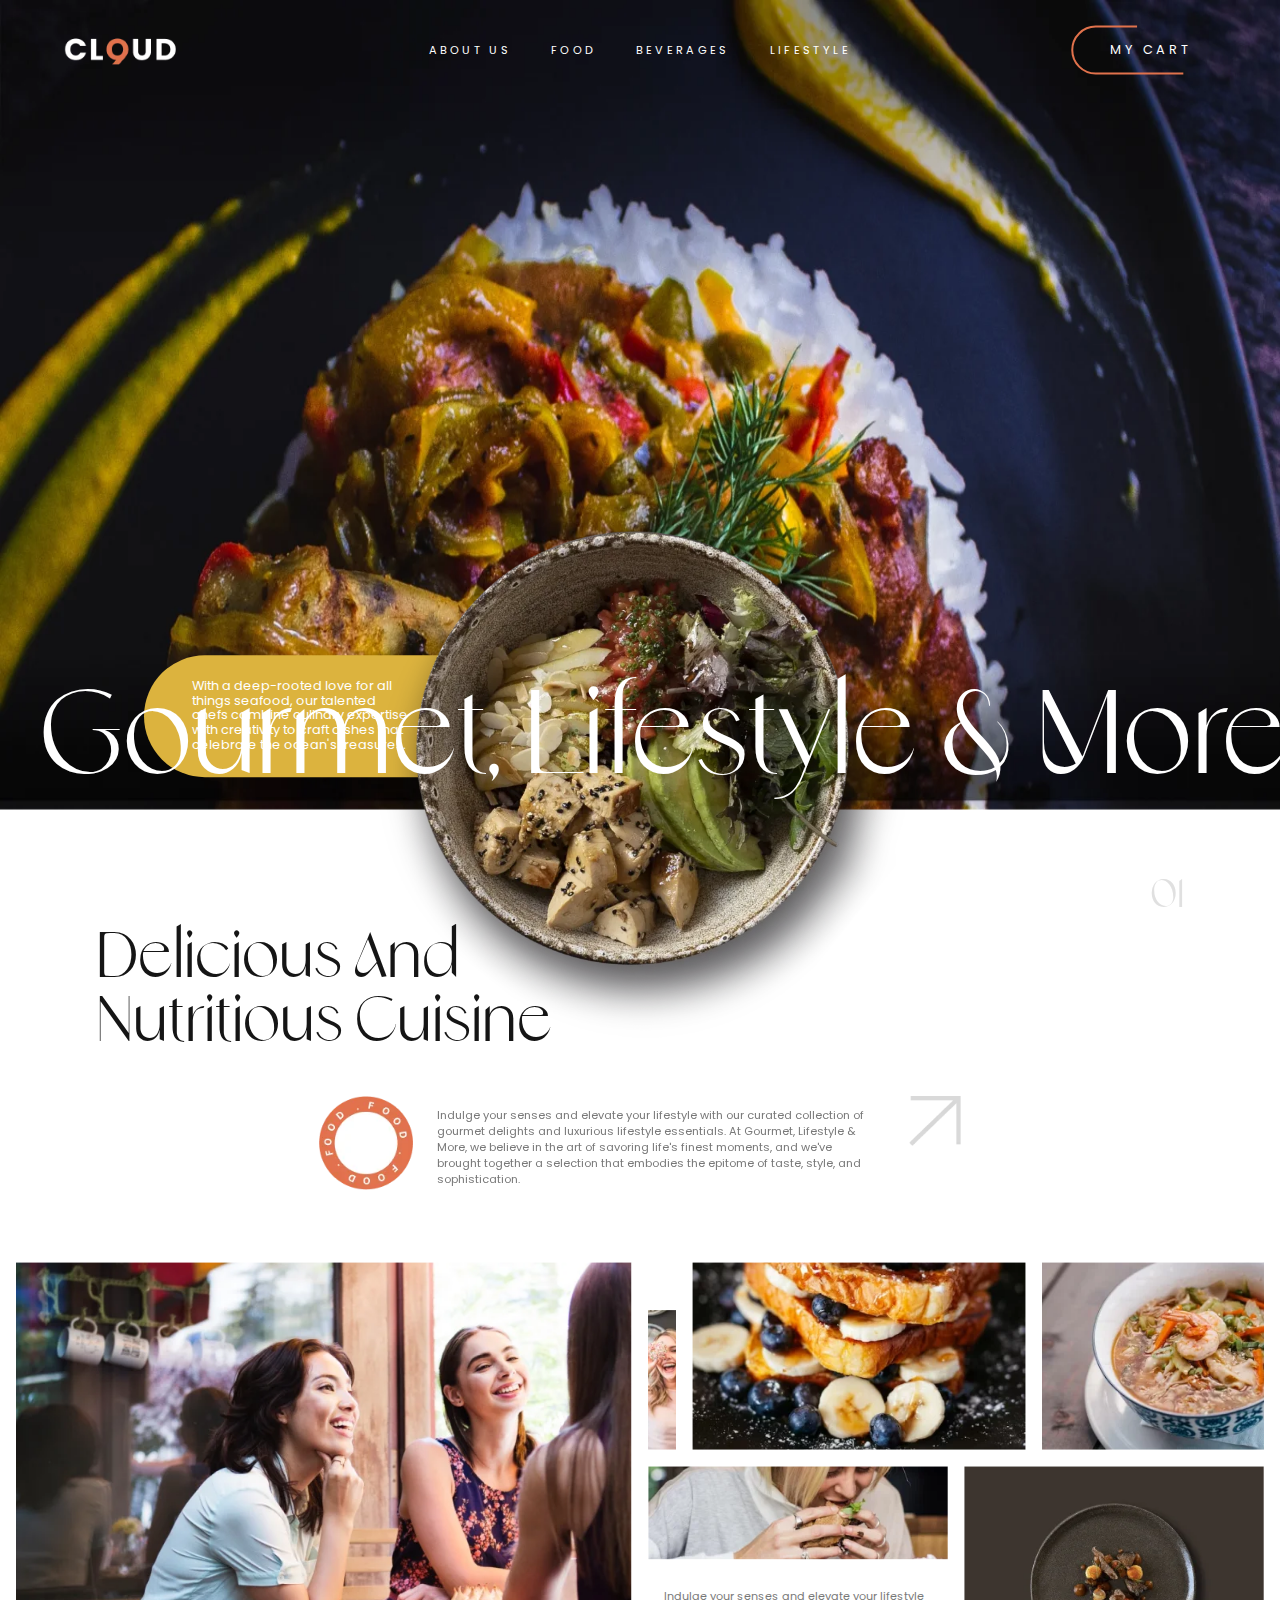
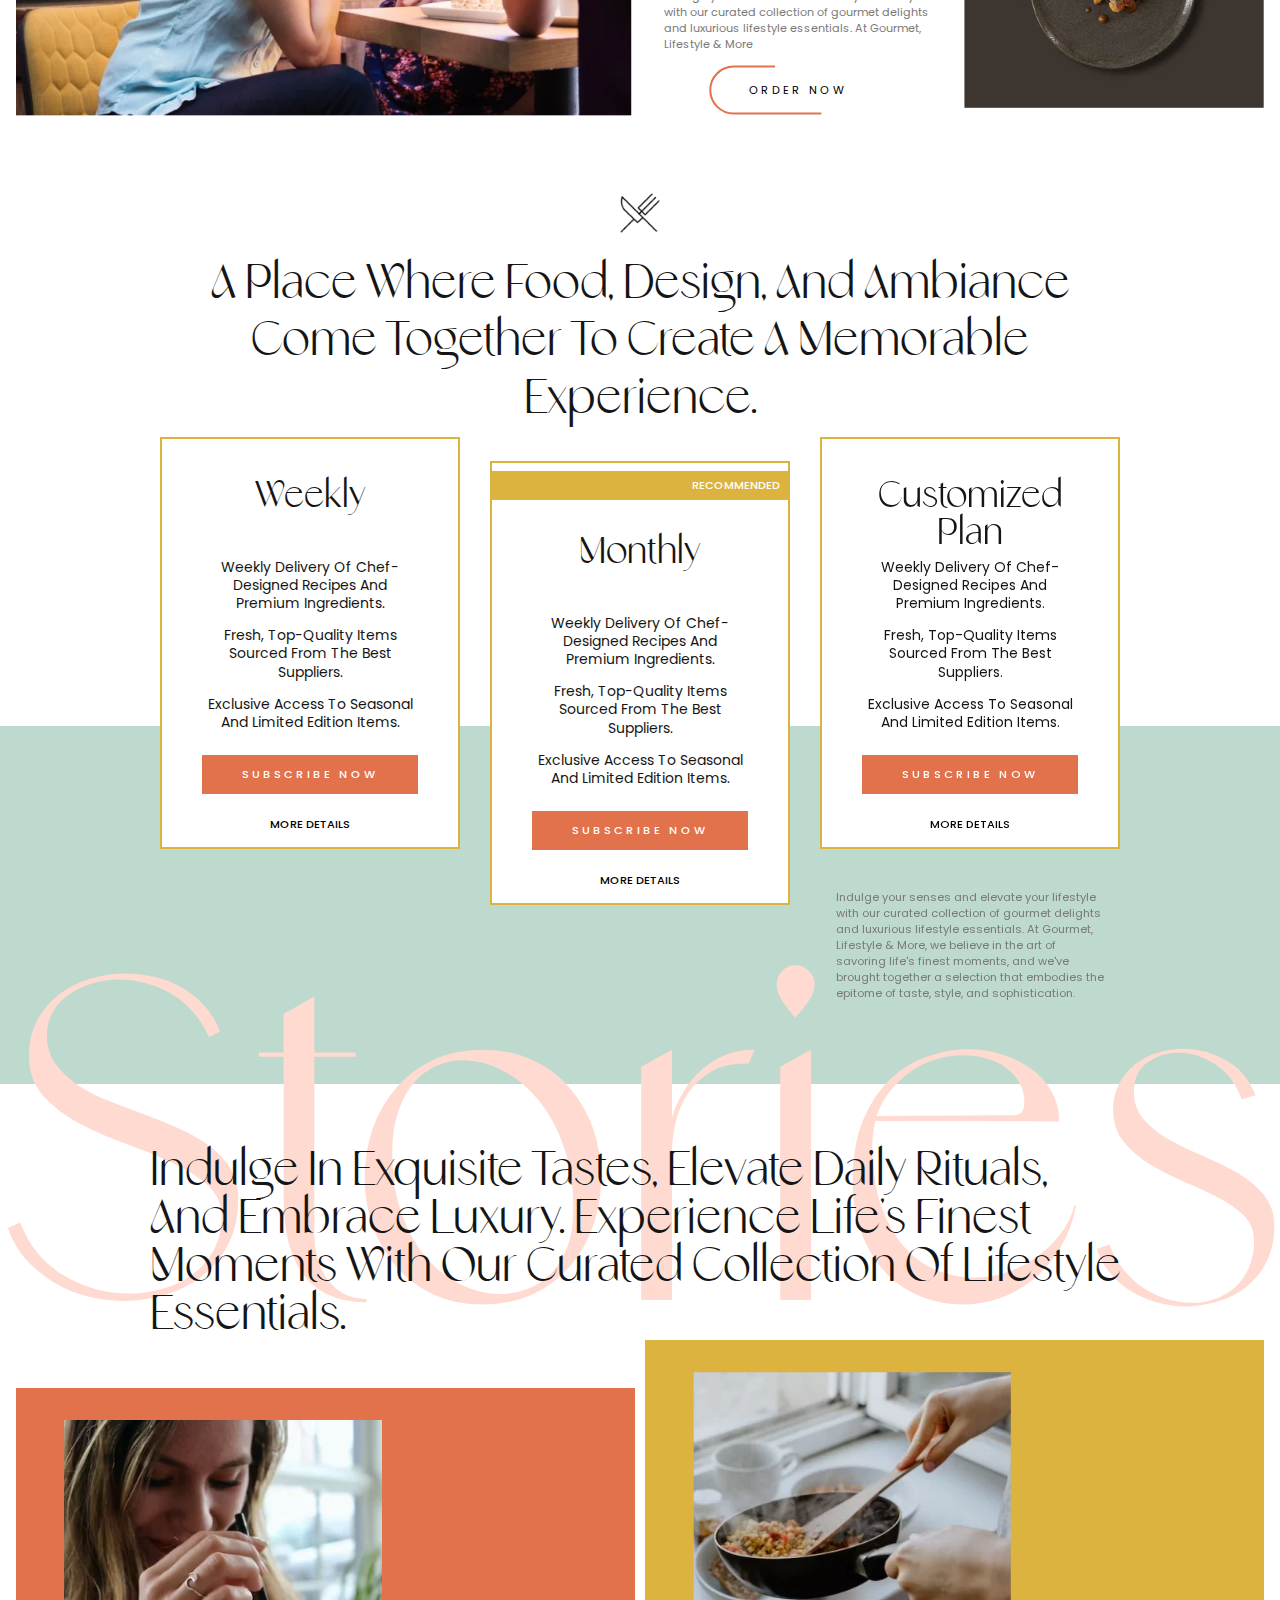
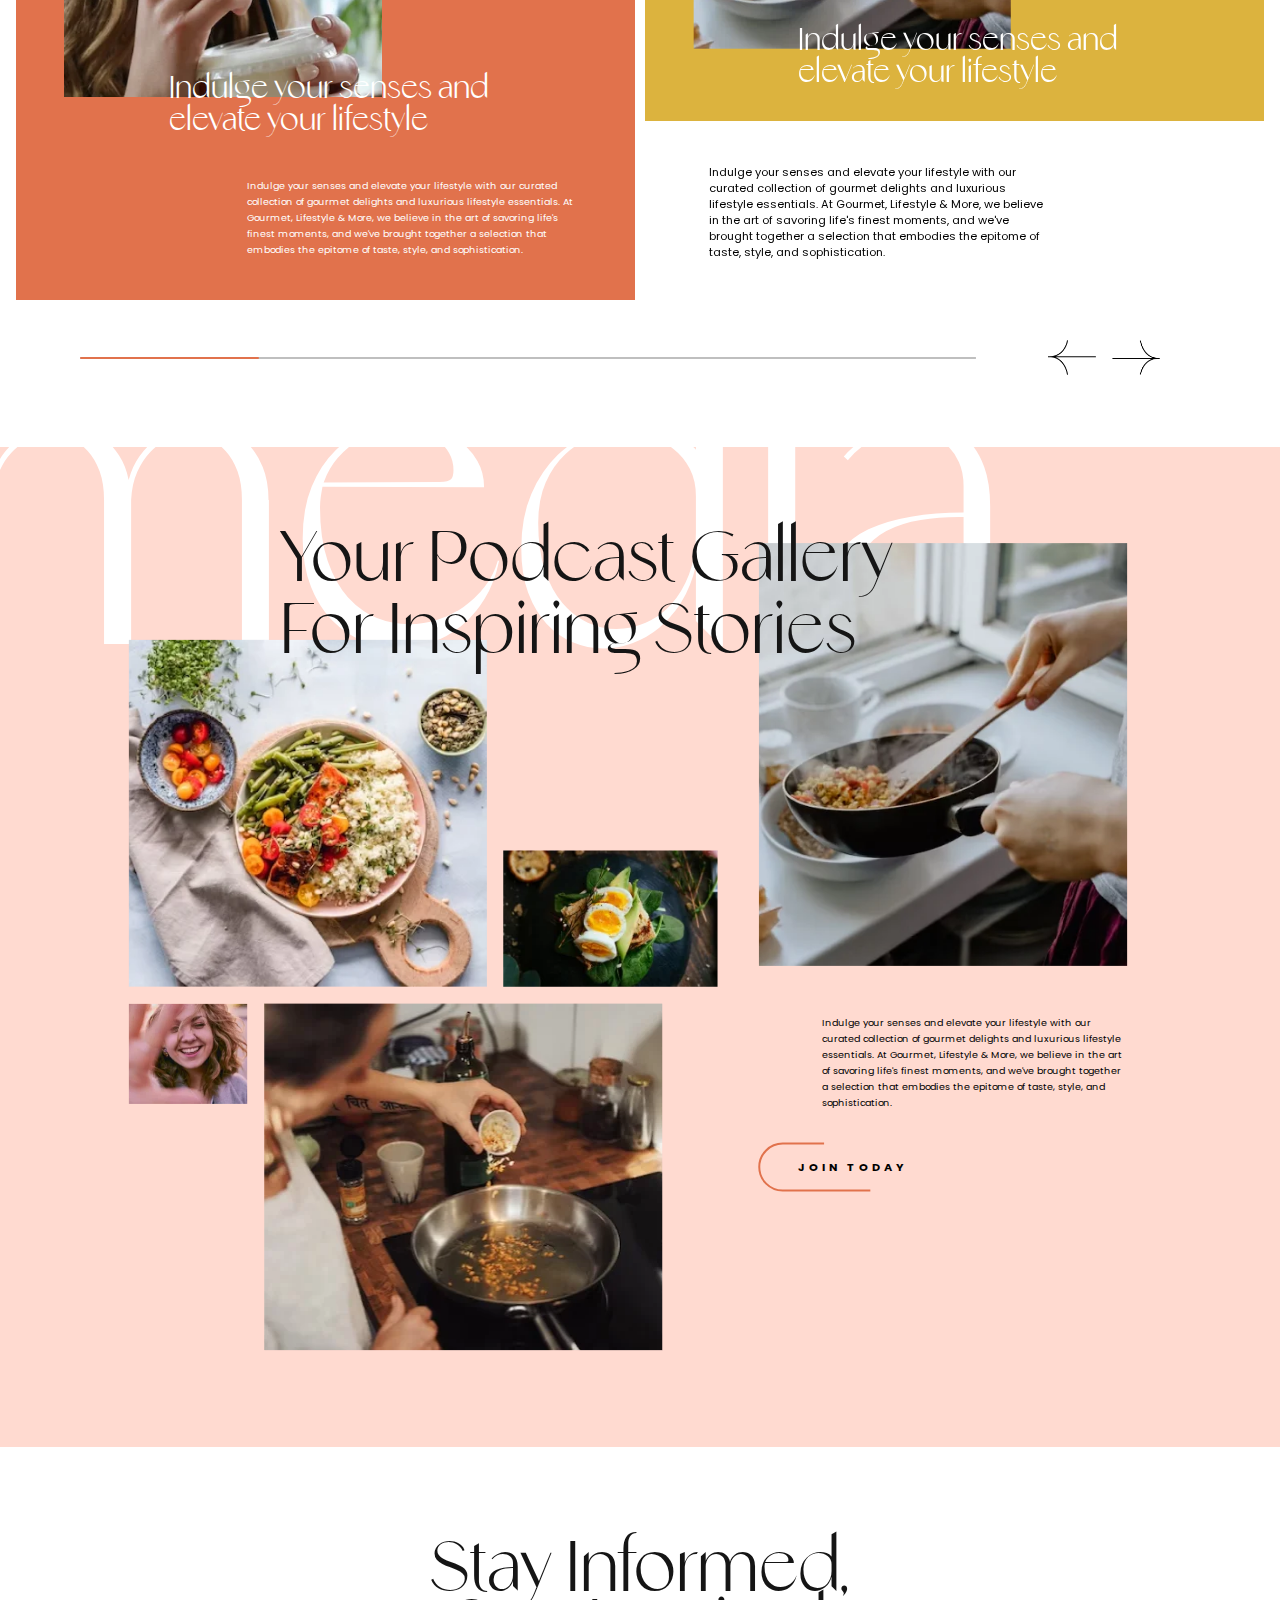
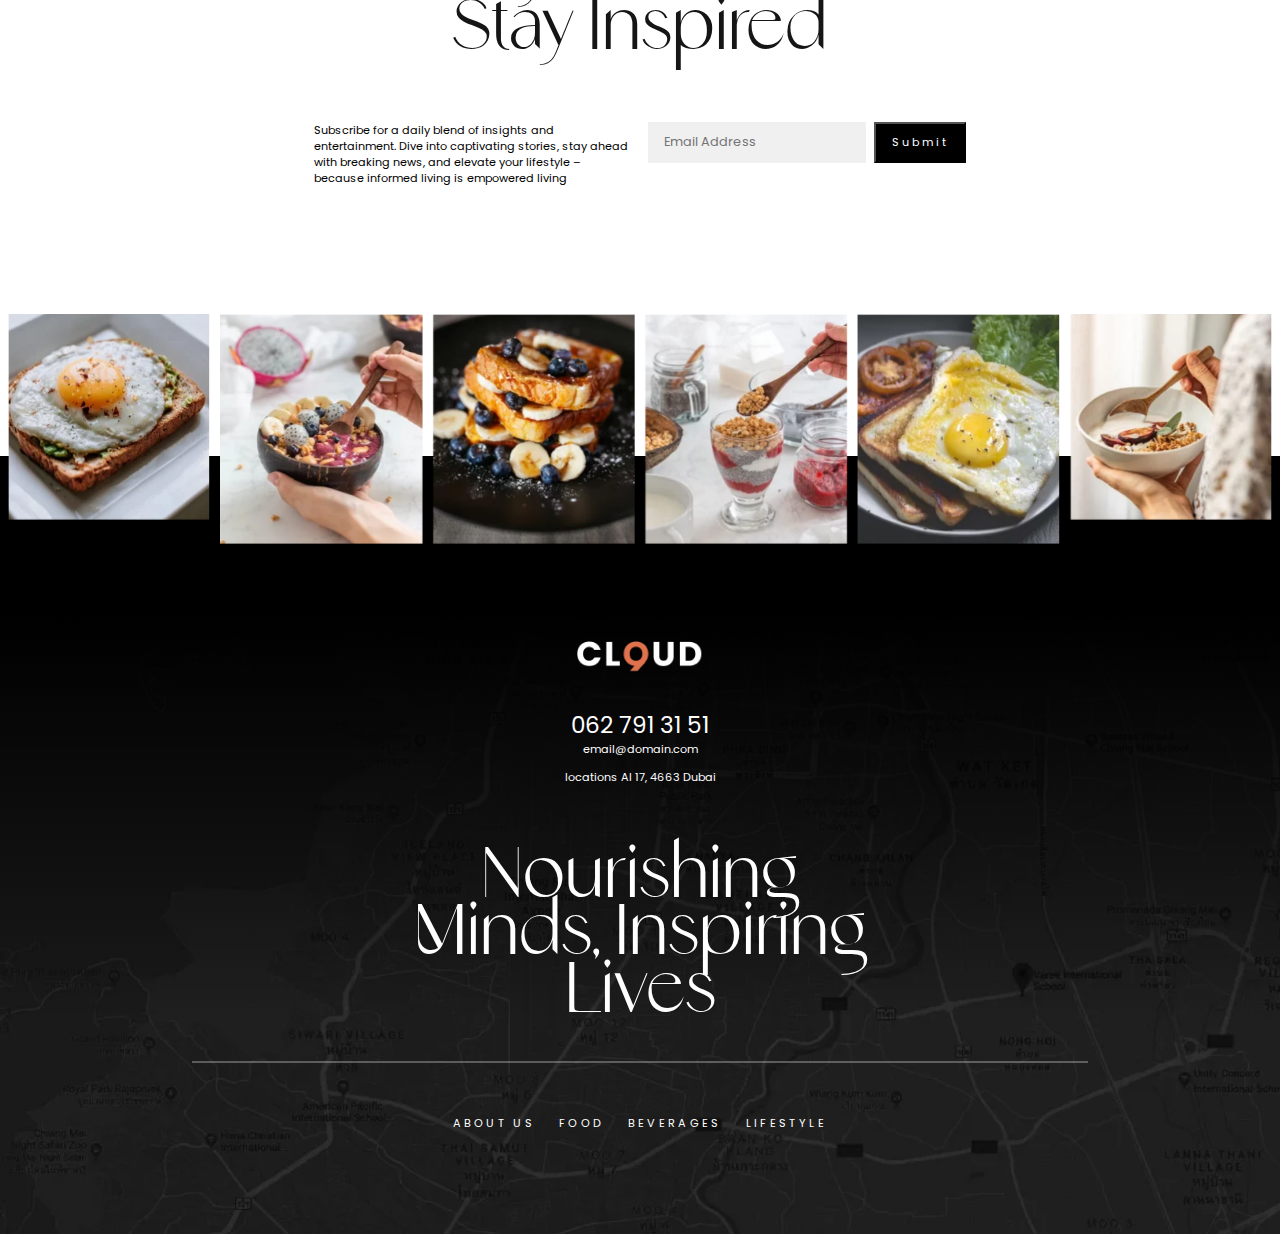
<file: index.html>
<!DOCTYPE html>
<html lang="en">
  <head>
    <meta charset="UTF-8" />
    <meta http-equiv="X-UA-Compatible" content="IE=edge" />
    <meta name="viewport" content="width=device-width, initial-scale=1.0" />
    <link rel="stylesheet"  href="https://unpkg.com/swiper/swiper-bundle.min.css"  />
    <link rel="stylesheet" href="./css/normalize.css" />
    <link rel="stylesheet" href="./sass/main.css" />

    <title>cloud</title>
  </head>

  <body>
    <div class="blackInner"></div>
    <div class="loaderr"></div>
    <header class="header grid grid-col90">
      <div class="block__inner d-flex">
        <div class="header__logo">
          <a href="#">
            <img width="auto" height="auto"  src="webImages/logo.webp" alt="logo" />
          </a>
        </div>
        <div class="header__center">
          <nav>
            <ul class="list">
              <li><a href="about.html">About Us</a></li>
              <li><a href="Food.html">Food</a></li>
              <li><a href="beverages.html">Beverages</a></li>
              <li><a href="Lifestyle.html">Lifestyle</a></li>
            </ul>
          </nav>
        </div>
        <div class="header__right">
          <a href="#" class="navIcon">
            <img width="auto" height="auto"  src="webImages/nav.webp" alt="nav" />
          </a>
          <a href="#" class="mycart">
            <svg
              width="113"
              height="50"
              viewBox="0 0 113 50"
              fill="none"
              xmlns="http://www.w3.org/2000/svg"
            >
              <path
                d="M66.0781 1.60938H24.7104C11.7579 1.60938 1.25781 12.1094 1.25781 25.0619V25.0619C1.25781 38.0144 11.7579 48.5145 24.7104 48.5145H112.332"
                stroke="#E1724C"
                stroke-width="2"
              />
            </svg>

            <span>My Cart</span>
          </a>
        </div>
      </div>
    </header>
    <main class="indexPage">
      <section class="banner">
        <!-- <img 
        srcset="webImages/banners/1.webp 979w, webImages/banners/mobileview.webp 480w" 
        sizes="(min-width: 979px) 979px, 100vw" 
        src="webImages/banners/1.webp" 
        alt="cloud"
        style="width: 100%;"
    /> -->
    <picture>
      <source media="(max-width: 979px)" srcset="webImages/banners/mobileview.webp" />
      <source media="(min-width: 980px)" srcset="webImages/banners/1.webp" />
      <img width="auto" height="auto"  src="webImages/banners/1.webp" class="img1" alt="cloud" />
    </picture>
        <!-- <img width="auto" height="auto"  src="webImages/banners/mobileview.webp" class="img2" alt="cloud" /> -->
        <div class="h6">Gourmet, Lifestyle & More</div>
        <div class="banner_img">
          <div class="swiper-container">
            <div class="swiper-wrapper">
              <div class="swiper-slide">
                <div class="banner_img-Box">
                  <picture>
                    <source media="(max-width: 979px)" srcset="webImages/banners/image22.webp" />
                    <source media="(min-width: 980px)" srcset="webImages/banners/banner1.webp" />
                    <img width="auto" height="auto"  src="webImages/banners/banner1.webp" class="imm2" alt="cloud" />
                  </picture>
                  <div class="banner_img-txt">
                    With a deep-rooted love for all things seafood, our talented
                    chefs combine culinary expertise with creativity to craft
                    dishes that celebrate the ocean's treasures.
                  </div>
                </div>
              </div>
              <div class="swiper-slide">
                <div class="banner_img-Box">
                  <picture>
                    <source media="(max-width: 979px)" srcset="webImages/banners/image22.webp" />
                    <source media="(min-width: 980px)" srcset="webImages/banners/banner2.webp" />
                    <img width="auto" height="auto"  src="webImages/banners/banner2.webp" class="imm2" alt="cloud" />
                  </picture>
                  <div class="banner_img-txt">
                    With a deep-rooted love for all things seafood, our talented
                    chefs combine culinary expertise with creativity to craft
                    dishes that celebrate the ocean's treasures.
                  </div>
                </div>
              </div>
            </div>
          </div>
        </div>
      </section>
      <section class="section1">
        <div class="container">
          <span class="a01"> 01 </span>
          <h1>
            Delicious and <br />
            Nutritious Cuisine
          </h1>
          <div class="section1__bottom">
            <div class="section1__bottom-left">
              <img width="auto" height="auto"  src="webImages/Rectangle599.webp" alt="cloud" />
            </div>
            <div class="section1__bottom-center">
              <p>
                Indulge your senses and elevate your lifestyle with our curated
                collection of gourmet delights and luxurious lifestyle
                essentials. At Gourmet, Lifestyle & More, we believe in the art
                of savoring life's finest moments, and we've brought together a
                selection that embodies the epitome of taste, style, and
                sophistication.
              </p>
            </div>
            <div class="section1__bottom-right">
              <img width="auto" height="auto"  src="webImages/arrow.webp" alt="cloud" />
            </div>
          </div>
        </div>
      </section>
      <section class="section2">
        <div class="container-fluid">
          <div class="section2Main">
            <div class="section2Main__left">
              <img width="auto" height="auto"  src="webImages/section1/1.webp" alt="cloud" />
            </div>
            <div class="section2Main__right">
              <div class="section2Main__righttop">
                <div
                  class="section2Main__righttopBox section2Main__righttopBox1"
                >
                  <img
                    src="webImages/section1/2.webp"
                    class="im1"
                    alt="cloud"
                  />
                  <img width="auto" height="auto"  src="webImages/section1/4.webp" class="im2" alt="" />
                </div>
                <div class="section2Main__righttopBox">
                  <img width="auto" height="auto"  src="webImages/section1/3.webp" alt="cloud" />
                </div>
                <div class="section2Main__righttopBox">
                  <img width="auto" height="auto"  src="webImages/section1/4.webp" alt="cloud" />
                </div>
              </div>
              <!-- close section2Main__righttop  -->
              <div class="section2Main__rightbottom">
                <div class="section2Main__rightbottom__left">
                  <div class="section2Main__rightbottom__left-top">
                    <img width="auto" height="auto"  src="webImages/section1/5.webp" alt="cloud" />
                  </div>
                  <div class="section2Main__rightbottom__left-bottom">
                    <p>
                      Indulge your senses and elevate your lifestyle with our
                      curated collection of gourmet delights and luxurious
                      lifestyle essentials. At Gourmet, Lifestyle & More
                    </p>
                    <a href="#" class="btn btn1">
                      <svg
                        width="113"
                        height="50"
                        viewBox="0 0 113 50"
                        fill="none"
                        xmlns="http://www.w3.org/2000/svg"
                      >
                        <path
                          d="M66.0781 1.60938H24.7104C11.7579 1.60938 1.25781 12.1094 1.25781 25.0619V25.0619C1.25781 38.0144 11.7579 48.5145 24.7104 48.5145H112.332"
                          stroke="#E1724C"
                          stroke-width="2"
                        />
                      </svg>

                      <span>Order Now</span>
                    </a>
                  </div>
                </div>
                <div class="section2Main__rightbottom__right">
                  <img width="auto" height="auto"  src="webImages/section1/6.webp" alt="cloud" />
                </div>
              </div>
            </div>
          </div>
        </div>
      </section>
      <section class="section3">
        <div class="section3__heading">
          <img width="auto" height="auto"  src="webImages/knife-icon.webp" alt="cloud" />
          <h2>
            A place where food, design, and ambiance come together to create a
            memorable experience.
          </h2>
        </div>
        <div class="section3__Bottom">
          <div class="swiper-subscribe">
            <div class="swiper-wrapper">
              <div class="swiper-slide">
                <div class="section3__BottomBox">
                  <div class="h3">Weekly</div>
                  <p>
                    Weekly delivery of chef-designed recipes and premium
                    ingredients.
                  </p>

                  <p>
                    Fresh, top-quality items sourced from the best suppliers.
                  </p>

                  <p>Exclusive access to seasonal and limited edition items.</p>

                  <a href="#" class="btn btn2">subscribe Now</a>

                  <a href="#" class="morede">More Details</a>
                </div>
              </div>
              <div class="swiper-slide">
                <div class="section3__BottomBox section3__BottomBox2">
                  <div class="recom">recommended</div>
                  <div class="h3">Monthly</div>
                  <p>
                    Weekly delivery of chef-designed recipes and premium
                    ingredients.
                  </p>

                  <p>
                    Fresh, top-quality items sourced from the best suppliers.
                  </p>

                  <p>Exclusive access to seasonal and limited edition items.</p>

                  <a href="#" class="btn btn2">subscribe Now</a>

                  <a href="#" class="morede">More Details</a>
                </div>
              </div>
              <div class="swiper-slide">
                <div class="section3__BottomBo">
                  <div class="section3__BottomBox">
                    <div class="h3">Customized plan</div>
                    <p>
                      Weekly delivery of chef-designed recipes and premium
                      ingredients.
                    </p>

                    <p>
                      Fresh, top-quality items sourced from the best suppliers.
                    </p>

                    <p>
                      Exclusive access to seasonal and limited edition items.
                    </p>

                    <a href="#" class="btn btn2">subscribe Now</a>

                    <a href="#" class="morede">More Details</a>
                  </div>

                  <p class="Indulge">
                    Indulge your senses and elevate your lifestyle with our
                    curated collection of gourmet delights and luxurious
                    lifestyle essentials. At Gourmet, Lifestyle & More, we
                    believe in the art of savoring life's finest moments, and
                    we've brought together a selection that embodies the epitome
                    of taste, style, and sophistication.
                  </p>
                </div>
              </div>
            </div>
          </div>
          <p class="Indulge Indulge2 d-none">
            Indulge your senses and elevate your lifestyle with our
            curated collection of gourmet delights and luxurious
            lifestyle essentials. At Gourmet, Lifestyle & More, we
            believe in the art of savoring life's finest moments, and
            we've brought together a selection that embodies the epitome
            of taste, style, and sophistication.
          </p>
        </div>
      </section>

      <section class="section4">
        <div class="section4_">Stories</div>
        <div class="container">
          <div class="section4_h">
            Indulge in exquisite tastes, elevate daily rituals, and embrace
            luxury. Experience life's finest moments with our curated collection
            of lifestyle essentials.
          </div>
        </div>
        <div class="section4Bottom">
          <div class="container-fluid">
            <div class="section4BottomB">
              <div class="swiper swiper-Stories">
                <div class="swiper-wrapper">
                  <div class="swiper-slide">
                    <div class="section4BottomBox">
                      <div class="section4BottomBox_">
                        <img width="auto" height="auto"  src="webImages/Rectangle616.webp" alt="cloud" />
                        <h4>Indulge your senses and elevate your lifestyle</h4>
                      </div>
                      <p>
                        Indulge your senses and elevate your lifestyle with our
                        curated collection of gourmet delights and luxurious
                        lifestyle essentials. At Gourmet, Lifestyle & More, we
                        believe in the art of savoring life's finest moments,
                        and we've brought together a selection that embodies the
                        epitome of taste, style, and sophistication.
                      </p>
                    </div>
                  </div>
                  <!-- close swiper-slide  -->
                  <div class="swiper-slide">
                    <div class="section4BottomBox2">
                      <div class="section4BottomBox2_">
                        <img width="auto" height="auto"  src="webImages/Rectangle640.webp" alt="cloud" />
                        <h4>Indulge your senses and elevate your lifestyle</h4>
                      </div>
                      <p>
                        Indulge your senses and elevate your lifestyle with our
                        curated collection of gourmet delights and luxurious
                        lifestyle essentials. At Gourmet, Lifestyle & More, we
                        believe in the art of savoring life's finest moments,
                        and we've brought together a selection that embodies the
                        epitome of taste, style, and sophistication.
                      </p>
                    </div>
                  </div>
                  <div class="swiper-slide">
                    <div class="section4BottomBox">
                      <div class="section4BottomBox_">
                        <img width="auto" height="auto"  src="webImages/Rectangle616.webp" alt="cloud" />
                        <h4>Indulge your senses and elevate your lifestyle</h4>
                      </div>
                      <p>
                        Indulge your senses and elevate your lifestyle with our
                        curated collection of gourmet delights and luxurious
                        lifestyle essentials. At Gourmet, Lifestyle & More, we
                        believe in the art of savoring life's finest moments,
                        and we've brought together a selection that embodies the
                        epitome of taste, style, and sophistication.
                      </p>
                    </div>
                  </div>
                  <!-- close swiper-slide  -->
                  <div class="swiper-slide">
                    <div class="section4BottomBox2">
                      <div class="section4BottomBox2_">
                        <img width="auto" height="auto"  src="webImages/Rectangle640.webp" alt="cloud" />
                        <h4>Indulge your senses and elevate your lifestyle</h4>
                      </div>
                      <p>
                        Indulge your senses and elevate your lifestyle with our
                        curated collection of gourmet delights and luxurious
                        lifestyle essentials. At Gourmet, Lifestyle & More, we
                        believe in the art of savoring life's finest moments,
                        and we've brought together a selection that embodies the
                        epitome of taste, style, and sophistication.
                      </p>
                    </div>
                  </div>
                  <div class="swiper-slide">
                    <div class="section4BottomBox">
                      <div class="section4BottomBox_">
                        <img width="auto" height="auto"  src="webImages/Rectangle616.webp" alt="cloud" />
                        <h4>Indulge your senses and elevate your lifestyle</h4>
                      </div>
                      <p>
                        Indulge your senses and elevate your lifestyle with our
                        curated collection of gourmet delights and luxurious
                        lifestyle essentials. At Gourmet, Lifestyle & More, we
                        believe in the art of savoring life's finest moments,
                        and we've brought together a selection that embodies the
                        epitome of taste, style, and sophistication.
                      </p>
                    </div>
                  </div>
                  <!-- close swiper-slide  -->
                  <div class="swiper-slide">
                    <div class="section4BottomBox2">
                      <div class="section4BottomBox2_">
                        <img width="auto" height="auto"  src="webImages/Rectangle640.webp" alt="cloud" />
                        <h4>Indulge your senses and elevate your lifestyle</h4>
                      </div>
                      <p>
                        Indulge your senses and elevate your lifestyle with our
                        curated collection of gourmet delights and luxurious
                        lifestyle essentials. At Gourmet, Lifestyle & More, we
                        believe in the art of savoring life's finest moments,
                        and we've brought together a selection that embodies the
                        epitome of taste, style, and sophistication.
                      </p>
                    </div>
                  </div>
                </div>

              </div>
              <div class="swiper-pagination"></div>
              <div class="swiperbtn">
                <div class="swiperbtnleft">
                  <img width="auto" height="auto"  src="webImages/Group17.webp" alt="cloud" />
                </div>
                <div class="swiperbtnright">
                  <img width="auto" height="auto"  src="webImages/Group16.webp" alt="cloud" />
                </div>
              </div>
            </div>
          </div>
        </div>
      </section>

      <section class="section5">
        <div class="section5_t">media</div>

        <div class="container">
          <div class="section5_txt">
            Your Podcast Gallery <br />
            for Inspiring Stories
          </div>
          <div class="section5Main">
            <div class="section5MainLeft">
              <div class="section5MainLeftB">
                <div class="section5MainLeftBox">
                  <img width="auto" height="auto"  src="webImages/gallery/1.webp" alt="cloud" />
                </div>
                <div class="section5MainLeftBox">
                  <img width="auto" height="auto"  src="webImages/gallery/2.webp" alt="cloud" />
                </div>
              </div>
              <div class="section5MainLeftB2">
                <div class="section5MainLeftB2ox">
                  <img width="auto" height="auto"  src="webImages/gallery/3.webp" alt="cloud" />
                </div>
                <div class="section5MainLeftB2ox">
                  <img width="auto" height="auto"  src="webImages/gallery/4.webp" alt="cloud" />
                </div>
              </div>
            </div>
            <div class="section5MainRight">
              <div class="section5MainRight_img">
                <img width="auto" height="auto"  src="webImages/gallery/5.webp" alt="cloud" />
              </div>
              <div class="section5MainRight_body">
                <p>
                  Indulge your senses and elevate your lifestyle with our
                  curated collection of gourmet delights and luxurious lifestyle
                  essentials. At Gourmet, Lifestyle & More, we believe in the
                  art of savoring life's finest moments, and we've brought
                  together a selection that embodies the epitome of taste,
                  style, and sophistication.
                </p>

                <a href="#" class="btn btn1">
                  <svg
                    width="113"
                    height="50"
                    viewBox="0 0 113 50"
                    fill="none"
                    xmlns="http://www.w3.org/2000/svg"
                  >
                    <path
                      d="M66.0781 1.60938H24.7104C11.7579 1.60938 1.25781 12.1094 1.25781 25.0619V25.0619C1.25781 38.0144 11.7579 48.5145 24.7104 48.5145H112.332"
                      stroke="#E1724C"
                      stroke-width="2"
                    ></path>
                  </svg>

                  <span><b>jOIN TODAY</b></span>
                </a>
              </div>
            </div>
          </div>
          <div class="section5Main2 d-none">
            <div class=" swiper-media">
              <div class="swiper-wrapper">
                <div class="swiper-slide">
                  <img width="auto" height="auto"  src="webImages/111.webp" alt="">
                </div>
                <div class="swiper-slide">
                  <img width="auto" height="auto"  src="webImages/112.webp" alt="">
                </div>
                <div class="swiper-slide">
                  <img width="auto" height="auto"  src="webImages/113.webp" alt="">
                </div>
              </div>
            </div>
          </div>
          <div class="section5Main3">
            <p>Indulge your senses and elevate your lifestyle with our curated collection of gourmet delights and luxurious lifestyle essentials. At Gourmet, Lifestyle & More, we believe in the art of savoring life's finest moments, and we've brought together a selection that embodies the epitome of taste, style, and sophistication.</p>
            <a href="#" class="btn btn1">
              <svg width="113" height="50" viewBox="0 0 113 50" fill="none" xmlns="http://www.w3.org/2000/svg">
                <path d="M66.0781 1.60938H24.7104C11.7579 1.60938 1.25781 12.1094 1.25781 25.0619V25.0619C1.25781 38.0144 11.7579 48.5145 24.7104 48.5145H112.332" stroke="#E1724C" stroke-width="2"></path>
              </svg>

              <span><b>jOIN TODAY</b></span>
            </a>
          </div>
        </div>
      </section>

      <section class="section6">
        <div class="container">
          <div class="section6Main">
            <div class="h5">
              Stay Informed, <br />
              Stay Inspired
            </div>
            <div class="section6Main_">
              <div class="section6Main_left">
                Subscribe for a daily blend of insights and entertainment. Dive
                into captivating stories, stay ahead with breaking news, and
                elevate your lifestyle – because informed living is empowered
                living
              </div>
              <div class="section6Main_right">
                <form action="">
                  <input type="text" placeholder="Email Address" />
                  <button>Submit</button>
                </form>
              </div>
            </div>
          </div>
        </div>
        <div class="section6Bottom">
          <div class="swiper swiper-container3">
            <div class="swiper-wrapper">
              <div class="swiper-slide">
                <div class="section6BottomBox">
                  <img width="auto" height="auto"  src="webImages/inspired/1.webp" alt="cloud" />
                </div>
              </div>
              <div class="swiper-slide">
                <div class="section6BottomBox">
                  <img width="auto" height="auto"  src="webImages/inspired/2.webp" alt="cloud" />
                </div>
              </div>
              <div class="swiper-slide">
                <div class="section6BottomBox">
                  <img width="auto" height="auto"  src="webImages/inspired/3.webp" alt="cloud" />
                </div>
              </div>
              <div class="swiper-slide">
                <div class="section6BottomBox">
                  <img width="auto" height="auto"  src="webImages/inspired/4.webp" alt="cloud" />
                </div>
              </div>
              <div class="swiper-slide">
                <div class="section6BottomBox">
                  <img width="auto" height="auto"  src="webImages/inspired/5.webp" alt="cloud" />
                </div>
              </div>
              <div class="swiper-slide">
                <div class="section6BottomBox">
                  <img width="auto" height="auto"  src="webImages/inspired/6.webp" alt="cloud" />
                </div>
              </div>
            </div>
          </div>
        </div>
      </section>
      <footer class="footer">
        <div class="footer__top">
          <img width="auto" height="auto"  src="webImages/logo.webp" class="footer__top-logo" alt="cloud" />
          <a href="#" class="tel">062 791 31 51</a>
          <a href="#" class="email">email@domain.com</a>
          <p>locations Al 17, 4663 Dubai</p>
  
          <div class="h4">
            Nourishing <br />
            Minds, Inspiring <br />
            Lives
          </div>
        </div>
        <div class="footer__bottom">
          <ul class="list">
            <li><a href="about.html">About Us</a></li>
            <li><a href="Food.html">Food</a></li>
            <li><a href="beverages.html">Beverages</a></li>
            <li><a href="Lifestyle.html">Lifestyle</a></li>
          </ul>
        </div>
      </footer>
    </main>
  
    <script
      src="https://code.jquery.com/jquery-3.6.0.min.js"
      integrity="sha256-/xUj+3OJU5yExlq6GSYGSHk7tPXikynS7ogEvDej/m4="
      crossorigin="anonymous"
    ></script>
    <script src="https://unpkg.com/swiper/swiper-bundle.min.js"></script>
    <script></script>
    <script src="./js/main.js"></script>
    <script>
      let img = document.querySelectorAll("img");
      for (let index = 0; index < img.length; index++) {
        $(img[index]).width()
        img[index].setAttribute("width",$(img[index]).width())
        // img[index].setAttribute("height",$(img[index]).height())
        
      }
    </script>
  </body>
</html>
</file>
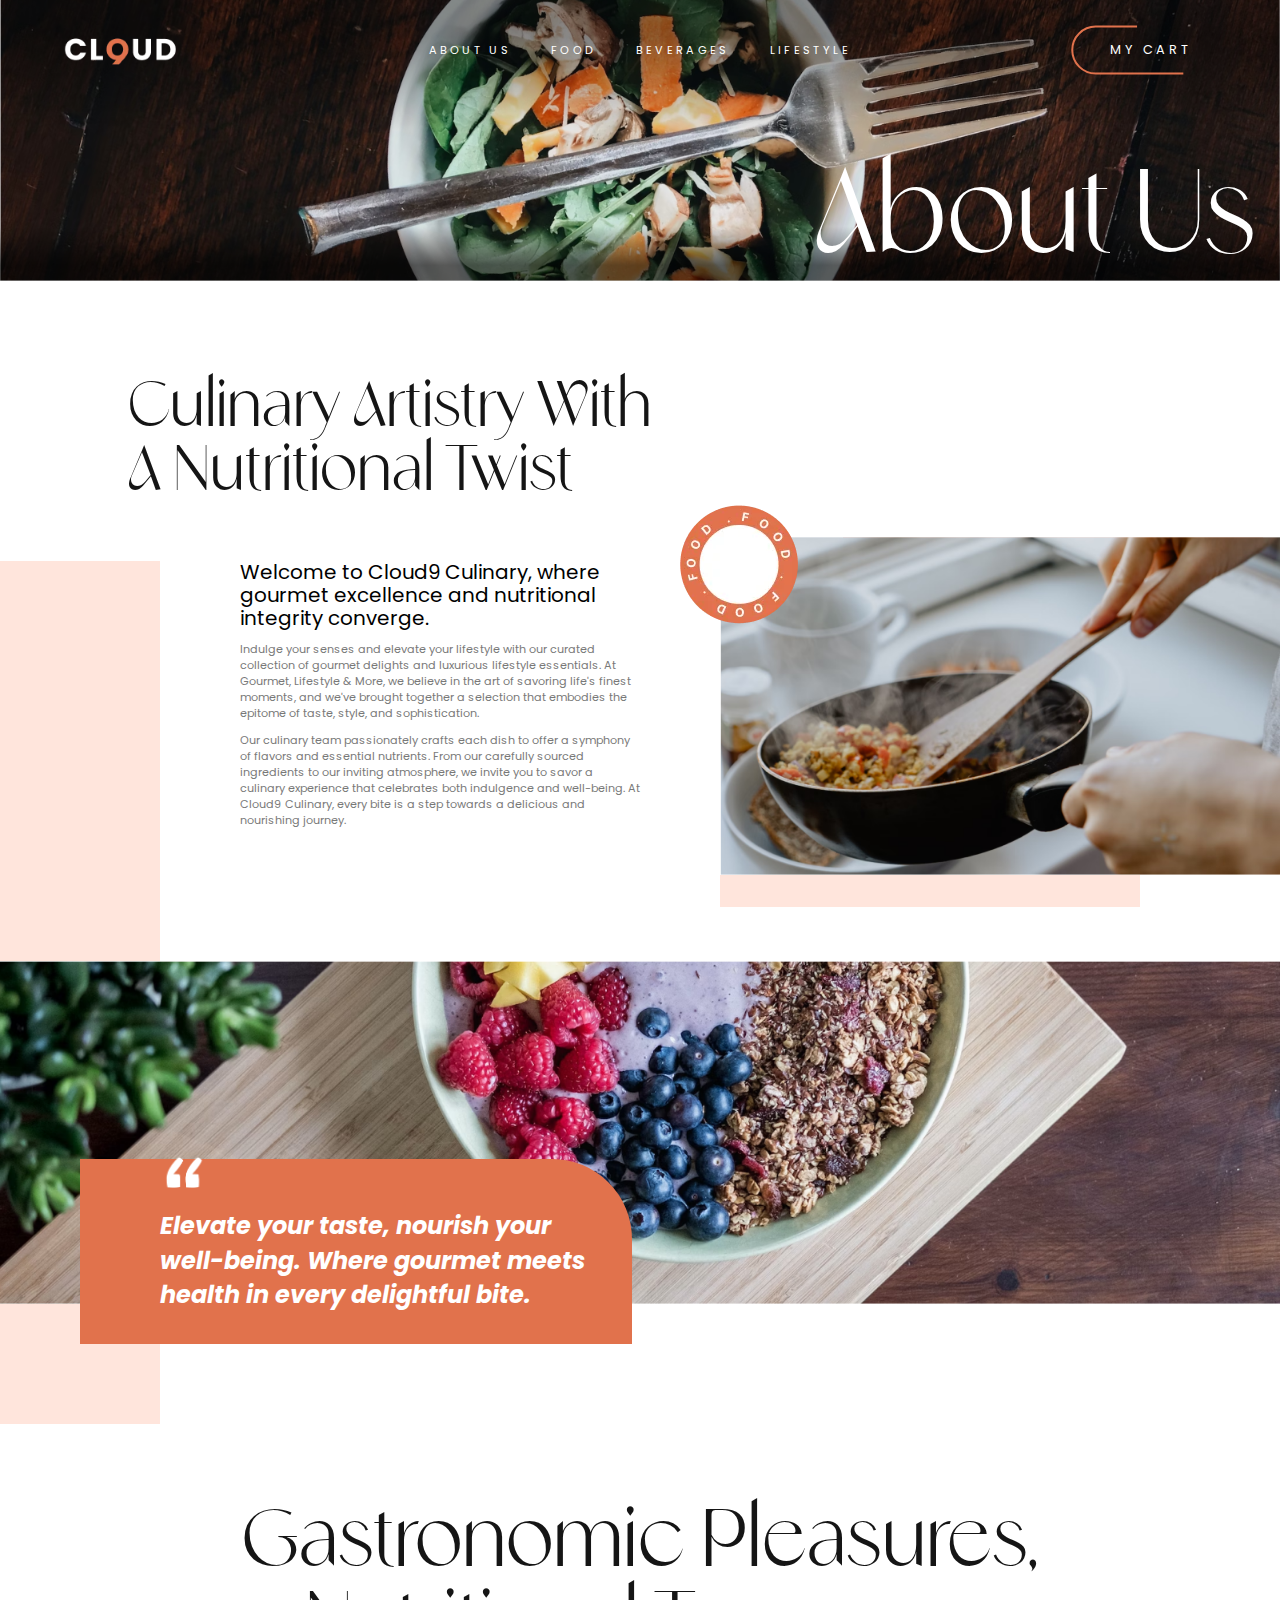
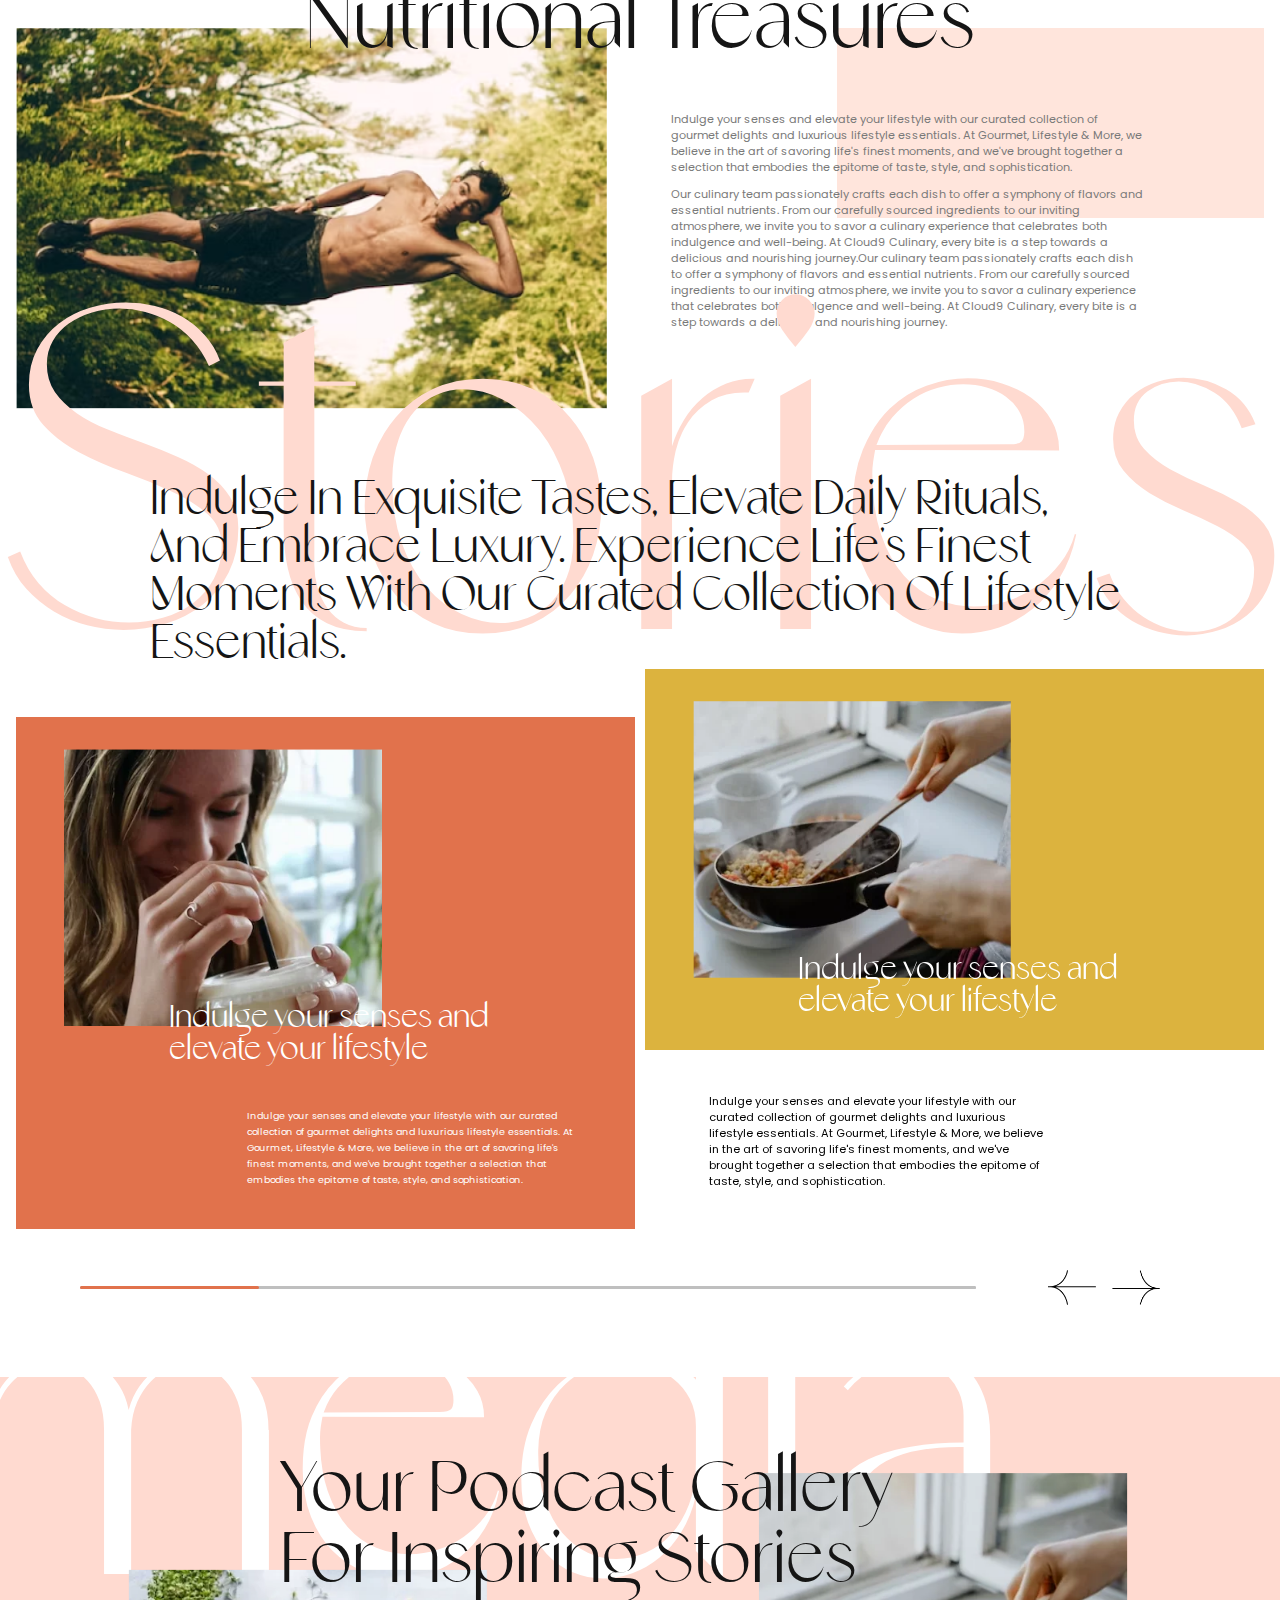
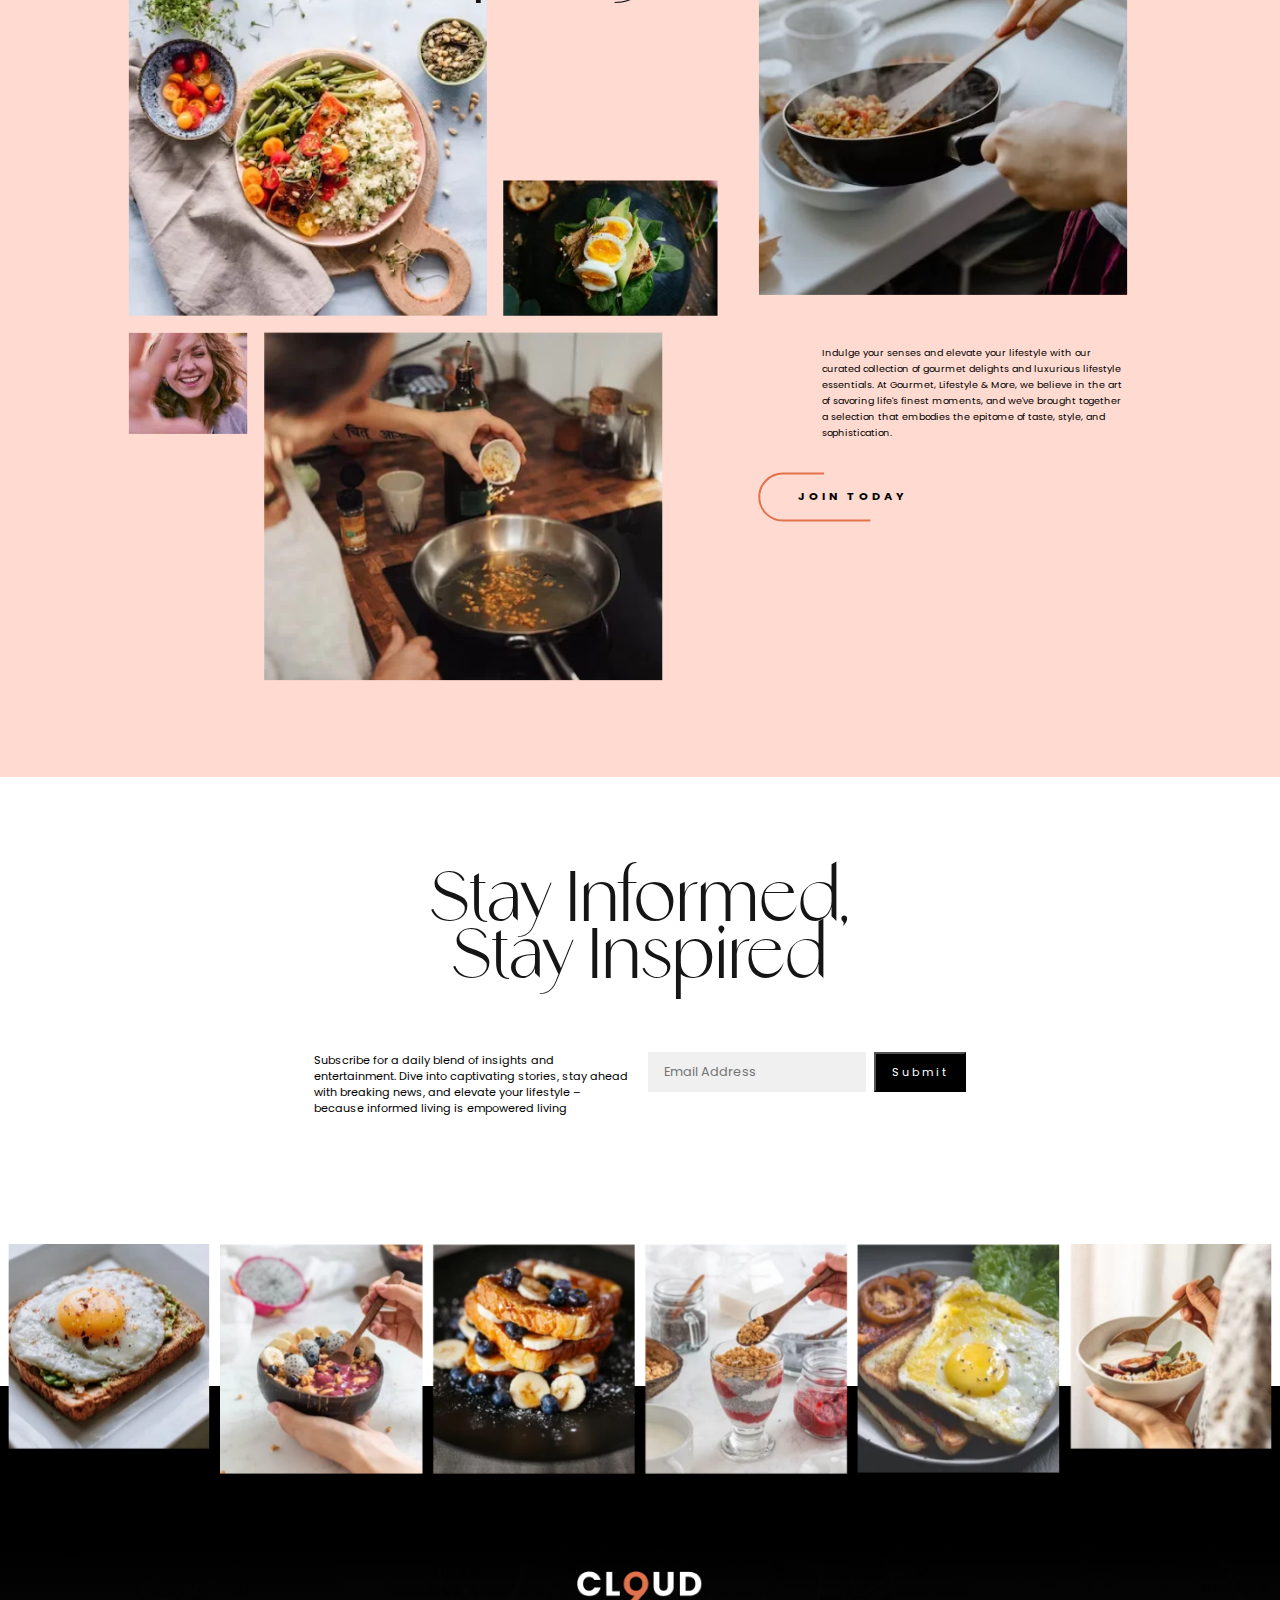
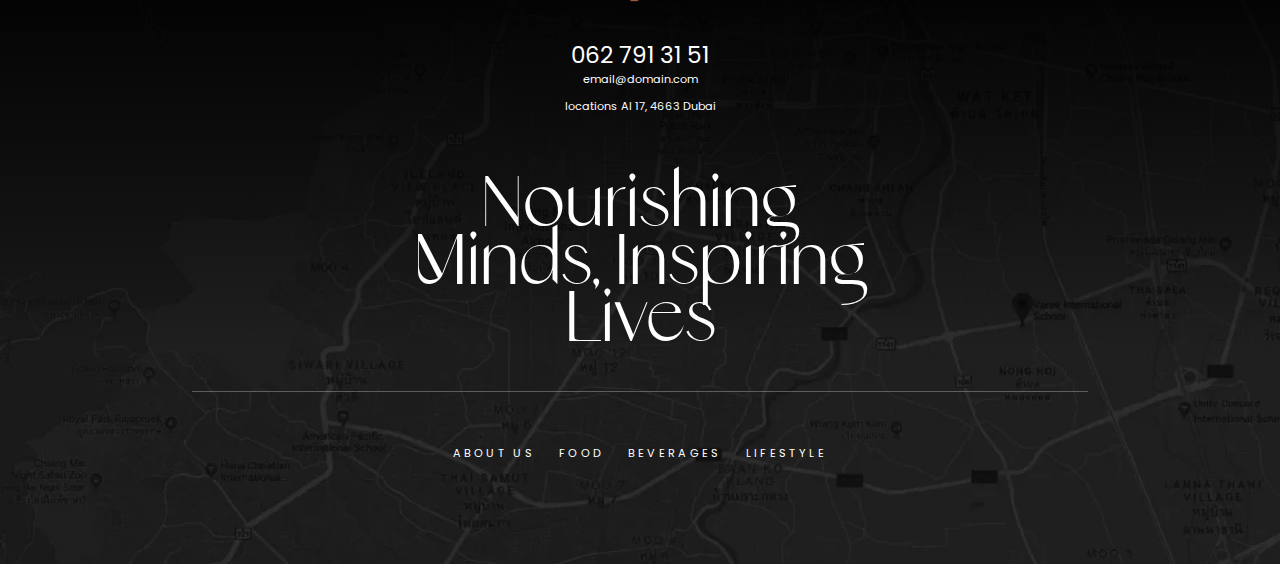
<file: about.html>
<!DOCTYPE html>
<html lang="en">
  <head>
    <meta charset="UTF-8" />
    <meta http-equiv="X-UA-Compatible" content="IE=edge" />
    <meta name="viewport" content="width=device-width, initial-scale=1.0" />
    <link rel="stylesheet"  href="https://unpkg.com/swiper/swiper-bundle.min.css"  />
    <link rel="stylesheet" href="./css/normalize.css" />
    <link rel="stylesheet" href="./sass/main.css" />

    <title>About Us - Cloud</title>
  </head>

  <body>
    <div class="blackInner"></div>
    <div class="loaderr"></div>
    <header class="header grid grid-col90">
      <div class="block__inner d-flex">
        <div class="header__logo">
          <a href="#">
            <img width="auto" height="auto"  src="webImages/logo.webp" alt="logo" />
          </a>
        </div>
        <div class="header__center">
          <nav>
            <ul class="list">
              <li><a href="about.html">About Us</a></li>
              <li><a href="Food.html">Food</a></li>
              <li><a href="beverages.html">Beverages</a></li>
              <li><a href="Lifestyle.html">Lifestyle</a></li>
            </ul>
          </nav>
        </div>
        <div class="header__right">
          <a href="#" class="navIcon">
            <img width="auto" height="auto"  src="webImages/nav.webp" alt="nav" />
          </a>
          <a href="#" class="mycart">
            <svg
              width="113"
              height="50"
              viewBox="0 0 113 50"
              fill="none"
              xmlns="http://www.w3.org/2000/svg"
            >
              <path
                d="M66.0781 1.60938H24.7104C11.7579 1.60938 1.25781 12.1094 1.25781 25.0619V25.0619C1.25781 38.0144 11.7579 48.5145 24.7104 48.5145H112.332"
                stroke="#E1724C"
                stroke-width="2"
              />
            </svg>

            <span>My Cart</span>
          </a>
        </div>
      </div>
    </header>
    <main class="InnerPage">
      <section class="Innerbanner">
    <picture>
      <source media="(max-width: 979px)" srcset="webImages/banners/Innerbanner.png" />
      <source media="(min-width: 980px)" srcset="webImages/banners/Innerbanner.png" />
      <img width="auto" height="auto"  src="webImages/banners/Innerbanner.png" class="img1" alt="cloud" />
    </picture>
        <div class="h2">About Us</div>
      </section>


      <section class="InnerPageS">
        <div class="InnerPageSTxt">
            Culinary Artistry with <br> a Nutritional Twist
        </div>
        <div class="InnerPageSMain">
            <div class="InnerPageSMain_left"></div>
            <div class="InnerPageSMain_center">
                <div class="h4">Welcome to Cloud9 Culinary, where gourmet excellence and nutritional integrity converge.</div>
                <p>Indulge your senses and elevate your lifestyle with our curated collection of gourmet delights and luxurious lifestyle essentials. At Gourmet, Lifestyle & More, we believe in the art of savoring life's finest moments, and we've brought together a selection that embodies the epitome of taste, style, and sophistication.</p>
                <p>Our culinary team passionately crafts each dish to offer a symphony of flavors and essential nutrients. From our carefully sourced ingredients to our inviting atmosphere, we invite you to savor a culinary experience that celebrates both indulgence and well-being. At Cloud9 Culinary, every bite is a step towards a delicious and nourishing journey.</p>
            </div>
            <div class="InnerPageSMain_right">
                <div class="InnerPageSMain_rightt">
                    <div class="InnerPageSMain_rightBox1"></div>
                    <div class="InnerPageSMain_rightBox2"></div>
                    <img src="webImages/Rectangle665.png" class="img1" alt="">
                    <img src="webImages/Rectangle599.webp" class="img2" alt="">
                </div>
            </div>
        </div>
        <div class="InnerPageSMain2">
            <div class="InnerPageSMain2_">
                <img src="webImages/Rectangle669.png" class="img1" alt="">
                <div class="InnerPageSMain2Box2">
                    <img src="webImages/Group35.png" class="img2" alt="">
                    <div class="h3">Elevate your taste, nourish your well-being. Where gourmet meets health in every delightful bite.</div>
                </div>  
            </div>
            <div class="InnerPageSMain2Box"></div>
           
        </div>
      </section>
      
      <section class="InnerPageS2">
        <div class="container-fluid">
            <div class="InnerPageS2txt">
                Gastronomic Pleasures, <br> Nutritional Treasures
            </div>
            <div class="InnerPageS2Main">
                <div class="InnerPageS2Main__left">
                    <img src="webImages/about/Rectangle671.png" alt="">
                </div>
                <div class="InnerPageS2Main__right">
                    <div class="InnerPageS2Main__rightB"></div>
                    <div class="InnerPageS2Main__rightB2">
                        <p>Indulge your senses and elevate your lifestyle with our curated collection of gourmet delights and luxurious lifestyle essentials. At Gourmet, Lifestyle & More, we believe in the art of savoring life's finest moments, and we've brought together a selection that embodies the epitome of taste, style, and sophistication.</p>
                        <p>Our culinary team passionately crafts each dish to offer a symphony of flavors and essential nutrients. From our carefully sourced ingredients to our inviting atmosphere, we invite you to savor a culinary experience that celebrates both indulgence and well-being. At Cloud9 Culinary, every bite is a step towards a delicious and nourishing journey.Our culinary team passionately crafts each dish to offer a symphony of flavors and essential nutrients. From our carefully sourced ingredients to our inviting atmosphere, we invite you to savor a culinary experience that celebrates both indulgence and well-being. At Cloud9 Culinary, every bite is a step towards a delicious and nourishing journey.</p>
                    </div>
                </div>
            </div>
        </div>
      </section>

      <section class="section4">
        <div class="section4_">Stories</div>
        <div class="container">
          <div class="section4_h">
            Indulge in exquisite tastes, elevate daily rituals, and embrace
            luxury. Experience life's finest moments with our curated collection
            of lifestyle essentials.
          </div>
        </div>
        <div class="section4Bottom">
          <div class="container-fluid">
            <div class="section4BottomB">
              <div class="swiper swiper-Stories">
                <div class="swiper-wrapper">
                  <div class="swiper-slide">
                    <div class="section4BottomBox">
                      <div class="section4BottomBox_">
                        <img width="auto" height="auto"  src="webImages/Rectangle616.webp" alt="cloud" />
                        <h4>Indulge your senses and elevate your lifestyle</h4>
                      </div>
                      <p>
                        Indulge your senses and elevate your lifestyle with our
                        curated collection of gourmet delights and luxurious
                        lifestyle essentials. At Gourmet, Lifestyle & More, we
                        believe in the art of savoring life's finest moments,
                        and we've brought together a selection that embodies the
                        epitome of taste, style, and sophistication.
                      </p>
                    </div>
                  </div>
                  <!-- close swiper-slide  -->
                  <div class="swiper-slide">
                    <div class="section4BottomBox2">
                      <div class="section4BottomBox2_">
                        <img width="auto" height="auto"  src="webImages/Rectangle640.webp" alt="cloud" />
                        <h4>Indulge your senses and elevate your lifestyle</h4>
                      </div>
                      <p>
                        Indulge your senses and elevate your lifestyle with our
                        curated collection of gourmet delights and luxurious
                        lifestyle essentials. At Gourmet, Lifestyle & More, we
                        believe in the art of savoring life's finest moments,
                        and we've brought together a selection that embodies the
                        epitome of taste, style, and sophistication.
                      </p>
                    </div>
                  </div>
                  <div class="swiper-slide">
                    <div class="section4BottomBox">
                      <div class="section4BottomBox_">
                        <img width="auto" height="auto"  src="webImages/Rectangle616.webp" alt="cloud" />
                        <h4>Indulge your senses and elevate your lifestyle</h4>
                      </div>
                      <p>
                        Indulge your senses and elevate your lifestyle with our
                        curated collection of gourmet delights and luxurious
                        lifestyle essentials. At Gourmet, Lifestyle & More, we
                        believe in the art of savoring life's finest moments,
                        and we've brought together a selection that embodies the
                        epitome of taste, style, and sophistication.
                      </p>
                    </div>
                  </div>
                  <!-- close swiper-slide  -->
                  <div class="swiper-slide">
                    <div class="section4BottomBox2">
                      <div class="section4BottomBox2_">
                        <img width="auto" height="auto"  src="webImages/Rectangle640.webp" alt="cloud" />
                        <h4>Indulge your senses and elevate your lifestyle</h4>
                      </div>
                      <p>
                        Indulge your senses and elevate your lifestyle with our
                        curated collection of gourmet delights and luxurious
                        lifestyle essentials. At Gourmet, Lifestyle & More, we
                        believe in the art of savoring life's finest moments,
                        and we've brought together a selection that embodies the
                        epitome of taste, style, and sophistication.
                      </p>
                    </div>
                  </div>
                  <div class="swiper-slide">
                    <div class="section4BottomBox">
                      <div class="section4BottomBox_">
                        <img width="auto" height="auto"  src="webImages/Rectangle616.webp" alt="cloud" />
                        <h4>Indulge your senses and elevate your lifestyle</h4>
                      </div>
                      <p>
                        Indulge your senses and elevate your lifestyle with our
                        curated collection of gourmet delights and luxurious
                        lifestyle essentials. At Gourmet, Lifestyle & More, we
                        believe in the art of savoring life's finest moments,
                        and we've brought together a selection that embodies the
                        epitome of taste, style, and sophistication.
                      </p>
                    </div>
                  </div>
                  <!-- close swiper-slide  -->
                  <div class="swiper-slide">
                    <div class="section4BottomBox2">
                      <div class="section4BottomBox2_">
                        <img width="auto" height="auto"  src="webImages/Rectangle640.webp" alt="cloud" />
                        <h4>Indulge your senses and elevate your lifestyle</h4>
                      </div>
                      <p>
                        Indulge your senses and elevate your lifestyle with our
                        curated collection of gourmet delights and luxurious
                        lifestyle essentials. At Gourmet, Lifestyle & More, we
                        believe in the art of savoring life's finest moments,
                        and we've brought together a selection that embodies the
                        epitome of taste, style, and sophistication.
                      </p>
                    </div>
                  </div>
                </div>

              </div>
              <div class="swiper-pagination"></div>
              <div class="swiperbtn">
                <div class="swiperbtnleft">
                  <img width="auto" height="auto"  src="webImages/Group17.webp" alt="cloud" />
                </div>
                <div class="swiperbtnright">
                  <img width="auto" height="auto"  src="webImages/Group16.webp" alt="cloud" />
                </div>
              </div>
            </div>
          </div>
        </div>
      </section>

      <section class="section5">
        <div class="section5_t">media</div>

        <div class="container">
          <div class="section5_txt">
            Your Podcast Gallery <br />
            for Inspiring Stories
          </div>
          <div class="section5Main">
            <div class="section5MainLeft">
              <div class="section5MainLeftB">
                <div class="section5MainLeftBox">
                  <img width="auto" height="auto"  src="webImages/gallery/1.webp" alt="cloud" />
                </div>
                <div class="section5MainLeftBox">
                  <img width="auto" height="auto"  src="webImages/gallery/2.webp" alt="cloud" />
                </div>
              </div>
              <div class="section5MainLeftB2">
                <div class="section5MainLeftB2ox">
                  <img width="auto" height="auto"  src="webImages/gallery/3.webp" alt="cloud" />
                </div>
                <div class="section5MainLeftB2ox">
                  <img width="auto" height="auto"  src="webImages/gallery/4.webp" alt="cloud" />
                </div>
              </div>
            </div>
            <div class="section5MainRight">
              <div class="section5MainRight_img">
                <img width="auto" height="auto"  src="webImages/gallery/5.webp" alt="cloud" />
              </div>
              <div class="section5MainRight_body">
                <p>
                  Indulge your senses and elevate your lifestyle with our
                  curated collection of gourmet delights and luxurious lifestyle
                  essentials. At Gourmet, Lifestyle & More, we believe in the
                  art of savoring life's finest moments, and we've brought
                  together a selection that embodies the epitome of taste,
                  style, and sophistication.
                </p>

                <a href="#" class="btn btn1">
                  <svg
                    width="113"
                    height="50"
                    viewBox="0 0 113 50"
                    fill="none"
                    xmlns="http://www.w3.org/2000/svg"
                  >
                    <path
                      d="M66.0781 1.60938H24.7104C11.7579 1.60938 1.25781 12.1094 1.25781 25.0619V25.0619C1.25781 38.0144 11.7579 48.5145 24.7104 48.5145H112.332"
                      stroke="#E1724C"
                      stroke-width="2"
                    ></path>
                  </svg>

                  <span><b>jOIN TODAY</b></span>
                </a>
              </div>
            </div>
          </div>
          <div class="section5Main2 d-none">
            <div class=" swiper-media">
              <div class="swiper-wrapper">
                <div class="swiper-slide">
                  <img width="auto" height="auto"  src="webImages/111.webp" alt="">
                </div>
                <div class="swiper-slide">
                  <img width="auto" height="auto"  src="webImages/112.webp" alt="">
                </div>
                <div class="swiper-slide">
                  <img width="auto" height="auto"  src="webImages/113.webp" alt="">
                </div>
              </div>
            </div>
          </div>
          <div class="section5Main3">
            <p>Indulge your senses and elevate your lifestyle with our curated collection of gourmet delights and luxurious lifestyle essentials. At Gourmet, Lifestyle & More, we believe in the art of savoring life's finest moments, and we've brought together a selection that embodies the epitome of taste, style, and sophistication.</p>
            <a href="#" class="btn btn1">
              <svg width="113" height="50" viewBox="0 0 113 50" fill="none" xmlns="http://www.w3.org/2000/svg">
                <path d="M66.0781 1.60938H24.7104C11.7579 1.60938 1.25781 12.1094 1.25781 25.0619V25.0619C1.25781 38.0144 11.7579 48.5145 24.7104 48.5145H112.332" stroke="#E1724C" stroke-width="2"></path>
              </svg>

              <span><b>jOIN TODAY</b></span>
            </a>
          </div>
        </div>
      </section>

      <section class="section6">
        <div class="container">
          <div class="section6Main">
            <div class="h5">
              Stay Informed, <br />
              Stay Inspired
            </div>
            <div class="section6Main_">
              <div class="section6Main_left">
                Subscribe for a daily blend of insights and entertainment. Dive
                into captivating stories, stay ahead with breaking news, and
                elevate your lifestyle – because informed living is empowered
                living
              </div>
              <div class="section6Main_right">
                <form action="">
                  <input type="text" placeholder="Email Address" />
                  <button>Submit</button>
                </form>
              </div>
            </div>
          </div>
        </div>
        <div class="section6Bottom">
          <div class="swiper swiper-container3">
            <div class="swiper-wrapper">
              <div class="swiper-slide">
                <div class="section6BottomBox">
                  <img width="auto" height="auto"  src="webImages/inspired/1.webp" alt="cloud" />
                </div>
              </div>
              <div class="swiper-slide">
                <div class="section6BottomBox">
                  <img width="auto" height="auto"  src="webImages/inspired/2.webp" alt="cloud" />
                </div>
              </div>
              <div class="swiper-slide">
                <div class="section6BottomBox">
                  <img width="auto" height="auto"  src="webImages/inspired/3.webp" alt="cloud" />
                </div>
              </div>
              <div class="swiper-slide">
                <div class="section6BottomBox">
                  <img width="auto" height="auto"  src="webImages/inspired/4.webp" alt="cloud" />
                </div>
              </div>
              <div class="swiper-slide">
                <div class="section6BottomBox">
                  <img width="auto" height="auto"  src="webImages/inspired/5.webp" alt="cloud" />
                </div>
              </div>
              <div class="swiper-slide">
                <div class="section6BottomBox">
                  <img width="auto" height="auto"  src="webImages/inspired/6.webp" alt="cloud" />
                </div>
              </div>
            </div>
          </div>
        </div>
      </section>
      <footer class="footer">
        <div class="footer__top">
          <img width="auto" height="auto"  src="webImages/logo.webp" class="footer__top-logo" alt="cloud" />
          <a href="#" class="tel">062 791 31 51</a>
          <a href="#" class="email">email@domain.com</a>
          <p>locations Al 17, 4663 Dubai</p>
  
          <div class="h4">
            Nourishing <br />
            Minds, Inspiring <br />
            Lives
          </div>
        </div>
        <div class="footer__bottom">
          <ul class="list">
            <li><a href="about.html">About Us</a></li>
            <li><a href="Food.html">Food</a></li>
            <li><a href="beverages.html">Beverages</a></li>
            <li><a href="Lifestyle.html">Lifestyle</a></li>
          </ul>
        </div>
      </footer>
    </main>
  
    <script
      src="https://code.jquery.com/jquery-3.6.0.min.js"
      integrity="sha256-/xUj+3OJU5yExlq6GSYGSHk7tPXikynS7ogEvDej/m4="
      crossorigin="anonymous"
    ></script>
    <script src="https://unpkg.com/swiper/swiper-bundle.min.js"></script>
    <script></script>
    <script src="./js/main.js"></script>
    <script>
      let img = document.querySelectorAll("img");
      for (let index = 0; index < img.length; index++) {
        $(img[index]).width()
        img[index].setAttribute("width",$(img[index]).width())
        // img[index].setAttribute("height",$(img[index]).height())
        
      }
    </script>
  </body>
</html>
</file>
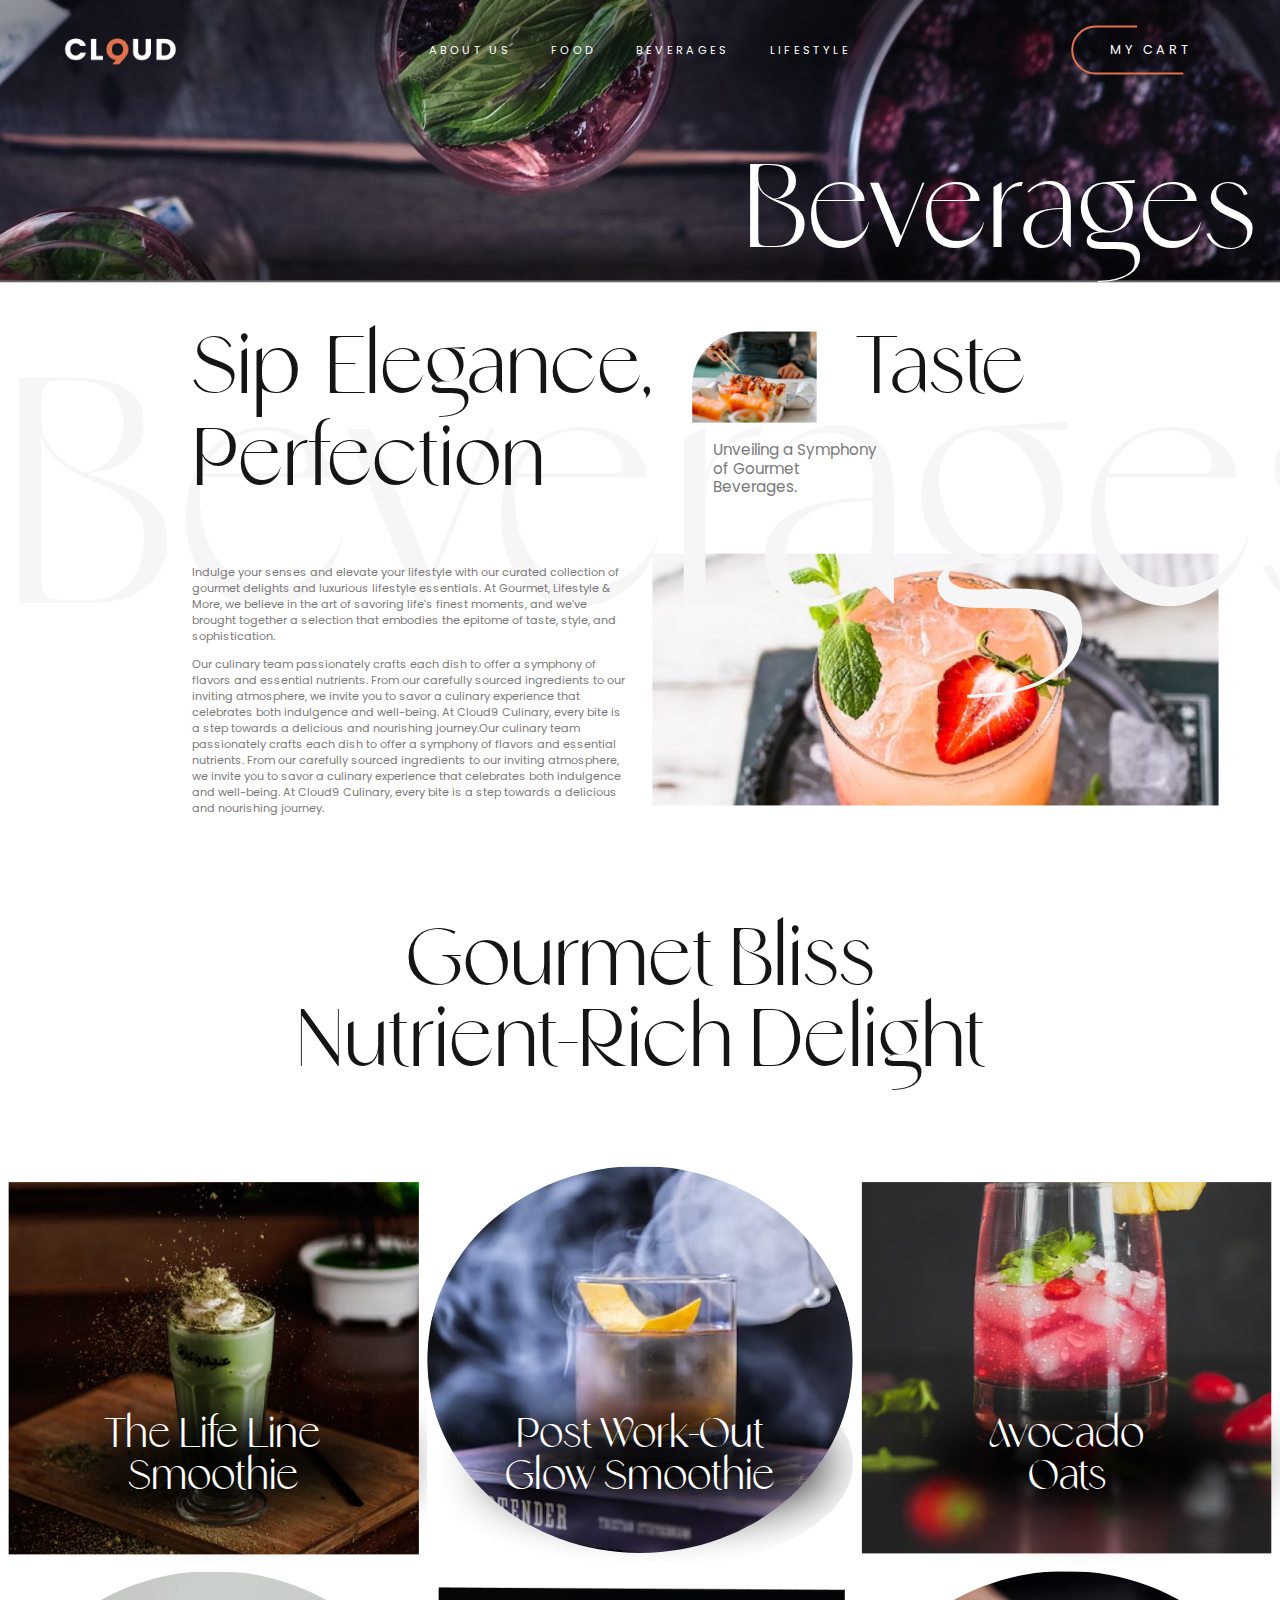
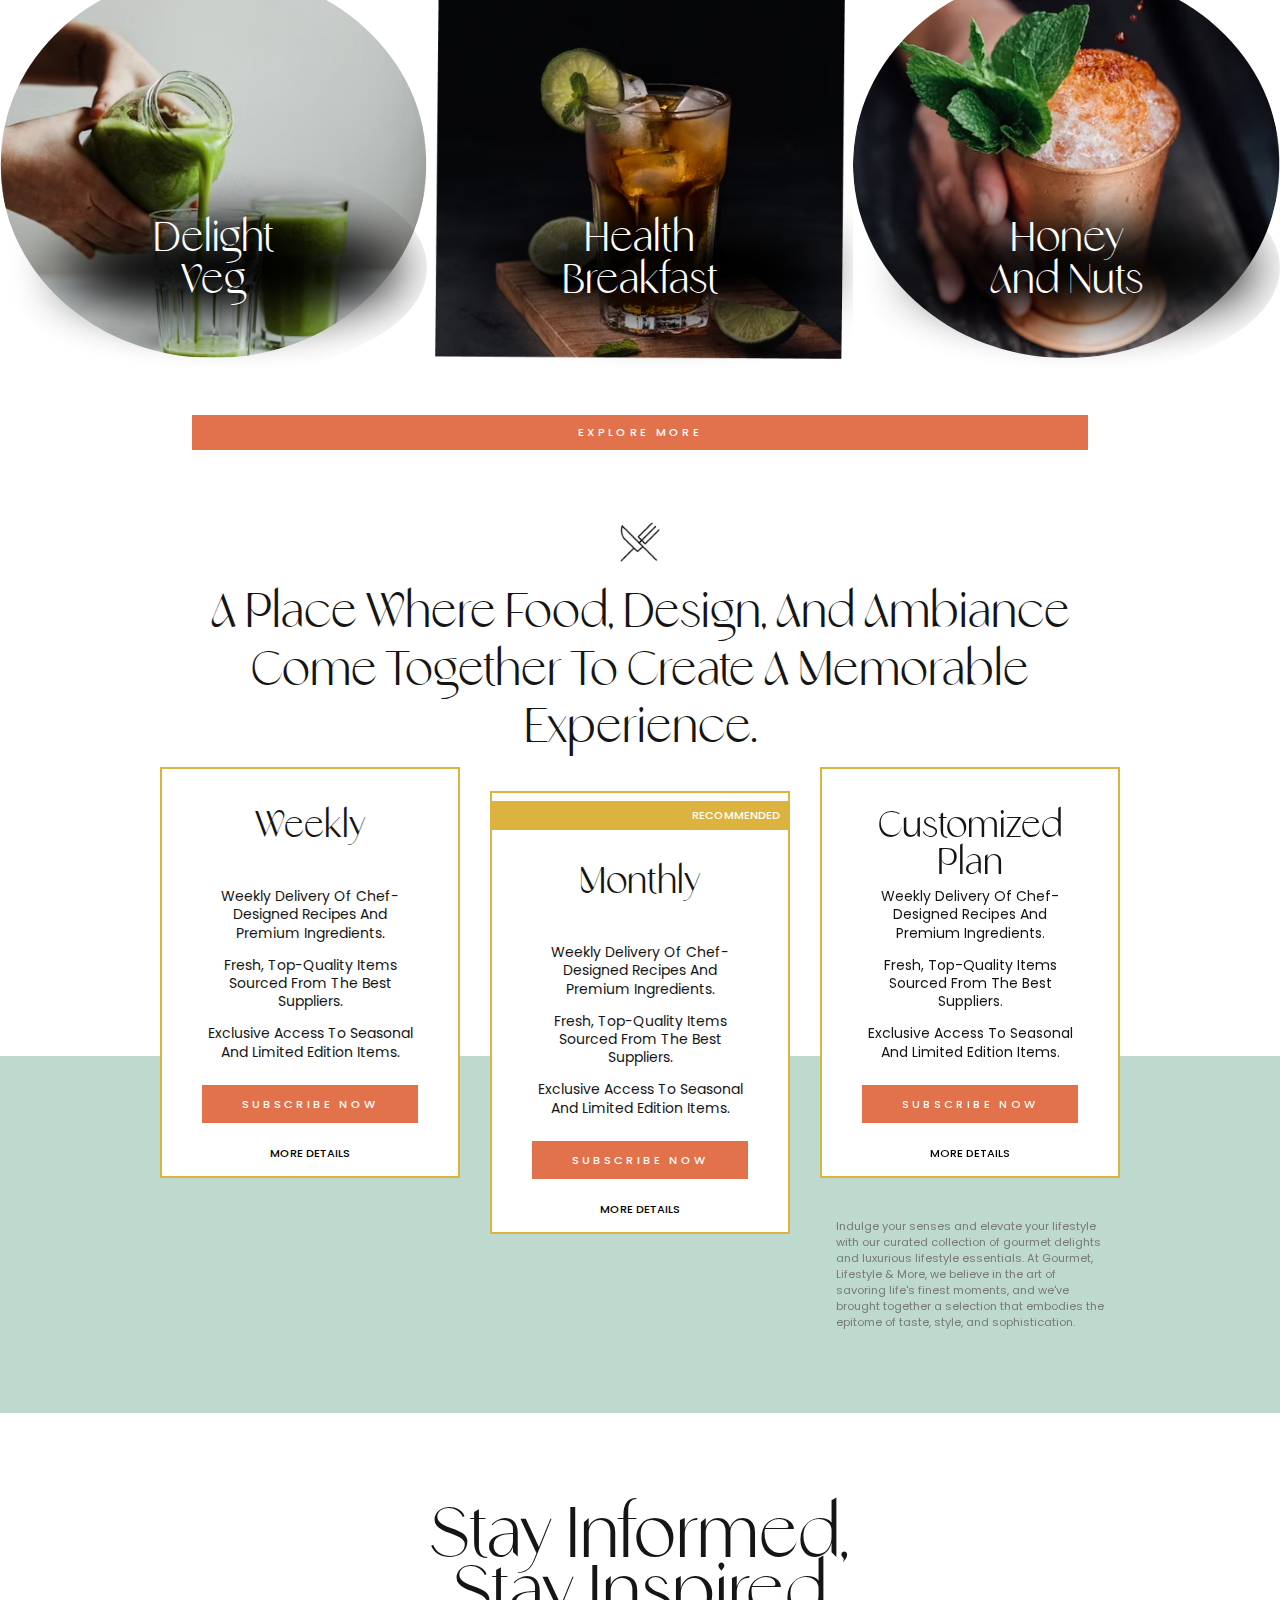
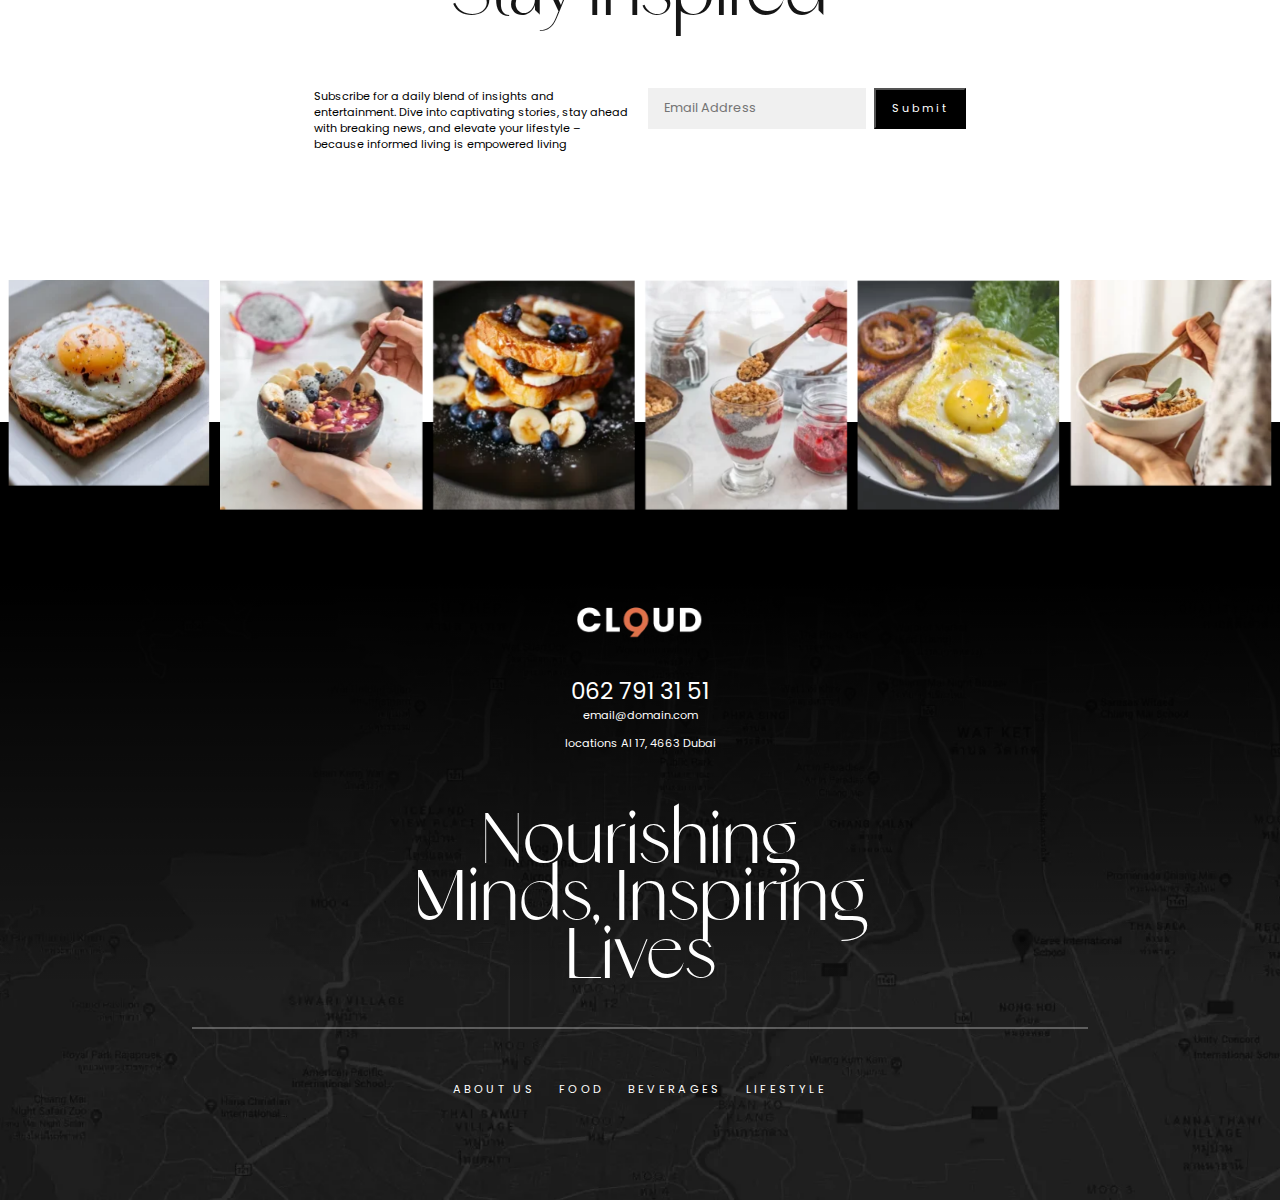
<file: beverages.html>
<!DOCTYPE html>
<html lang="en">
  <head>
    <meta charset="UTF-8" />
    <meta http-equiv="X-UA-Compatible" content="IE=edge" />
    <meta name="viewport" content="width=device-width, initial-scale=1.0" />
    <link rel="stylesheet"  href="https://unpkg.com/swiper/swiper-bundle.min.css"  />
    <link rel="stylesheet" href="./css/normalize.css" />
    <link rel="stylesheet" href="./sass/main.css" />

    <title>Food - Cloud</title>
  </head>

  <body>
    <div class="blackInner"></div>
    <div class="loaderr"></div>
    <header class="header grid grid-col90">
      <div class="block__inner d-flex">
        <div class="header__logo">
          <a href="#">
            <img width="auto" height="auto"  src="webImages/logo.webp" alt="logo" />
          </a>
        </div>
        <div class="header__center">
          <nav>
            <ul class="list">
              <li><a href="about.html">About Us</a></li>
              <li><a href="Food.html">Food</a></li>
              <li><a href="beverages.html">Beverages</a></li>
              <li><a href="Lifestyle.html">Lifestyle</a></li>
            </ul>
          </nav>
        </div>
        <div class="header__right">
          <a href="#" class="navIcon">
            <img width="auto" height="auto"  src="webImages/nav.webp" alt="nav" />
          </a>
          <a href="#" class="mycart">
            <svg
              width="113"
              height="50"
              viewBox="0 0 113 50"
              fill="none"
              xmlns="http://www.w3.org/2000/svg"
            >
              <path
                d="M66.0781 1.60938H24.7104C11.7579 1.60938 1.25781 12.1094 1.25781 25.0619V25.0619C1.25781 38.0144 11.7579 48.5145 24.7104 48.5145H112.332"
                stroke="#E1724C"
                stroke-width="2"
              />
            </svg>

            <span>My Cart</span>
          </a>
        </div>
      </div>
    </header>
    <main class="InnerPage">
      <section class="Innerbanner">
    <picture>
      <source media="(max-width: 979px)" srcset="webImages/banners/beverages.png" />
      <source media="(min-width: 980px)" srcset="webImages/banners/beverages.png" />
      <img width="auto" height="auto"  src="webImages/banners/beverages.png" class="img1" alt="cloud" />
    </picture>
        <h1 class="h2">Beverages</h1>
      </section>

      <section class="FoodSecB grid grid-col70">
        <div class="FoodSecBS">
            <div class="h2">Beverages</div>
            <div class="FoodSecBSB">

            </div>
        </div>
        <div class="block__inner">
            <div class="FoodSecBh2">
                <span>Sip</span><span>&nbsp;Elegance, &nbsp;</span>
                <div class="FoodSecBh2B">
                    <img src="webImages/Rectangle674.png" alt="Rectangle674">
                    <p class="ss"> Unveiling a Symphony of Gourmet Beverages.</p>
                </div> 
                <span >&nbsp; Taste </span> <span>Perfection</span>
            </div>
            <div class="FoodSecBMain">
                <div class="FoodSecBMain_Left">
                    <p>Indulge your senses and elevate your lifestyle with our curated collection of gourmet delights and luxurious lifestyle essentials. At Gourmet, Lifestyle & More, we believe in the art of savoring life's finest moments, and we've brought together a selection that embodies the epitome of taste, style, and sophistication.</p>
                    <p>Our culinary team passionately crafts each dish to offer a symphony of flavors and essential nutrients. From our carefully sourced ingredients to our inviting atmosphere, we invite you to savor a culinary experience that celebrates both indulgence and well-being. At Cloud9 Culinary, every bite is a step towards a delicious and nourishing journey.Our culinary team passionately crafts each dish to offer a symphony of flavors and essential nutrients. From our carefully sourced ingredients to our inviting atmosphere, we invite you to savor a culinary experience that celebrates both indulgence and well-being. At Cloud9 Culinary, every bite is a step towards a delicious and nourishing journey.</p>
                    <div class="FoodSecBMain_LeftB"></div>
                </div>
                <div class="FoodSecBMain_Right">
                    <img src="webImages/Rectangle672.png" alt="">
                </div>
            </div>
        </div>
      </section>

<section class="FoodSection1 grid grid-col70">
    <div class="block__inner">
        <div class="FoodSection1Txt">
            <h2 class="h2">Gourmet Bliss <br>
                Nutrient-Rich Delight</h2>
        </div>
    </div>
</section>

<section class="FoodSection2 FoodSection2Sec">
    <div class="FoodSection2Body">
        <div class="FoodSection2BodyBox">
            <img src="webImages/BeveragesGallery/1.png" class="img2" alt="">
            <img src="webImages/aboutgallery/Ellipse14.png" class="img1" alt="">
            <div class="FoodSection2BodyBoxtxt">
                The Life Line <br> smoothie
            </div>
        </div>
        <div class="FoodSection2BodyBox">
            <img src="webImages/BeveragesGallery/2.png" class="img2" alt="">
            <img src="webImages/aboutgallery/Ellipse14.png" class="img1" alt="">
            <div class="FoodSection2BodyBoxtxt">
                Post work-out <br> glow smoothie
            </div>
        </div>
        <div class="FoodSection2BodyBox">
            <img src="webImages/BeveragesGallery/3.png" class="img2" alt="">
            <img src="webImages/aboutgallery/Ellipse14.png" class="img1" alt="">
            <div class="FoodSection2BodyBoxtxt">
                avocado <br> oats 
            </div>
        </div>
        <div class="FoodSection2BodyBox">
            <img src="webImages/BeveragesGallery/4.png" class="img2" alt="">
            <img src="webImages/aboutgallery/Ellipse14.png" class="img1" alt="">
            <div class="FoodSection2BodyBoxtxt">
                Delight <br>
                Veg
            </div>
        </div>
        <div class="FoodSection2BodyBox">
            <img src="webImages/BeveragesGallery/5.png" class="img2" alt="">
            <img src="webImages/aboutgallery/Ellipse14.png" class="img1" alt="">
            <div class="FoodSection2BodyBoxtxt">
                health <br>
                breakfast
            </div>
        </div>
        <div class="FoodSection2BodyBox">
            <img src="webImages/BeveragesGallery/6.png" class="img2" alt="">
            <img src="webImages/aboutgallery/Ellipse14.png" class="img1" alt="">
            <div class="FoodSection2BodyBoxtxt">
                honey  <br>
                and nuts
            </div>
        </div>
    </div>
    <div class="FoodSection2Bottom">
        <a href="#">Explore more</a>
    </div>
</section>
<section class="section3">
    <div class="section3__heading">
      <img width="auto" height="auto"  src="webImages/knife-icon.webp" alt="cloud" />
      <h2>
        A place where food, design, and ambiance come together to create a
        memorable experience.
      </h2>
    </div>
    <div class="section3__Bottom">
      <div class="swiper-subscribe">
        <div class="swiper-wrapper">
          <div class="swiper-slide">
            <div class="section3__BottomBox">
              <div class="h3">Weekly</div>
              <p>
                Weekly delivery of chef-designed recipes and premium
                ingredients.
              </p>

              <p>
                Fresh, top-quality items sourced from the best suppliers.
              </p>

              <p>Exclusive access to seasonal and limited edition items.</p>

              <a href="#" class="btn btn2">subscribe Now</a>

              <a href="#" class="morede">More Details</a>
            </div>
          </div>
          <div class="swiper-slide">
            <div class="section3__BottomBox section3__BottomBox2">
              <div class="recom">recommended</div>
              <div class="h3">Monthly</div>
              <p>
                Weekly delivery of chef-designed recipes and premium
                ingredients.
              </p>

              <p>
                Fresh, top-quality items sourced from the best suppliers.
              </p>

              <p>Exclusive access to seasonal and limited edition items.</p>

              <a href="#" class="btn btn2">subscribe Now</a>

              <a href="#" class="morede">More Details</a>
            </div>
          </div>
          <div class="swiper-slide">
            <div class="section3__BottomBo">
              <div class="section3__BottomBox">
                <div class="h3">Customized plan</div>
                <p>
                  Weekly delivery of chef-designed recipes and premium
                  ingredients.
                </p>

                <p>
                  Fresh, top-quality items sourced from the best suppliers.
                </p>

                <p>
                  Exclusive access to seasonal and limited edition items.
                </p>

                <a href="#" class="btn btn2">subscribe Now</a>

                <a href="#" class="morede">More Details</a>
              </div>

              <p class="Indulge">
                Indulge your senses and elevate your lifestyle with our
                curated collection of gourmet delights and luxurious
                lifestyle essentials. At Gourmet, Lifestyle & More, we
                believe in the art of savoring life's finest moments, and
                we've brought together a selection that embodies the epitome
                of taste, style, and sophistication.
              </p>
            </div>
          </div>
        </div>
      </div>
      <p class="Indulge Indulge2 d-none">
        Indulge your senses and elevate your lifestyle with our
        curated collection of gourmet delights and luxurious
        lifestyle essentials. At Gourmet, Lifestyle & More, we
        believe in the art of savoring life's finest moments, and
        we've brought together a selection that embodies the epitome
        of taste, style, and sophistication.
      </p>
    </div>
  </section>

      <section class="section6">
        <div class="container">
          <div class="section6Main">
            <div class="h5">
              Stay Informed, <br />
              Stay Inspired
            </div>
            <div class="section6Main_">
              <div class="section6Main_left">
                Subscribe for a daily blend of insights and entertainment. Dive
                into captivating stories, stay ahead with breaking news, and
                elevate your lifestyle – because informed living is empowered
                living
              </div>
              <div class="section6Main_right">
                <form action="">
                  <input type="text" placeholder="Email Address" />
                  <button>Submit</button>
                </form>
              </div>
            </div>
          </div>
        </div>
        <div class="section6Bottom">
          <div class="swiper swiper-container3">
            <div class="swiper-wrapper">
              <div class="swiper-slide">
                <div class="section6BottomBox">
                  <img width="auto" height="auto"  src="webImages/inspired/1.webp" alt="cloud" />
                </div>
              </div>
              <div class="swiper-slide">
                <div class="section6BottomBox">
                  <img width="auto" height="auto"  src="webImages/inspired/2.webp" alt="cloud" />
                </div>
              </div>
              <div class="swiper-slide">
                <div class="section6BottomBox">
                  <img width="auto" height="auto"  src="webImages/inspired/3.webp" alt="cloud" />
                </div>
              </div>
              <div class="swiper-slide">
                <div class="section6BottomBox">
                  <img width="auto" height="auto"  src="webImages/inspired/4.webp" alt="cloud" />
                </div>
              </div>
              <div class="swiper-slide">
                <div class="section6BottomBox">
                  <img width="auto" height="auto"  src="webImages/inspired/5.webp" alt="cloud" />
                </div>
              </div>
              <div class="swiper-slide">
                <div class="section6BottomBox">
                  <img width="auto" height="auto"  src="webImages/inspired/6.webp" alt="cloud" />
                </div>
              </div>
            </div>
          </div>
        </div>
      </section>
      <footer class="footer">
        <div class="footer__top">
          <img width="auto" height="auto"  src="webImages/logo.webp" class="footer__top-logo" alt="cloud" />
          <a href="#" class="tel">062 791 31 51</a>
          <a href="#" class="email">email@domain.com</a>
          <p>locations Al 17, 4663 Dubai</p>
  
          <div class="h4">
            Nourishing <br />
            Minds, Inspiring <br />
            Lives
          </div>
        </div>
        <div class="footer__bottom">
          <ul class="list">
            <li><a href="about.html">About Us</a></li>
            <li><a href="Food.html">Food</a></li>
            <li><a href="beverages.html">Beverages</a></li>
            <li><a href="Lifestyle.html">Lifestyle</a></li>
          </ul>
        </div>
      </footer>
    </main>
  
    <script
      src="https://code.jquery.com/jquery-3.6.0.min.js"
      integrity="sha256-/xUj+3OJU5yExlq6GSYGSHk7tPXikynS7ogEvDej/m4="
      crossorigin="anonymous"
    ></script>
    <script src="https://unpkg.com/swiper/swiper-bundle.min.js"></script>
    <script></script>
    <script src="./js/main.js"></script>
    <script>
      let img = document.querySelectorAll("img");
      for (let index = 0; index < img.length; index++) {
        $(img[index]).width()
        img[index].setAttribute("width",$(img[index]).width())
        // img[index].setAttribute("height",$(img[index]).height())
        
      }
    </script>
  </body>
</html>
</file>
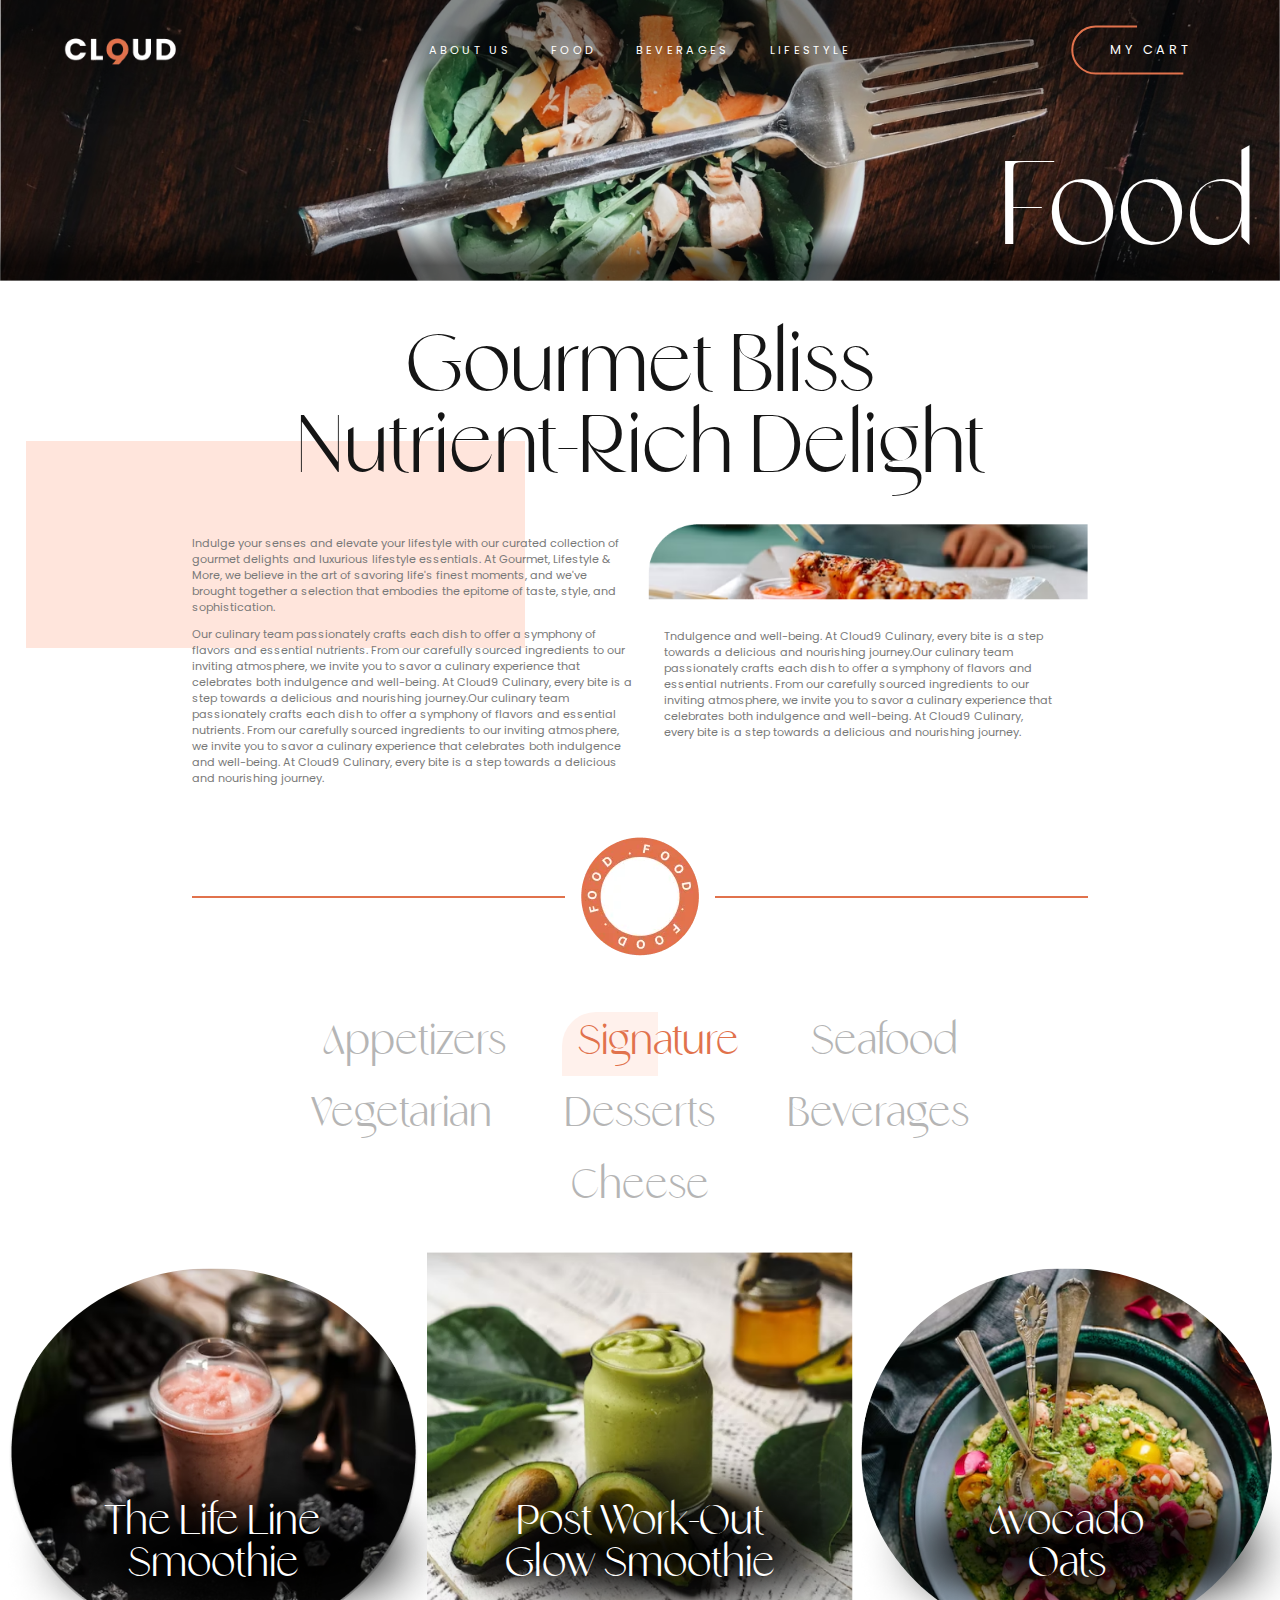
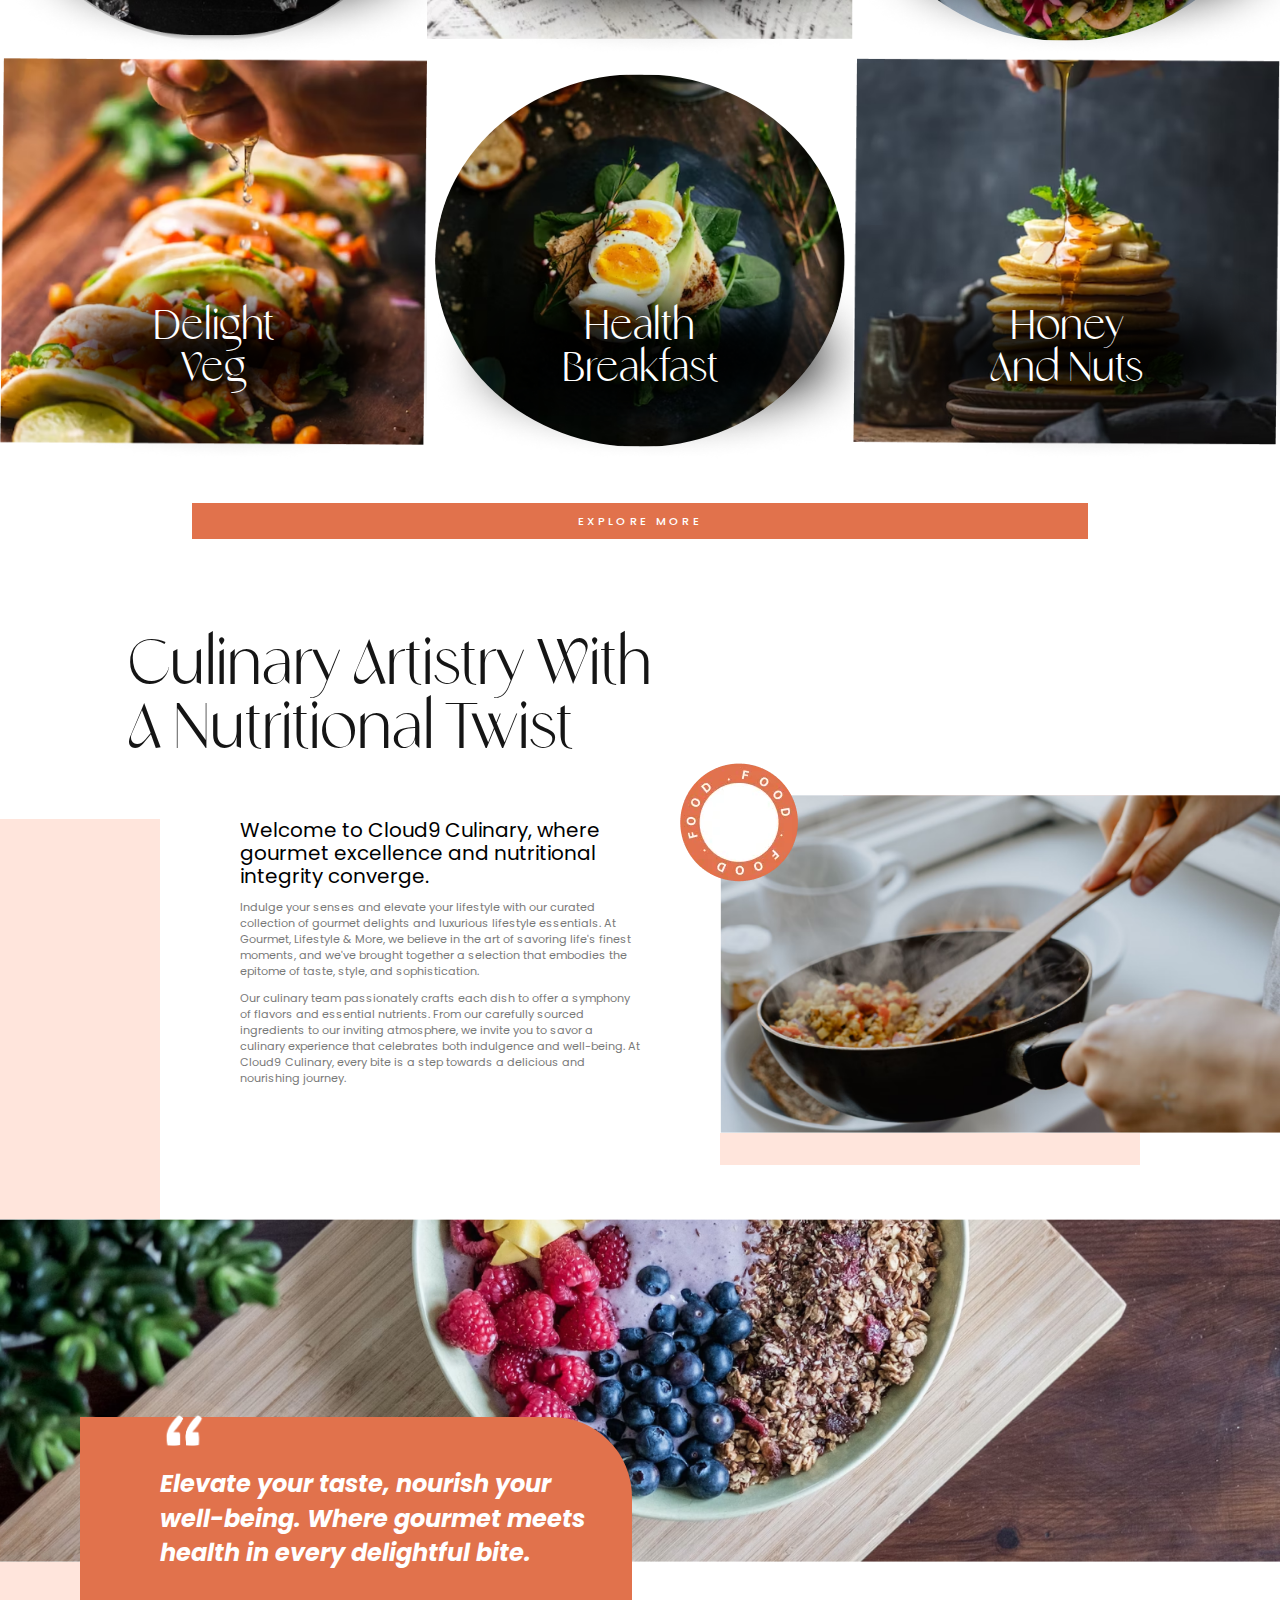
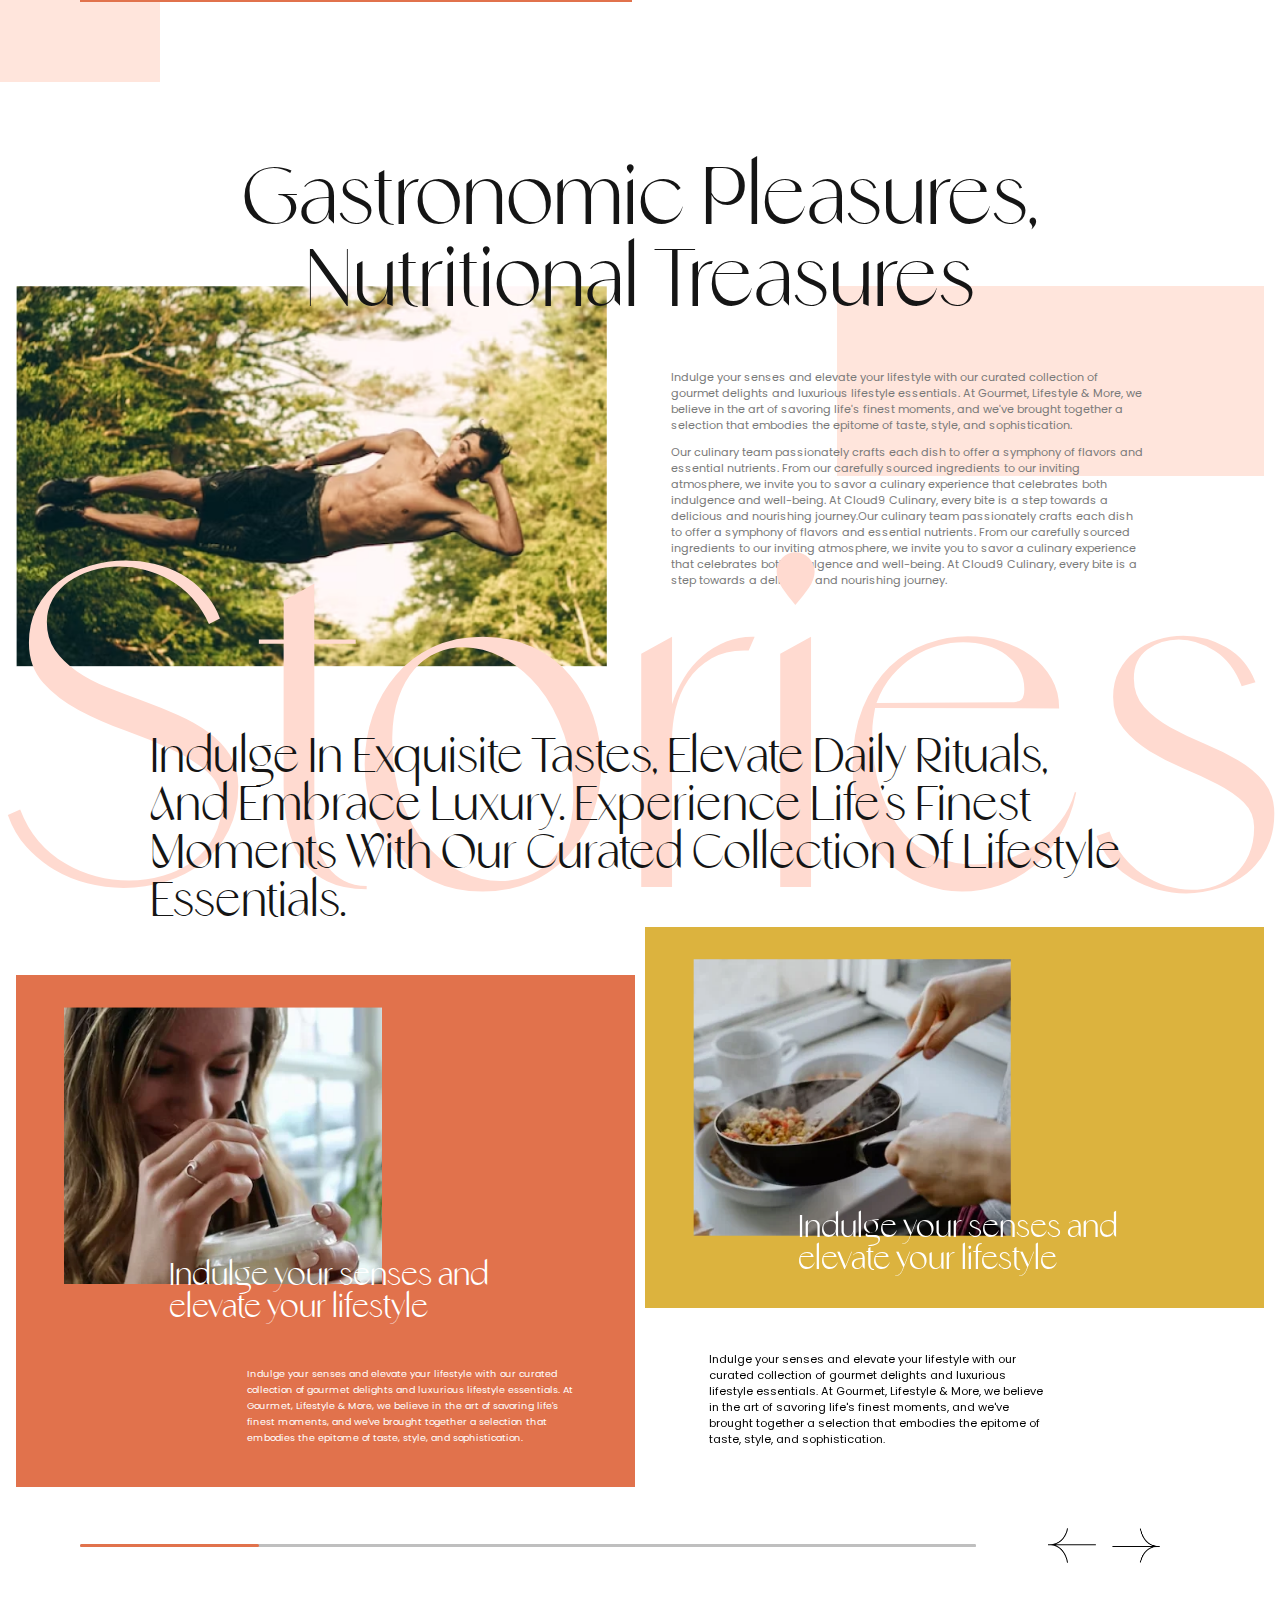
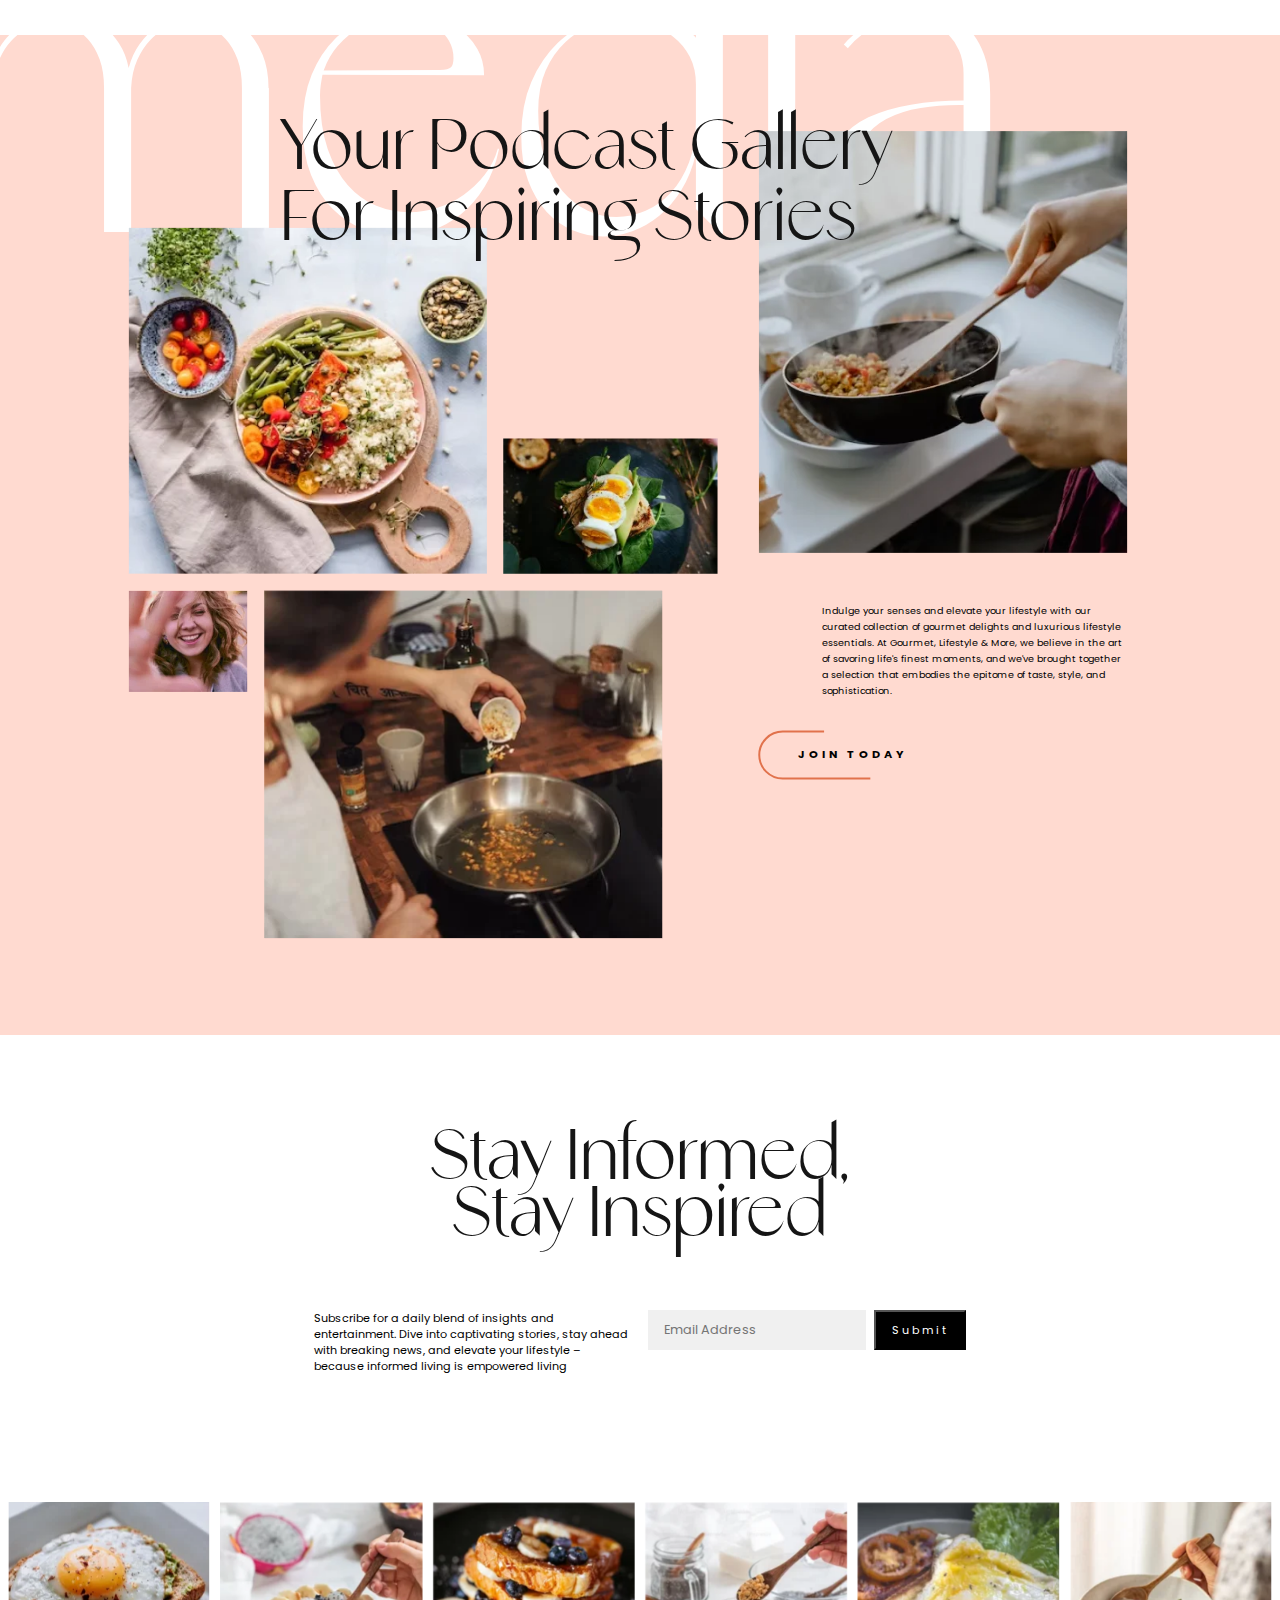
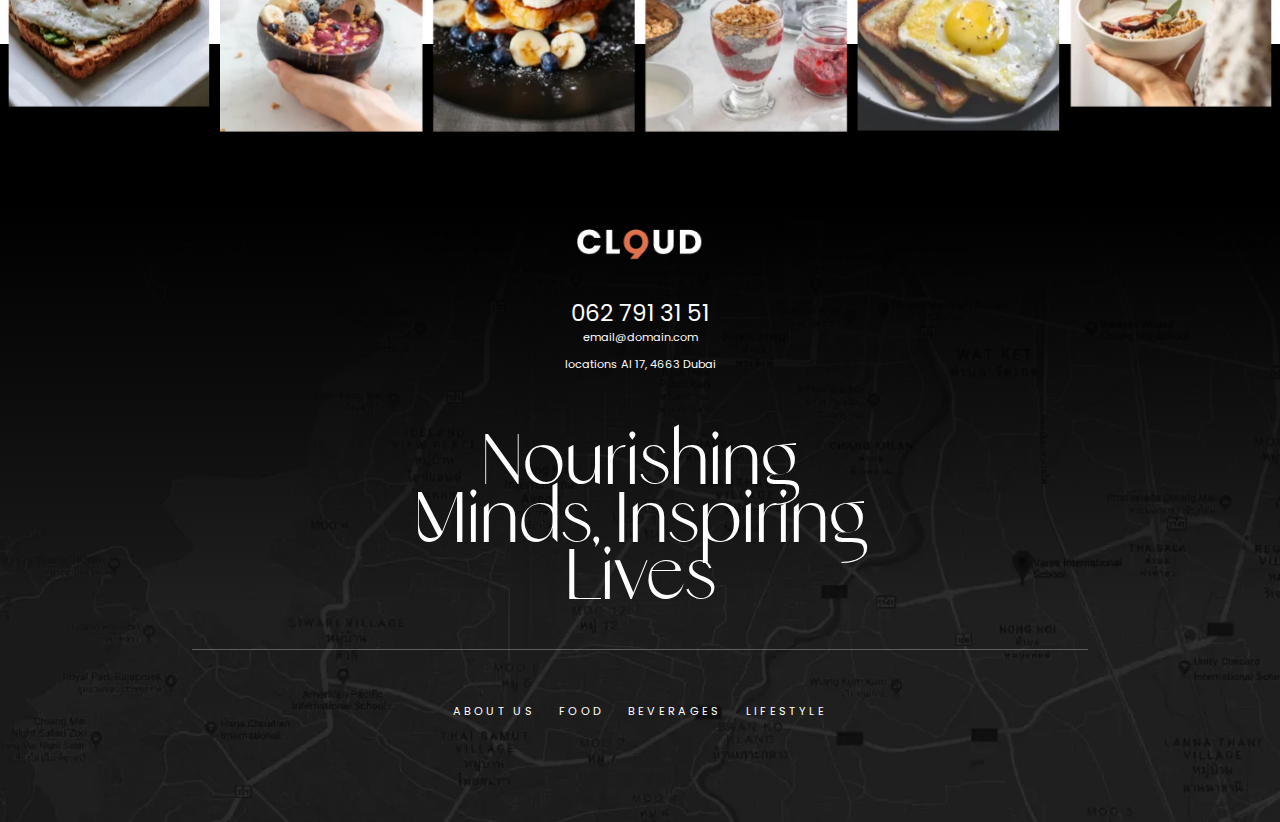
<file: Food.html>
<!DOCTYPE html>
<html lang="en">
  <head>
    <meta charset="UTF-8" />
    <meta http-equiv="X-UA-Compatible" content="IE=edge" />
    <meta name="viewport" content="width=device-width, initial-scale=1.0" />
    <link rel="stylesheet"  href="https://unpkg.com/swiper/swiper-bundle.min.css"  />
    <link rel="stylesheet" href="./css/normalize.css" />
    <link rel="stylesheet" href="./sass/main.css" />

    <title>Food - Cloud</title>
  </head>

  <body>
    <div class="blackInner"></div>
    <div class="loaderr"></div>
    <header class="header grid grid-col90">
      <div class="block__inner d-flex">
        <div class="header__logo">
          <a href="#">
            <img width="auto" height="auto"  src="webImages/logo.webp" alt="logo" />
          </a>
        </div>
        <div class="header__center">
          <nav>
            <ul class="list">
              <li><a href="about.html">About Us</a></li>
              <li><a href="Food.html">Food</a></li>
              <li><a href="beverages.html">Beverages</a></li>
              <li><a href="Lifestyle.html">Lifestyle</a></li>
            </ul>
          </nav>
        </div>
        <div class="header__right">
          <a href="#" class="navIcon">
            <img width="auto" height="auto"  src="webImages/nav.webp" alt="nav" />
          </a>
          <a href="#" class="mycart">
            <svg
              width="113"
              height="50"
              viewBox="0 0 113 50"
              fill="none"
              xmlns="http://www.w3.org/2000/svg"
            >
              <path
                d="M66.0781 1.60938H24.7104C11.7579 1.60938 1.25781 12.1094 1.25781 25.0619V25.0619C1.25781 38.0144 11.7579 48.5145 24.7104 48.5145H112.332"
                stroke="#E1724C"
                stroke-width="2"
              />
            </svg>

            <span>My Cart</span>
          </a>
        </div>
      </div>
    </header>
    <main class="InnerPage">
      <section class="Innerbanner">
    <picture>
      <source media="(max-width: 979px)" srcset="webImages/banners/Innerbanner.png" />
      <source media="(min-width: 980px)" srcset="webImages/banners/Innerbanner.png" />
      <img width="auto" height="auto"  src="webImages/banners/Innerbanner.png" class="img1" alt="cloud" />
    </picture>
        <h1 class="h2">Food</h1>
      </section>

<section class="FoodSection1 grid grid-col70">
    <div class="block__inner">
        <div class="FoodSection1Txt">
            <h2 class="h2">Gourmet Bliss <br>
                Nutrient-Rich Delight</h2>
        </div>
        <div class="FoodSection1Main">
            <div class="FoodSection1Main__Left">
                <div class="FoodSection1Main__LeftBox"></div>
                <p>Indulge your senses and elevate your lifestyle with our curated collection of gourmet delights and luxurious lifestyle essentials. At Gourmet, Lifestyle & More, we believe in the art of savoring life's finest moments, and we've brought together a selection that embodies the epitome of taste, style, and sophistication.
                </p>
                <p>Our culinary team passionately crafts each dish to offer a symphony of flavors and essential nutrients. From our carefully sourced ingredients to our inviting atmosphere, we invite you to savor a culinary experience that celebrates both indulgence and well-being. At Cloud9 Culinary, every bite is a step towards a delicious and nourishing journey.Our culinary team passionately crafts each dish to offer a symphony of flavors and essential nutrients. From our carefully sourced ingredients to our inviting atmosphere, we invite you to savor a culinary experience that celebrates both indulgence and well-being. At Cloud9 Culinary, every bite is a step towards a delicious and nourishing journey.</p>
            </div>
            <div class="FoodSection1Main__Right">
            <div class="FoodSection1Main__Rightimg">
                <img src="webImages/about/Rectangle674.png" alt="">
            </div>
            <p>Tndulgence and well-being. At Cloud9 Culinary, every bite is a step towards a delicious and nourishing journey.Our culinary team passionately crafts each dish to offer a symphony of flavors and essential nutrients. From our carefully sourced ingredients to our inviting atmosphere, we invite you to savor a culinary experience that celebrates both indulgence and well-being. At Cloud9 Culinary, every bite is a step towards a delicious and nourishing journey.</p>
            </div>
        </div>
        <div class="FoodSection1Main2">
            <div class="FoodSection1Main2B"></div>
            <div class="FoodSection1Main2B2">
                <img src="webImages/Rectangle599.webp" alt="">
            </div>
            <div class="FoodSection1Main2B"></div>
        </div>
    </div>
</section>

<section class="FoodSection2">
    <div class="FoodSection2thead grid grid-col70">
        <div class="block__inner">
            <ul class="list">
                <li><a href="#">Appetizers</a></li>
                <li><a href="#" class="active">Signature</a></li>
                <li><a href="#">Seafood</a></li>
                <li><a href="#">Vegetarian</a></li>
                <li><a href="#">Desserts</a></li>
                <li><a href="beverages.html">Beverages</a></li>
                <li><a href="#">Cheese</a></li>
            </ul>
        </div>
    </div>
    <div class="FoodSection2Body">
        <div class="FoodSection2BodyBox">
            <img src="webImages/aboutgallery/1.png" class="img2" alt="">
            <img src="webImages/aboutgallery/Ellipse14.png" class="img1" alt="">
            <div class="FoodSection2BodyBoxtxt">
                The Life Line <br> smoothie
            </div>
        </div>
        <div class="FoodSection2BodyBox">
            <img src="webImages/aboutgallery/2.png" class="img2" alt="">
            <img src="webImages/aboutgallery/Ellipse14.png" class="img1" alt="">
            <div class="FoodSection2BodyBoxtxt">
                Post work-out <br> glow smoothie
            </div>
        </div>
        <div class="FoodSection2BodyBox">
            <img src="webImages/aboutgallery/3.png" class="img2" alt="">
            <img src="webImages/aboutgallery/Ellipse14.png" class="img1" alt="">
            <div class="FoodSection2BodyBoxtxt">
                avocado <br> oats 
            </div>
        </div>
        <div class="FoodSection2BodyBox">
            <img src="webImages/aboutgallery/4.png" class="img2" alt="">
            <img src="webImages/aboutgallery/Ellipse14.png" class="img1" alt="">
            <div class="FoodSection2BodyBoxtxt">
                Delight <br>
                Veg
            </div>
        </div>
        <div class="FoodSection2BodyBox">
            <img src="webImages/aboutgallery/5.png" class="img2" alt="">
            <img src="webImages/aboutgallery/Ellipse14.png" class="img1" alt="">
            <div class="FoodSection2BodyBoxtxt">
                health <br>
                breakfast
            </div>
        </div>
        <div class="FoodSection2BodyBox">
            <img src="webImages/aboutgallery/6.png" class="img2" alt="">
            <img src="webImages/aboutgallery/Ellipse14.png" class="img1" alt="">
            <div class="FoodSection2BodyBoxtxt">
                honey  <br>
                and nuts
            </div>
        </div>
    </div>
    <div class="FoodSection2Bottom">
        <a href="#">Explore more</a>
    </div>
</section>
<section class="InnerPageS">
        <div class="InnerPageSTxt">
            Culinary Artistry with <br> a Nutritional Twist
        </div>
        <div class="InnerPageSMain">
            <div class="InnerPageSMain_left"></div>
            <div class="InnerPageSMain_center">
                <div class="h4">Welcome to Cloud9 Culinary, where gourmet excellence and nutritional integrity converge.</div>
                <p>Indulge your senses and elevate your lifestyle with our curated collection of gourmet delights and luxurious lifestyle essentials. At Gourmet, Lifestyle & More, we believe in the art of savoring life's finest moments, and we've brought together a selection that embodies the epitome of taste, style, and sophistication.</p>
                <p>Our culinary team passionately crafts each dish to offer a symphony of flavors and essential nutrients. From our carefully sourced ingredients to our inviting atmosphere, we invite you to savor a culinary experience that celebrates both indulgence and well-being. At Cloud9 Culinary, every bite is a step towards a delicious and nourishing journey.</p>
            </div>
            <div class="InnerPageSMain_right">
                <div class="InnerPageSMain_rightt">
                    <div class="InnerPageSMain_rightBox1"></div>
                    <div class="InnerPageSMain_rightBox2"></div>
                    <img src="webImages/Rectangle665.png" class="img1" alt="">
                    <img src="webImages/Rectangle599.webp" class="img2" alt="">
                </div>
            </div>
        </div>
        <div class="InnerPageSMain2">
            <div class="InnerPageSMain2_">
                <img src="webImages/Rectangle669.png" class="img1" alt="">
                <div class="InnerPageSMain2Box2">
                    <img src="webImages/Group35.png" class="img2" alt="">
                    <div class="h3">Elevate your taste, nourish your well-being. Where gourmet meets health in every delightful bite.</div>
                </div>  
            </div>
            <div class="InnerPageSMain2Box"></div>
           
        </div>
      </section>
      
      <section class="InnerPageS2">
        <div class="container-fluid">
            <div class="InnerPageS2txt">
                Gastronomic Pleasures, <br> Nutritional Treasures
            </div>
            <div class="InnerPageS2Main">
                <div class="InnerPageS2Main__left">
                    <img src="webImages/about/Rectangle671.png" alt="">
                </div>
                <div class="InnerPageS2Main__right">
                    <div class="InnerPageS2Main__rightB"></div>
                    <div class="InnerPageS2Main__rightB2">
                        <p>Indulge your senses and elevate your lifestyle with our curated collection of gourmet delights and luxurious lifestyle essentials. At Gourmet, Lifestyle & More, we believe in the art of savoring life's finest moments, and we've brought together a selection that embodies the epitome of taste, style, and sophistication.</p>
                        <p>Our culinary team passionately crafts each dish to offer a symphony of flavors and essential nutrients. From our carefully sourced ingredients to our inviting atmosphere, we invite you to savor a culinary experience that celebrates both indulgence and well-being. At Cloud9 Culinary, every bite is a step towards a delicious and nourishing journey.Our culinary team passionately crafts each dish to offer a symphony of flavors and essential nutrients. From our carefully sourced ingredients to our inviting atmosphere, we invite you to savor a culinary experience that celebrates both indulgence and well-being. At Cloud9 Culinary, every bite is a step towards a delicious and nourishing journey.</p>
                    </div>
                </div>
            </div>
        </div>
      </section>

      <section class="section4">
        <div class="section4_">Stories</div>
        <div class="container">
          <div class="section4_h">
            Indulge in exquisite tastes, elevate daily rituals, and embrace
            luxury. Experience life's finest moments with our curated collection
            of lifestyle essentials.
          </div>
        </div>
        <div class="section4Bottom">
          <div class="container-fluid">
            <div class="section4BottomB">
              <div class="swiper swiper-Stories">
                <div class="swiper-wrapper">
                  <div class="swiper-slide">
                    <div class="section4BottomBox">
                      <div class="section4BottomBox_">
                        <img width="auto" height="auto"  src="webImages/Rectangle616.webp" alt="cloud" />
                        <h4>Indulge your senses and elevate your lifestyle</h4>
                      </div>
                      <p>
                        Indulge your senses and elevate your lifestyle with our
                        curated collection of gourmet delights and luxurious
                        lifestyle essentials. At Gourmet, Lifestyle & More, we
                        believe in the art of savoring life's finest moments,
                        and we've brought together a selection that embodies the
                        epitome of taste, style, and sophistication.
                      </p>
                    </div>
                  </div>
                  <!-- close swiper-slide  -->
                  <div class="swiper-slide">
                    <div class="section4BottomBox2">
                      <div class="section4BottomBox2_">
                        <img width="auto" height="auto"  src="webImages/Rectangle640.webp" alt="cloud" />
                        <h4>Indulge your senses and elevate your lifestyle</h4>
                      </div>
                      <p>
                        Indulge your senses and elevate your lifestyle with our
                        curated collection of gourmet delights and luxurious
                        lifestyle essentials. At Gourmet, Lifestyle & More, we
                        believe in the art of savoring life's finest moments,
                        and we've brought together a selection that embodies the
                        epitome of taste, style, and sophistication.
                      </p>
                    </div>
                  </div>
                  <div class="swiper-slide">
                    <div class="section4BottomBox">
                      <div class="section4BottomBox_">
                        <img width="auto" height="auto"  src="webImages/Rectangle616.webp" alt="cloud" />
                        <h4>Indulge your senses and elevate your lifestyle</h4>
                      </div>
                      <p>
                        Indulge your senses and elevate your lifestyle with our
                        curated collection of gourmet delights and luxurious
                        lifestyle essentials. At Gourmet, Lifestyle & More, we
                        believe in the art of savoring life's finest moments,
                        and we've brought together a selection that embodies the
                        epitome of taste, style, and sophistication.
                      </p>
                    </div>
                  </div>
                  <!-- close swiper-slide  -->
                  <div class="swiper-slide">
                    <div class="section4BottomBox2">
                      <div class="section4BottomBox2_">
                        <img width="auto" height="auto"  src="webImages/Rectangle640.webp" alt="cloud" />
                        <h4>Indulge your senses and elevate your lifestyle</h4>
                      </div>
                      <p>
                        Indulge your senses and elevate your lifestyle with our
                        curated collection of gourmet delights and luxurious
                        lifestyle essentials. At Gourmet, Lifestyle & More, we
                        believe in the art of savoring life's finest moments,
                        and we've brought together a selection that embodies the
                        epitome of taste, style, and sophistication.
                      </p>
                    </div>
                  </div>
                  <div class="swiper-slide">
                    <div class="section4BottomBox">
                      <div class="section4BottomBox_">
                        <img width="auto" height="auto"  src="webImages/Rectangle616.webp" alt="cloud" />
                        <h4>Indulge your senses and elevate your lifestyle</h4>
                      </div>
                      <p>
                        Indulge your senses and elevate your lifestyle with our
                        curated collection of gourmet delights and luxurious
                        lifestyle essentials. At Gourmet, Lifestyle & More, we
                        believe in the art of savoring life's finest moments,
                        and we've brought together a selection that embodies the
                        epitome of taste, style, and sophistication.
                      </p>
                    </div>
                  </div>
                  <!-- close swiper-slide  -->
                  <div class="swiper-slide">
                    <div class="section4BottomBox2">
                      <div class="section4BottomBox2_">
                        <img width="auto" height="auto"  src="webImages/Rectangle640.webp" alt="cloud" />
                        <h4>Indulge your senses and elevate your lifestyle</h4>
                      </div>
                      <p>
                        Indulge your senses and elevate your lifestyle with our
                        curated collection of gourmet delights and luxurious
                        lifestyle essentials. At Gourmet, Lifestyle & More, we
                        believe in the art of savoring life's finest moments,
                        and we've brought together a selection that embodies the
                        epitome of taste, style, and sophistication.
                      </p>
                    </div>
                  </div>
                </div>

              </div>
              <div class="swiper-pagination"></div>
              <div class="swiperbtn">
                <div class="swiperbtnleft">
                  <img width="auto" height="auto"  src="webImages/Group17.webp" alt="cloud" />
                </div>
                <div class="swiperbtnright">
                  <img width="auto" height="auto"  src="webImages/Group16.webp" alt="cloud" />
                </div>
              </div>
            </div>
          </div>
        </div>
      </section>

      <section class="section5">
        <div class="section5_t">media</div>

        <div class="container">
          <div class="section5_txt">
            Your Podcast Gallery <br />
            for Inspiring Stories
          </div>
          <div class="section5Main">
            <div class="section5MainLeft">
              <div class="section5MainLeftB">
                <div class="section5MainLeftBox">
                  <img width="auto" height="auto"  src="webImages/gallery/1.webp" alt="cloud" />
                </div>
                <div class="section5MainLeftBox">
                  <img width="auto" height="auto"  src="webImages/gallery/2.webp" alt="cloud" />
                </div>
              </div>
              <div class="section5MainLeftB2">
                <div class="section5MainLeftB2ox">
                  <img width="auto" height="auto"  src="webImages/gallery/3.webp" alt="cloud" />
                </div>
                <div class="section5MainLeftB2ox">
                  <img width="auto" height="auto"  src="webImages/gallery/4.webp" alt="cloud" />
                </div>
              </div>
            </div>
            <div class="section5MainRight">
              <div class="section5MainRight_img">
                <img width="auto" height="auto"  src="webImages/gallery/5.webp" alt="cloud" />
              </div>
              <div class="section5MainRight_body">
                <p>
                  Indulge your senses and elevate your lifestyle with our
                  curated collection of gourmet delights and luxurious lifestyle
                  essentials. At Gourmet, Lifestyle & More, we believe in the
                  art of savoring life's finest moments, and we've brought
                  together a selection that embodies the epitome of taste,
                  style, and sophistication.
                </p>

                <a href="#" class="btn btn1">
                  <svg
                    width="113"
                    height="50"
                    viewBox="0 0 113 50"
                    fill="none"
                    xmlns="http://www.w3.org/2000/svg"
                  >
                    <path
                      d="M66.0781 1.60938H24.7104C11.7579 1.60938 1.25781 12.1094 1.25781 25.0619V25.0619C1.25781 38.0144 11.7579 48.5145 24.7104 48.5145H112.332"
                      stroke="#E1724C"
                      stroke-width="2"
                    ></path>
                  </svg>

                  <span><b>jOIN TODAY</b></span>
                </a>
              </div>
            </div>
          </div>
          <div class="section5Main2 d-none">
            <div class=" swiper-media">
              <div class="swiper-wrapper">
                <div class="swiper-slide">
                  <img width="auto" height="auto"  src="webImages/111.webp" alt="">
                </div>
                <div class="swiper-slide">
                  <img width="auto" height="auto"  src="webImages/112.webp" alt="">
                </div>
                <div class="swiper-slide">
                  <img width="auto" height="auto"  src="webImages/113.webp" alt="">
                </div>
              </div>
            </div>
          </div>
          <div class="section5Main3">
            <p>Indulge your senses and elevate your lifestyle with our curated collection of gourmet delights and luxurious lifestyle essentials. At Gourmet, Lifestyle & More, we believe in the art of savoring life's finest moments, and we've brought together a selection that embodies the epitome of taste, style, and sophistication.</p>
            <a href="#" class="btn btn1">
              <svg width="113" height="50" viewBox="0 0 113 50" fill="none" xmlns="http://www.w3.org/2000/svg">
                <path d="M66.0781 1.60938H24.7104C11.7579 1.60938 1.25781 12.1094 1.25781 25.0619V25.0619C1.25781 38.0144 11.7579 48.5145 24.7104 48.5145H112.332" stroke="#E1724C" stroke-width="2"></path>
              </svg>

              <span><b>jOIN TODAY</b></span>
            </a>
          </div>
        </div>
      </section>

      <section class="section6">
        <div class="container">
          <div class="section6Main">
            <div class="h5">
              Stay Informed, <br />
              Stay Inspired
            </div>
            <div class="section6Main_">
              <div class="section6Main_left">
                Subscribe for a daily blend of insights and entertainment. Dive
                into captivating stories, stay ahead with breaking news, and
                elevate your lifestyle – because informed living is empowered
                living
              </div>
              <div class="section6Main_right">
                <form action="">
                  <input type="text" placeholder="Email Address" />
                  <button>Submit</button>
                </form>
              </div>
            </div>
          </div>
        </div>
        <div class="section6Bottom">
          <div class="swiper swiper-container3">
            <div class="swiper-wrapper">
              <div class="swiper-slide">
                <div class="section6BottomBox">
                  <img width="auto" height="auto"  src="webImages/inspired/1.webp" alt="cloud" />
                </div>
              </div>
              <div class="swiper-slide">
                <div class="section6BottomBox">
                  <img width="auto" height="auto"  src="webImages/inspired/2.webp" alt="cloud" />
                </div>
              </div>
              <div class="swiper-slide">
                <div class="section6BottomBox">
                  <img width="auto" height="auto"  src="webImages/inspired/3.webp" alt="cloud" />
                </div>
              </div>
              <div class="swiper-slide">
                <div class="section6BottomBox">
                  <img width="auto" height="auto"  src="webImages/inspired/4.webp" alt="cloud" />
                </div>
              </div>
              <div class="swiper-slide">
                <div class="section6BottomBox">
                  <img width="auto" height="auto"  src="webImages/inspired/5.webp" alt="cloud" />
                </div>
              </div>
              <div class="swiper-slide">
                <div class="section6BottomBox">
                  <img width="auto" height="auto"  src="webImages/inspired/6.webp" alt="cloud" />
                </div>
              </div>
            </div>
          </div>
        </div>
      </section>
      <footer class="footer">
        <div class="footer__top">
          <img width="auto" height="auto"  src="webImages/logo.webp" class="footer__top-logo" alt="cloud" />
          <a href="#" class="tel">062 791 31 51</a>
          <a href="#" class="email">email@domain.com</a>
          <p>locations Al 17, 4663 Dubai</p>
  
          <div class="h4">
            Nourishing <br />
            Minds, Inspiring <br />
            Lives
          </div>
        </div>
        <div class="footer__bottom">
          <ul class="list">
            <li><a href="about.html">About Us</a></li>
            <li><a href="Food.html">Food</a></li>
            <li><a href="beverages.html">Beverages</a></li>
            <li><a href="Lifestyle.html">Lifestyle</a></li>
          </ul>
        </div>
      </footer>
    </main>
  
    <script
      src="https://code.jquery.com/jquery-3.6.0.min.js"
      integrity="sha256-/xUj+3OJU5yExlq6GSYGSHk7tPXikynS7ogEvDej/m4="
      crossorigin="anonymous"
    ></script>
    <script src="https://unpkg.com/swiper/swiper-bundle.min.js"></script>
    <script></script>
    <script src="./js/main.js"></script>
    <script>
      let img = document.querySelectorAll("img");
      for (let index = 0; index < img.length; index++) {
        $(img[index]).width()
        img[index].setAttribute("width",$(img[index]).width())
        // img[index].setAttribute("height",$(img[index]).height())
        
      }
    </script>
  </body>
</html>
</file>
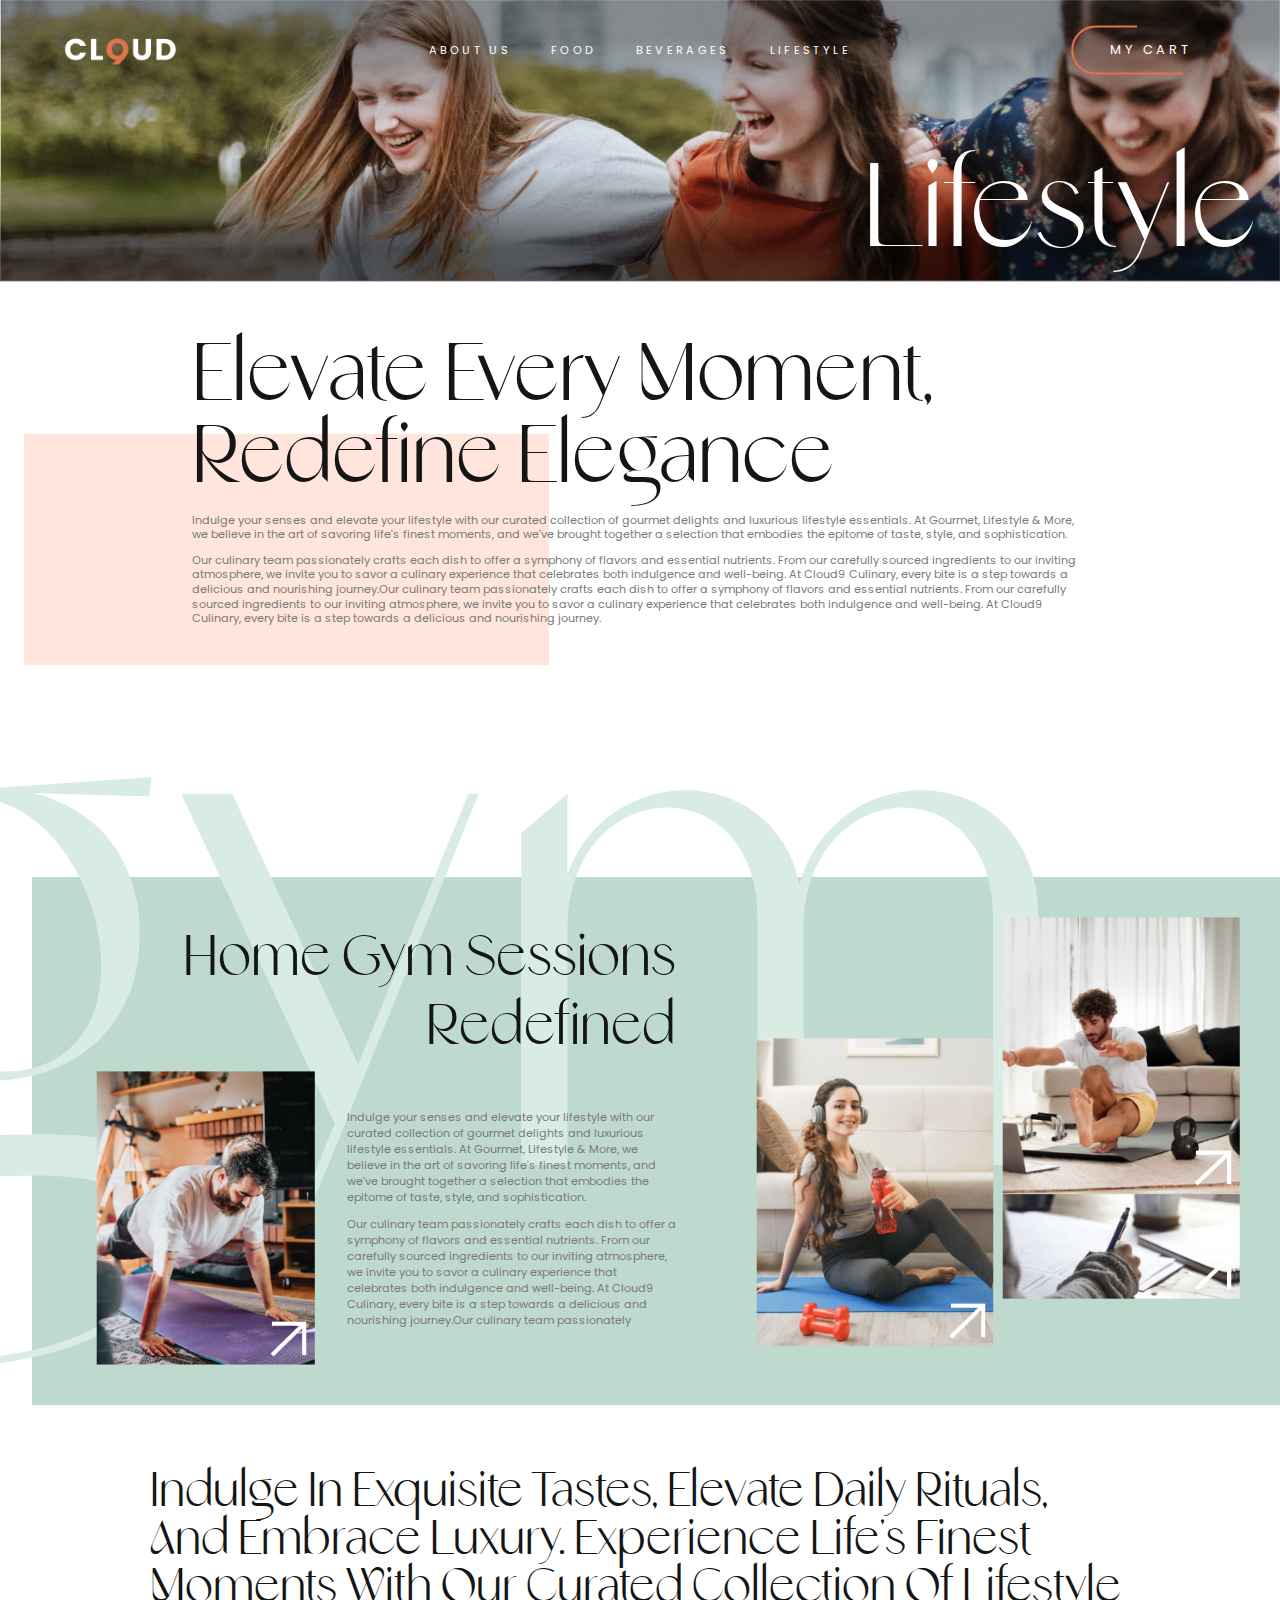
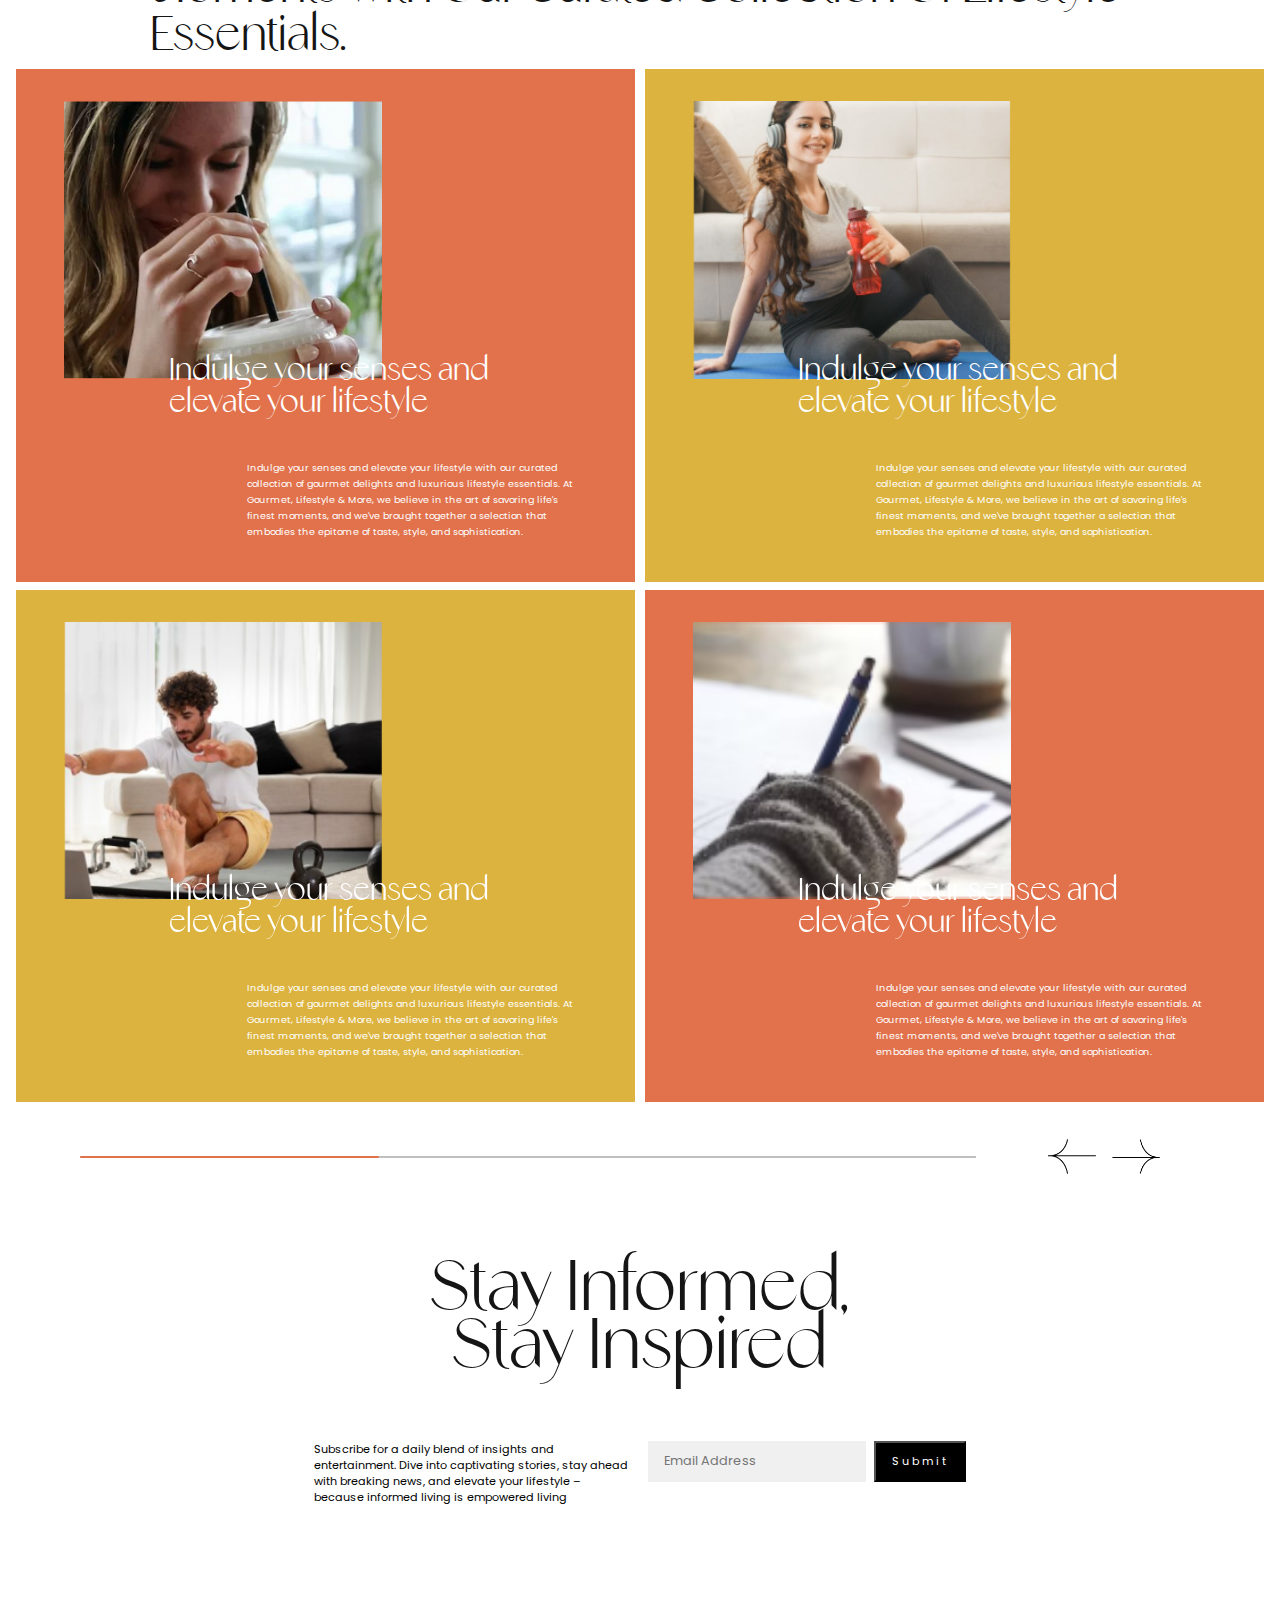
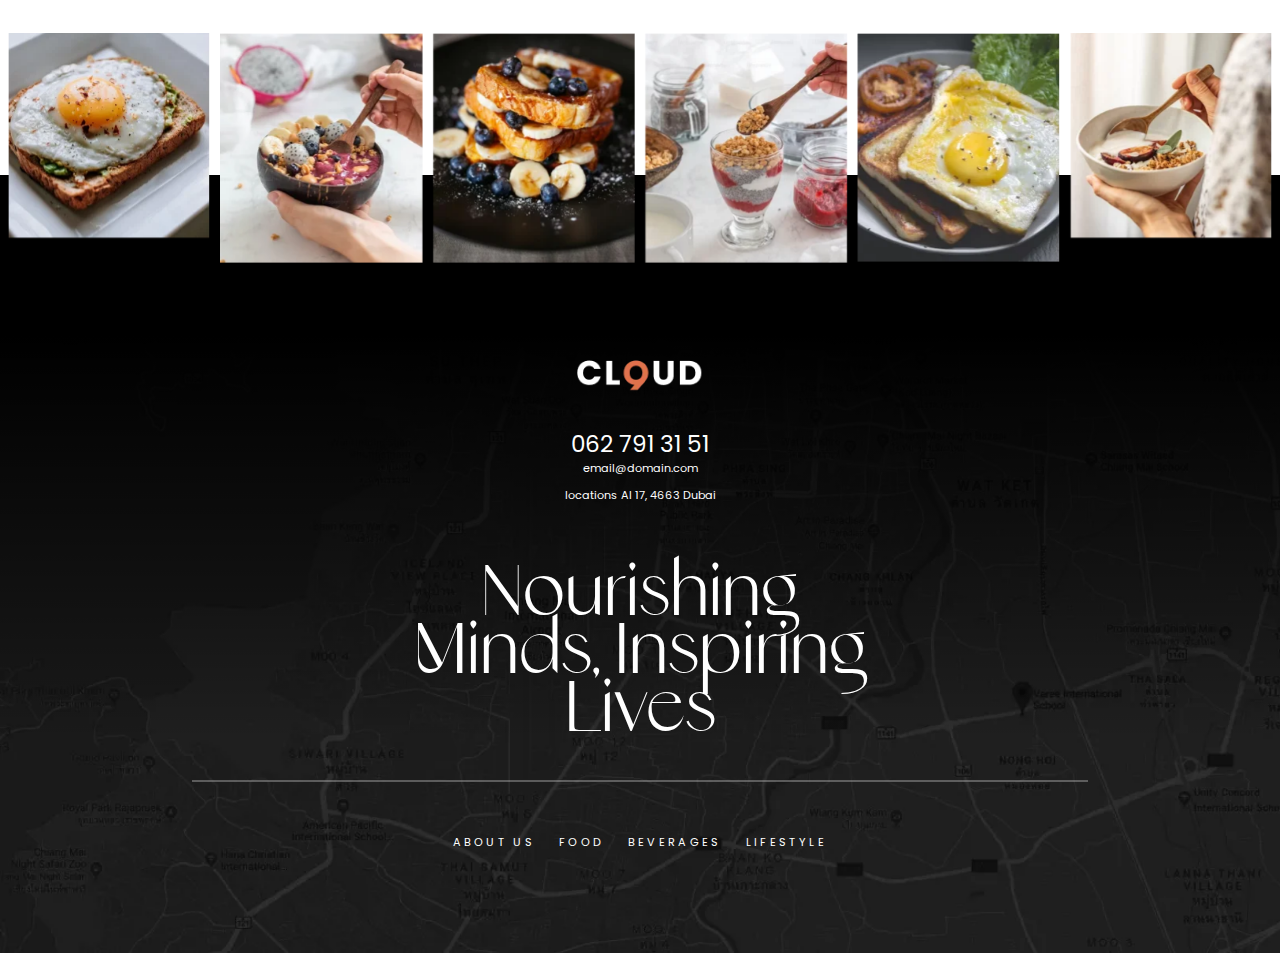
<file: Lifestyle.html>
<!DOCTYPE html>
<html lang="en">
  <head>
    <meta charset="UTF-8" />
    <meta http-equiv="X-UA-Compatible" content="IE=edge" />
    <meta name="viewport" content="width=device-width, initial-scale=1.0" />
    <link rel="stylesheet"  href="https://unpkg.com/swiper/swiper-bundle.min.css"  />
    <link rel="stylesheet" href="./css/normalize.css" />
    <link rel="stylesheet" href="./sass/main.css" />

    <title>Lifestyle - Cloud</title>
  </head>

  <body>
    <div class="blackInner"></div>
    <div class="loaderr"></div>
    <header class="header grid grid-col90">
      <div class="block__inner d-flex">
        <div class="header__logo">
          <a href="#">
            <img width="auto" height="auto"  src="webImages/logo.webp" alt="logo" />
          </a>
        </div>
        <div class="header__center">
          <nav>
            <ul class="list">
              <li><a href="about.html">About Us</a></li>
              <li><a href="Food.html">Food</a></li>
              <li><a href="beverages.html">Beverages</a></li>
              <li><a href="Lifestyle.html">Lifestyle</a></li>
            </ul>
          </nav>
        </div>
        <div class="header__right">
          <a href="#" class="navIcon">
            <img width="auto" height="auto"  src="webImages/nav.webp" alt="nav" />
          </a>
          <a href="#" class="mycart">
            <svg
              width="113"
              height="50"
              viewBox="0 0 113 50"
              fill="none"
              xmlns="http://www.w3.org/2000/svg"
            >
              <path
                d="M66.0781 1.60938H24.7104C11.7579 1.60938 1.25781 12.1094 1.25781 25.0619V25.0619C1.25781 38.0144 11.7579 48.5145 24.7104 48.5145H112.332"
                stroke="#E1724C"
                stroke-width="2"
              />
            </svg>

            <span>My Cart</span>
          </a>
        </div>
      </div>
    </header>
    <main class="InnerPage">
      <section class="Innerbanner">
    <picture>
      <source media="(max-width: 979px)" srcset="webImages/banners/banner21.png" />
      <source media="(min-width: 980px)" srcset="webImages/banners/banner21.png" />
      <img width="auto" height="auto"  src="webImages/banners/banner21.png" class="img1" alt="cloud" />
    </picture>
        <h1 class="h2">Lifestyle</h1>
      </section>

      <section class="lifestyleSection grid grid-col70">
        <div class="block__inner">
            <div class="lifestyleSectionBox"></div>
            <h2 class="h2">Elevate Every Moment, <br> Redefine Elegance</h2>
            <p>Indulge your senses and elevate your lifestyle with our curated collection of gourmet delights and luxurious lifestyle essentials. At Gourmet, Lifestyle & More, we believe in the art of savoring life's finest moments, and we've brought together a selection that embodies the epitome of taste, style, and sophistication.</p>
            <p>Our culinary team passionately crafts each dish to offer a symphony of flavors and essential nutrients. From our carefully sourced ingredients to our inviting atmosphere, we invite you to savor a culinary experience that celebrates both indulgence and well-being. At Cloud9 Culinary, every bite is a step towards a delicious and nourishing journey.Our culinary team passionately crafts each dish to offer a symphony of flavors and essential nutrients. From our carefully sourced ingredients to our inviting atmosphere, we invite you to savor a culinary experience that celebrates both indulgence and well-being. At Cloud9 Culinary, every bite is a step towards a delicious and nourishing journey.</p>
        </div>
      </section>

      <section class="lifestyleSection2">
        <div class="lifestyleSection2_">
            <div class="gyv">gym</div>
            <div class="lifestyleSection2__">
                <div class="lifestyleSection2__left">
                    <h3>Home Gym Sessions Redefined</h3>
                    <div class="lifestyleSection2__left_">
                        <div class="lifestyleSection2__left_l">
                            <img src="webImages/life/1.png" class="img1" alt="">
                            <img src="webImages/life/arrow.png" class="img2" alt="">
                        </div>
                        <div class="lifestyleSection2__left_r">
                            <p>Indulge your senses and elevate your lifestyle with our curated collection of gourmet delights and luxurious lifestyle essentials. At Gourmet, Lifestyle & More, we believe in the art of savoring life's finest moments, and we've brought together a selection that embodies the epitome of taste, style, and sophistication.</p>
                            <p>Our culinary team passionately crafts each dish to offer a symphony of flavors and essential nutrients. From our carefully sourced ingredients to our inviting atmosphere, we invite you to savor a culinary experience that celebrates both indulgence and well-being. At Cloud9 Culinary, every bite is a step towards a delicious and nourishing journey.Our culinary team passionately</p>
                        </div>
                    </div>
                </div>
                <div class="lifestyleSection2__right">
                    <div class="lifestyleSection2__right_">
                        <div class="lifestyleSection2__right_l">
                            <div class="lifestyleSection2__right_lB">
                                <img src="webImages/life/2.png" class="img1" alt="">
                                <img src="webImages/life/arrow.png" class="img2" alt="">
                            </div>
                        </div>
                        <div class="lifestyleSection2__right_r">
                            <div class="lifestyleSection2__right_rB">
                                <img src="webImages/life/3.png" class="img1" alt="">
                                <img src="webImages/life/arrow.png" class="img2" alt="">
                            </div> 
                            <div class="lifestyleSection2__right_rB">
                                <img src="webImages/life/4.png" class="img1" alt="">
                                <img src="webImages/life/arrow.png" class="img2" alt="">
                            </div>
                        </div>
                    </div>
                </div>
            </div>
        </div>
      </section>
      <section class="section4">
        <div class="container">
          <div class="section4_h">
            Indulge in exquisite tastes, elevate daily rituals, and embrace
            luxury. Experience life's finest moments with our curated collection
            of lifestyle essentials.
          </div>
        </div>
        <div class="section4Bottom">
          <div class="container-fluid">
            <div class="section4BottomB">
              <div class="swiper swiper-Stories swiper-Stories22">
                <div class="swiper-wrapper">
                  <div class="swiper-slide">
                    <div class="section4BottomBox">
                      <div class="section4BottomBox_">
                        <img width="auto" height="auto"  src="webImages/Rectangle616.webp" alt="cloud" />
                        <h4>Indulge your senses and elevate your lifestyle</h4>
                      </div>
                      <p>
                        Indulge your senses and elevate your lifestyle with our
                        curated collection of gourmet delights and luxurious
                        lifestyle essentials. At Gourmet, Lifestyle & More, we
                        believe in the art of savoring life's finest moments,
                        and we've brought together a selection that embodies the
                        epitome of taste, style, and sophistication.
                      </p>
                    </div>
                    <div class="section4BottomBox">
                      <div class="section4BottomBox_">
                        <img width="auto" height="auto"  src="webImages/life/3.png" alt="cloud" />
                        <h4>Indulge your senses and elevate your lifestyle</h4>
                      </div>
                      <p>
                        Indulge your senses and elevate your lifestyle with our
                        curated collection of gourmet delights and luxurious
                        lifestyle essentials. At Gourmet, Lifestyle & More, we
                        believe in the art of savoring life's finest moments,
                        and we've brought together a selection that embodies the
                        epitome of taste, style, and sophistication.
                      </p>
                    </div>
                  </div>
                  <!-- close swiper-slide  -->
                  <div class="swiper-slide">
                    <div class="section4BottomBox">
                        <div class="section4BottomBox_">
                          <img width="auto" height="auto"  src="webImages/life/2.png" alt="cloud" />
                          <h4>Indulge your senses and elevate your lifestyle</h4>
                        </div>
                        <p>
                          Indulge your senses and elevate your lifestyle with our
                          curated collection of gourmet delights and luxurious
                          lifestyle essentials. At Gourmet, Lifestyle & More, we
                          believe in the art of savoring life's finest moments,
                          and we've brought together a selection that embodies the
                          epitome of taste, style, and sophistication.
                        </p>
                      </div>
                    <div class="section4BottomBox">
                        <div class="section4BottomBox_">
                          <img width="auto" height="auto"  src="webImages/life/4.png" alt="cloud" />
                          <h4>Indulge your senses and elevate your lifestyle</h4>
                        </div>
                        <p>
                          Indulge your senses and elevate your lifestyle with our
                          curated collection of gourmet delights and luxurious
                          lifestyle essentials. At Gourmet, Lifestyle & More, we
                          believe in the art of savoring life's finest moments,
                          and we've brought together a selection that embodies the
                          epitome of taste, style, and sophistication.
                        </p>
                      </div>
                  </div>
                  <div class="swiper-slide">
                    <div class="section4BottomBox">
                      <div class="section4BottomBox_">
                        <img width="auto" height="auto"  src="webImages/Rectangle616.webp" alt="cloud" />
                        <h4>Indulge your senses and elevate your lifestyle</h4>
                      </div>
                      <p>
                        Indulge your senses and elevate your lifestyle with our
                        curated collection of gourmet delights and luxurious
                        lifestyle essentials. At Gourmet, Lifestyle & More, we
                        believe in the art of savoring life's finest moments,
                        and we've brought together a selection that embodies the
                        epitome of taste, style, and sophistication.
                      </p>
                    </div>
                    <div class="section4BottomBox">
                      <div class="section4BottomBox_">
                        <img width="auto" height="auto"  src="webImages/life/3.png" alt="cloud" />
                        <h4>Indulge your senses and elevate your lifestyle</h4>
                      </div>
                      <p>
                        Indulge your senses and elevate your lifestyle with our
                        curated collection of gourmet delights and luxurious
                        lifestyle essentials. At Gourmet, Lifestyle & More, we
                        believe in the art of savoring life's finest moments,
                        and we've brought together a selection that embodies the
                        epitome of taste, style, and sophistication.
                      </p>
                    </div>
                  </div>
                  <!-- close swiper-slide  -->
                  <div class="swiper-slide">
                    <div class="section4BottomBox">
                        <div class="section4BottomBox_">
                          <img width="auto" height="auto"  src="webImages/life/2.png" alt="cloud" />
                          <h4>Indulge your senses and elevate your lifestyle</h4>
                        </div>
                        <p>
                          Indulge your senses and elevate your lifestyle with our
                          curated collection of gourmet delights and luxurious
                          lifestyle essentials. At Gourmet, Lifestyle & More, we
                          believe in the art of savoring life's finest moments,
                          and we've brought together a selection that embodies the
                          epitome of taste, style, and sophistication.
                        </p>
                      </div>
                    <div class="section4BottomBox">
                        <div class="section4BottomBox_">
                          <img width="auto" height="auto"  src="webImages/life/4.png" alt="cloud" />
                          <h4>Indulge your senses and elevate your lifestyle</h4>
                        </div>
                        <p>
                          Indulge your senses and elevate your lifestyle with our
                          curated collection of gourmet delights and luxurious
                          lifestyle essentials. At Gourmet, Lifestyle & More, we
                          believe in the art of savoring life's finest moments,
                          and we've brought together a selection that embodies the
                          epitome of taste, style, and sophistication.
                        </p>
                      </div>
                  </div>
                    <!-- close swiper-slide  -->
                </div>

              </div>
              <div class="swiper-pagination"></div>
              <div class="swiperbtn">
                <div class="swiperbtnleft">
                  <img width="auto" height="auto"  src="webImages/Group17.webp" alt="cloud" />
                </div>
                <div class="swiperbtnright">
                  <img width="auto" height="auto"  src="webImages/Group16.webp" alt="cloud" />
                </div>
              </div>
            </div>
          </div>
        </div>
      </section>

      <section class="section6">
        <div class="container">
          <div class="section6Main">
            <div class="h5">
              Stay Informed, <br />
              Stay Inspired
            </div>
            <div class="section6Main_">
              <div class="section6Main_left">
                Subscribe for a daily blend of insights and entertainment. Dive
                into captivating stories, stay ahead with breaking news, and
                elevate your lifestyle – because informed living is empowered
                living
              </div>
              <div class="section6Main_right">
                <form action="">
                  <input type="text" placeholder="Email Address" />
                  <button>Submit</button>
                </form>
              </div>
            </div>
          </div>
        </div>
        <div class="section6Bottom">
          <div class="swiper swiper-container3">
            <div class="swiper-wrapper">
              <div class="swiper-slide">
                <div class="section6BottomBox">
                  <img width="auto" height="auto"  src="webImages/inspired/1.webp" alt="cloud" />
                </div>
              </div>
              <div class="swiper-slide">
                <div class="section6BottomBox">
                  <img width="auto" height="auto"  src="webImages/inspired/2.webp" alt="cloud" />
                </div>
              </div>
              <div class="swiper-slide">
                <div class="section6BottomBox">
                  <img width="auto" height="auto"  src="webImages/inspired/3.webp" alt="cloud" />
                </div>
              </div>
              <div class="swiper-slide">
                <div class="section6BottomBox">
                  <img width="auto" height="auto"  src="webImages/inspired/4.webp" alt="cloud" />
                </div>
              </div>
              <div class="swiper-slide">
                <div class="section6BottomBox">
                  <img width="auto" height="auto"  src="webImages/inspired/5.webp" alt="cloud" />
                </div>
              </div>
              <div class="swiper-slide">
                <div class="section6BottomBox">
                  <img width="auto" height="auto"  src="webImages/inspired/6.webp" alt="cloud" />
                </div>
              </div>
            </div>
          </div>
        </div>
      </section>
      <footer class="footer">
        <div class="footer__top">
          <img width="auto" height="auto"  src="webImages/logo.webp" class="footer__top-logo" alt="cloud" />
          <a href="#" class="tel">062 791 31 51</a>
          <a href="#" class="email">email@domain.com</a>
          <p>locations Al 17, 4663 Dubai</p>
  
          <div class="h4">
            Nourishing <br />
            Minds, Inspiring <br />
            Lives
          </div>
        </div>
        <div class="footer__bottom">
          <ul class="list">
            <li><a href="about.html">About Us</a></li>
            <li><a href="Food.html">Food</a></li>
            <li><a href="beverages.html">Beverages</a></li>
            <li><a href="Lifestyle.html">Lifestyle</a></li>
          </ul>
        </div>
      </footer>
    </main>
  
    <script
      src="https://code.jquery.com/jquery-3.6.0.min.js"
      integrity="sha256-/xUj+3OJU5yExlq6GSYGSHk7tPXikynS7ogEvDej/m4="
      crossorigin="anonymous"
    ></script>
    <script src="https://unpkg.com/swiper/swiper-bundle.min.js"></script>
    <script></script>
    <script src="./js/main.js"></script>
    <script>
      let img = document.querySelectorAll("img");
      for (let index = 0; index < img.length; index++) {
        $(img[index]).width()
        img[index].setAttribute("width",$(img[index]).width())
        // img[index].setAttribute("height",$(img[index]).height())
        
      }
    </script>
  </body>
</html>
</file>
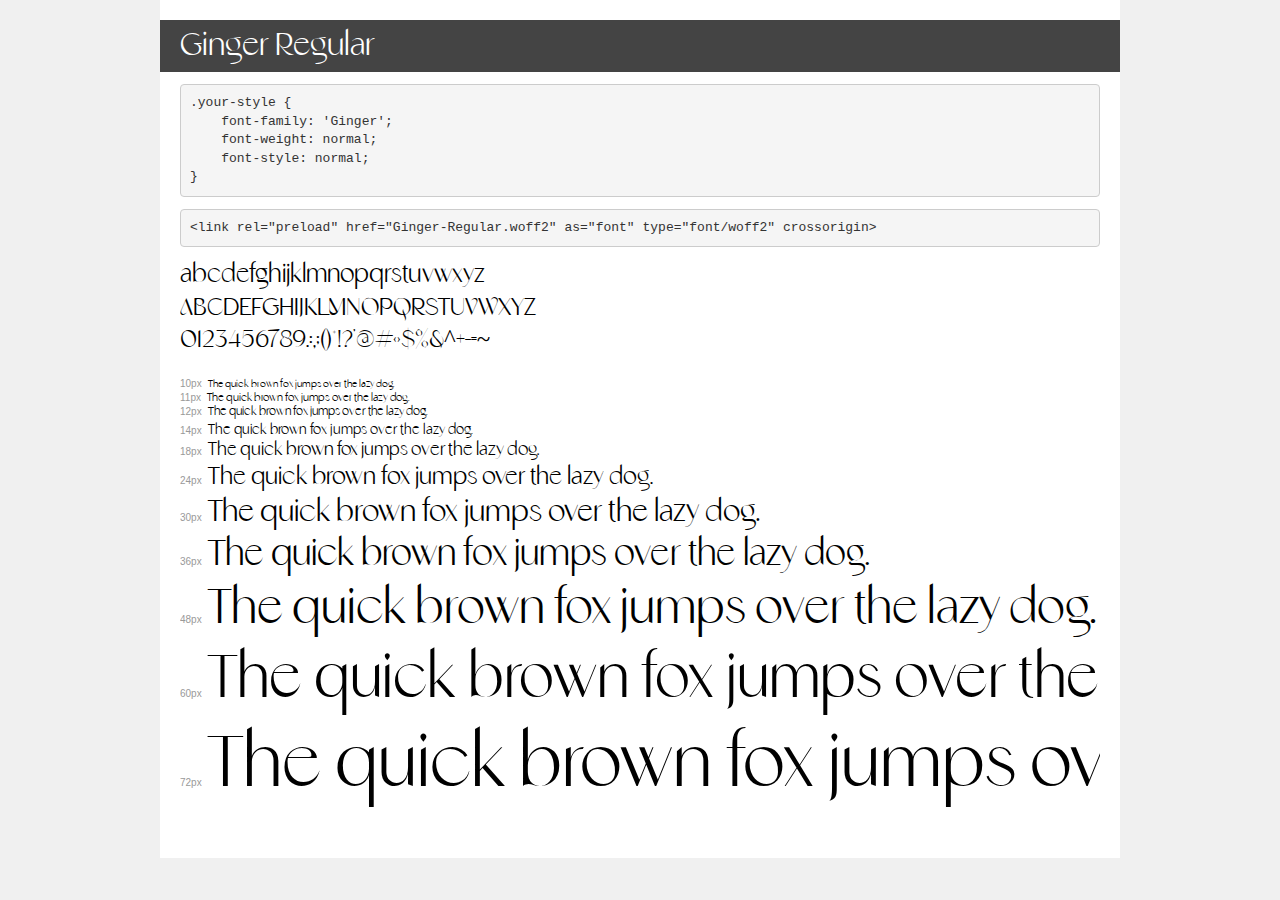
<file: sass/fonts/demo.html>
<!DOCTYPE html>
<html lang="en">
<head>
    <meta charset="utf-8">
    <meta http-equiv="X-UA-Compatible" content="IE=edge">
    <meta name="viewport" content="width=device-width, initial-scale=1">
    <meta name="robots" content="noindex, noarchive">
    <meta name="format-detection" content="telephone=no">
    <title>Transfonter demo</title>
    <link href="stylesheet.css" rel="stylesheet">
    <style>
        /*
        http://meyerweb.com/eric/tools/css/reset/
        v2.0 | 20110126
        License: none (public domain)
        */
        html, body, div, span, applet, object, iframe,
        h1, h2, h3, h4, h5, h6, p, blockquote, pre,
        a, abbr, acronym, address, big, cite, code,
        del, dfn, em, img, ins, kbd, q, s, samp,
        small, strike, strong, sub, sup, tt, var,
        b, u, i, center,
        dl, dt, dd, ol, ul, li,
        fieldset, form, label, legend,
        table, caption, tbody, tfoot, thead, tr, th, td,
        article, aside, canvas, details, embed,
        figure, figcaption, footer, header, hgroup,
        menu, nav, output, ruby, section, summary,
        time, mark, audio, video {
            margin: 0;
            padding: 0;
            border: 0;
            font-size: 100%;
            font: inherit;
            vertical-align: baseline;
        }
        /* HTML5 display-role reset for older browsers */
        article, aside, details, figcaption, figure,
        footer, header, hgroup, menu, nav, section {
            display: block;
        }
        body {
            line-height: 1;
        }
        ol, ul {
            list-style: none;
        }
        blockquote, q {
            quotes: none;
        }
        blockquote:before, blockquote:after,
        q:before, q:after {
            content: '';
            content: none;
        }
        table {
            border-collapse: collapse;
            border-spacing: 0;
        }
        /* demo styles */
        body {
            background: #f0f0f0;
            color: #000;
        }
        .page {
            background: #fff;
            width: 920px;
            margin: 0 auto;
            padding: 20px 20px 0 20px;
            overflow: hidden;
        }
        .font-container {
            overflow-x: auto;
            overflow-y: hidden;
            margin-bottom: 40px;
            line-height: 1.3;
            white-space: nowrap;
            padding-bottom: 5px;
        }
        h1 {
            position: relative;
            background: #444;
            font-size: 32px;
            color: #fff;
            padding: 10px 20px;
            margin: 0 -20px 12px -20px;
        }
        .letters {
            font-size: 25px;
            margin-bottom: 20px;
        }
        .s10:before {
            content: '10px';
        }
        .s11:before {
            content: '11px';
        }
        .s12:before {
            content: '12px';
        }
        .s14:before {
            content: '14px';
        }
        .s18:before {
            content: '18px';
        }
        .s24:before {
            content: '24px';
        }
        .s30:before {
            content: '30px';
        }
        .s36:before {
            content: '36px';
        }
        .s48:before {
            content: '48px';
        }
        .s60:before {
            content: '60px';
        }
        .s72:before {
            content: '72px';
        }
        .s10:before, .s11:before, .s12:before, .s14:before,
        .s18:before, .s24:before, .s30:before, .s36:before,
        .s48:before, .s60:before, .s72:before {
            font-family: Arial, sans-serif;
            font-size: 10px;
            font-weight: normal;
            font-style: normal;
            color: #999;
            padding-right: 6px;
        }
        pre {
            display: block;
            padding: 9px;
            margin: 0 0 12px;
            font-family: Monaco, Menlo, Consolas, "Courier New", monospace;
            font-size: 13px;
            line-height: 1.428571429;
            color: #333;
            font-weight: normal;
            font-style: normal;
            background-color: #f5f5f5;
            border: 1px solid #ccc;
            overflow-x: auto;
            border-radius: 4px;
        }
        /* responsive */
        @media (max-width: 959px) {
            .page {
                width: auto;
                margin: 0;
            }
        }
    </style>
</head>
<body>
<div class="page">
    <div class="demo">
        <h1 style="font-family: 'Ginger'; font-weight: normal; font-style: normal;">Ginger Regular</h1>
        <pre title="Usage">.your-style {
    font-family: 'Ginger';
    font-weight: normal;
    font-style: normal;
}</pre>
        <pre title="Preload (optional)">
&lt;link rel=&quot;preload&quot; href=&quot;Ginger-Regular.woff2&quot; as=&quot;font&quot; type=&quot;font/woff2&quot; crossorigin&gt;</pre>
        <div class="font-container" style="font-family: 'Ginger'; font-weight: normal; font-style: normal;">
            <p class="letters">
                abcdefghijklmnopqrstuvwxyz<br>
ABCDEFGHIJKLMNOPQRSTUVWXYZ<br>
                0123456789.:,;()*!?'@#&lt;&gt;$%&^+-=~
            </p>
            <p class="s10" style="font-size: 10px;">The quick brown fox jumps over the lazy dog.</p>
            <p class="s11" style="font-size: 11px;">The quick brown fox jumps over the lazy dog.</p>
            <p class="s12" style="font-size: 12px;">The quick brown fox jumps over the lazy dog.</p>
            <p class="s14" style="font-size: 14px;">The quick brown fox jumps over the lazy dog.</p>
            <p class="s18" style="font-size: 18px;">The quick brown fox jumps over the lazy dog.</p>
            <p class="s24" style="font-size: 24px;">The quick brown fox jumps over the lazy dog.</p>
            <p class="s30" style="font-size: 30px;">The quick brown fox jumps over the lazy dog.</p>
            <p class="s36" style="font-size: 36px;">The quick brown fox jumps over the lazy dog.</p>
            <p class="s48" style="font-size: 48px;">The quick brown fox jumps over the lazy dog.</p>
            <p class="s60" style="font-size: 60px;">The quick brown fox jumps over the lazy dog.</p>
            <p class="s72" style="font-size: 72px;">The quick brown fox jumps over the lazy dog.</p>
        </div>
    </div>

</div>
</body>
</html>
</file>
<file: sass/main.css>
@import url("https://fonts.googleapis.com/css2?family=Poppins:wght@300;400;500;600;700;900&display=swap");
*,
*::after,
*::before {
  box-sizing: border-box;
}

main {
  overflow: hidden;
  width: 100%;
}

/* ------------------Typography------------------ */
@font-face {
  font-family: "Ginger";
  src: url("../sass/fonts/Ginger-Regular.woff2") format("woff2"), url("../sass/fonts/Ginger-Regular.woff") format("woff");
}
html {
  font-size: 62.5%;
  font-size: 0.625vw;
  scroll-behavior: smooth;
  background: #000;
}

body {
  font-family: "Poppins", sans-serif;
  color: #000000;
  font-size: 1.6rem;
  width: 100vw;
  overflow: hidden;
  overflow-y: auto;
  background: #fff;
}

body::-webkit-scrollbar-thumb {
  background: #DCB33E;
  border-radius: 1rem 0px 1rem 0px;
}

body::-webkit-scrollbar {
  width: 0;
  background-color: #E1724C;
}

.container {
  max-width: 85%;
  margin: 0 auto;
}

.container-fluid {
  padding: 0 2rem;
}

.d-flex {
  display: flex;
}

.d-none {
  display: none;
}

h1,
h2,
h3,
h4,
h5,
h6 {
  font-family: "Poppins", sans-serif;
  line-height: 1.2;
  margin: 1rem 0;
}

h1 {
  font-family: "Poppins", sans-serif;
  font-size: 6rem;
}

h2 {
  font-size: 2.6rem;
}

h3 {
  font-size: 2.4rem;
}

h4 {
  font-size: 3.2rem;
}

h5 {
  font-size: 1.8rem;
  font-weight: 500;
}

h6 {
  font-size: 1.8rem;
}

p {
  font-size: 1.8rem;
  line-height: 1.3;
}

a {
  text-decoration: none;
  font-family: "Poppins", sans-serif;
  color: #000000;
  display: block;
}
a:hover {
  text-decoration: none;
}

img {
  vertical-align: middle;
}

.navIcon {
  display: none;
}

.im2 {
  display: none;
}

.blackInner {
  position: fixed;
  top: 0;
  left: -100%;
  width: 100%;
  height: 100vh;
  background: rgba(0, 0, 0, 0.6392156863);
  z-index: 9;
  transition: 1s;
}
.blackInner.active {
  left: 0;
}

.loaderr {
  position: fixed;
  top: 0;
  left: 0%;
  width: 100%;
  height: 100vh;
  background: #fff;
  z-index: 999;
}

@keyframes rotate2 {
  0% {
    transform: rotate(0);
  }
  100% {
    transform: rotate(360deg);
  }
}
.grid {
  display: grid;
}
.grid-col90 {
  grid-template: auto/5fr 90fr 5fr;
}
.grid-col90 .block__inner {
  grid-column: 3/2;
}
.grid-col80 {
  grid-template: auto/10fr 80fr 10fr;
}
.grid-col80 .block__inner {
  grid-column: 3/2;
}
.grid-col70 {
  grid-template: auto/15fr 70fr 15fr;
}
.grid-col70 .block__inner {
  grid-column: 3/2;
}
.grid-col60 {
  grid-template: auto/20fr 60fr 20fr;
}
.grid-col60 .block__inner {
  grid-column: 3/2;
}
.grid-col50 {
  grid-template: auto/25fr 50fr 25fr;
}
.grid-col50 .block__inner {
  grid-column: 3/2;
}
.grid-col40 {
  grid-template: auto/30fr 40fr 30fr;
}
.grid-col40 .block__inner {
  grid-column: 3/2;
}

.block__1x2 {
  grid-template: auto/repeat(2, 1fr);
}
.block__1x3 {
  grid-template: auto/repeat(3, 1fr);
}

.padding-vertical {
  padding: 4rem 0;
}

.flex_ {
  display: flex;
}

.flex_center {
  justify-content: center;
}

.flex_space {
  justify-content: space-between;
}

.flex_wrap {
  flex-wrap: wrap;
}

.align_center {
  align-items: center;
}

.vertical__padding {
  padding: 4rem 0;
}

.grid {
  display: grid;
}

.grid_2 {
  grid-template-columns: repeat(2, 1fr);
}

.grid_3 {
  grid-template-columns: repeat(3, 1fr);
}

.grid_4 {
  grid-template-columns: repeat(4, 1fr);
}

.list {
  margin: 0;
  padding: 0;
  list-style: none;
}
.list__item {
  line-height: 1.8;
}
.list-inline {
  display: flex;
}
.list-inline .list__item {
  font-weight: 500;
  text-transform: uppercase;
}

.btn {
  font-size: 1.4rem;
  font-weight: 400;
  letter-spacing: 0.42rem;
  text-transform: uppercase;
  padding: 1rem 2rem;
}
.btn-primary {
  background: #E1724C;
}
.btn1 {
  position: relative;
  width: -moz-fit-content;
  width: fit-content;
  margin: 0 auto;
  display: block;
}
.btn1 svg {
  position: absolute;
  left: 0;
  top: 50%;
  transform: translateY(-50%);
}
.btn1 span {
  padding: 0 3rem;
}

.btn2 {
  background: #E1724C;
  padding: 1.6rem 4rem;
  color: #fff;
  font-size: 1.4rem;
  font-weight: 500;
  letter-spacing: 0.42rem;
  text-transform: uppercase;
}
.btn2:hover {
  color: #fff;
}

.banner {
  position: relative;
}
.banner .img1 {
  width: 100%;
  height: 90vh;
}
.banner .swiper-slide-active .banner_img-Box img {
  transform: rotate(0deg);
  opacity: 1;
}
.banner .banner_img {
  position: absolute;
  bottom: -40%;
  left: 0;
  right: 0;
  margin: 0 auto;
  text-align: center;
  z-index: 2;
}
.banner .banner_img-Box {
  position: relative;
  width: -moz-fit-content;
  width: fit-content;
  margin: 0 auto;
}
.banner .banner_img-Box img {
  width: 94rem;
  transition: 0.7s;
  transform: rotate(360deg);
  opacity: 0;
}
.banner .banner_img-txt {
  position: absolute;
  left: 0;
  top: 42%;
  transform: translateY(-50%);
  background: #DCB33E;
  left: -15rem;
  width: 45rem;
  border-radius: 12rem;
  padding: 3rem 6rem;
  padding-right: 12rem;
  text-align: left;
  z-index: -1;
  color: #fff;
}
.banner .h6 {
  position: absolute;
  bottom: 0;
  z-index: 9;
  left: 5rem;
  text-wrap: nowrap;
  color: #fff;
  font-family: "Ginger";
  font-size: 14.9148rem;
  font-weight: 400;
}

.media {
  display: flex;
  justify-content: center;
  align-items: center;
  flex-direction: row;
}
.media__img {
  width: 30%;
}
.media__img img {
  width: 100%;
}
.media__body {
  width: 70%;
}

input, select {
  border: none;
  outline: none;
}

.effect-8 {
  border: 0.1rem solid #ccc;
  padding: 0.7rem 1.4rem 0.9rem;
  transition: 0.4s;
}

.effect-8 ~ .focus-border:before,
.effect-8 ~ .focus-border:after {
  content: "";
  position: absolute;
  top: 0;
  left: 0;
  width: 0;
  height: 0.2rem;
  background-color: #E1724C;
  transition: 0.3s;
}

.effect-8 ~ .focus-border:after {
  top: auto;
  bottom: 0;
  left: auto;
  right: 0;
}

.effect-8 ~ .focus-border i:before,
.effect-8 ~ .focus-border i:after {
  content: "";
  position: absolute;
  top: 0;
  left: 0;
  width: 2px;
  height: 0;
  background-color: #E1724C;
  transition: 0.4s;
}

.effect-8 ~ .focus-border i:after {
  left: auto;
  right: 0;
  top: auto;
  bottom: 0;
}

.effect-8:focus ~ .focus-border:before,
.effect-8:focus ~ .focus-border:after {
  width: 100%;
  transition: 0.3s;
}

.effect-8:focus ~ .focus-border i:before,
.effect-8:focus ~ .focus-border i:after {
  height: 100%;
  transition: 0.4s;
}

.signup__ {
  gap: 2rem;
}
.signup__b > label {
  font-weight: 600;
}
.signup__box {
  position: relative;
  width: 100%;
  margin-bottom: 1rem;
}
.signup__box input,
.signup__box select {
  position: relative;
  width: 100%;
  color: #DCB33E;
  background: #fff;
  height: 4.5rem;
  padding: 0 1rem;
  font-size: 1.6rem;
  padding-left: 5rem;
  border: 1px solid #ddd;
}
.signup__box .input__icon {
  position: absolute;
  top: 50%;
  left: 0;
  transform: translateY(-50%);
  color: #ffffff;
  font-size: 1.6rem;
  z-index: 9;
  width: 4rem;
  background: #E1724C;
  height: 100%;
  display: grid;
  place-items: center;
}
.signup__box2 > div {
  padding: 1rem;
  border: 1px solid #ddd;
}
.signup__box2 > label {
  font-weight: 600;
}
.signup__box2 label.radio-inline {
  padding-left: 2.5rem;
  margin: 0;
  margin-right: 2rem;
  gap: 1rem;
}
.signup__box2 label.radio-inline input {
  height: 2rem;
  width: 2rem;
  margin-left: -2.5rem;
}
.signup__box2 label.radio-inline span {
  font-weight: 500;
}

.header {
  position: absolute;
  top: 0;
  left: 0;
  width: 100%;
  z-index: 9;
  padding: 2rem 0;
}
.header .block__inner {
  justify-content: space-between;
  align-items: center;
}
.header__logo {
  width: 20%;
}
.header__logo img {
  width: 14.2rem;
}
.header__center ul {
  list-style: none;
  padding: 0;
  margin: 0;
  display: flex;
  gap: 5rem;
}
.header__center ul li a {
  color: #fff;
  font-size: 1.4rem;
  font-weight: 400;
  letter-spacing: 0.42rem;
  text-transform: uppercase;
}
.header__right {
  width: 20%;
}
.header__right .mycart {
  position: relative;
  padding: 1rem 3rem;
  width: -moz-fit-content;
  width: fit-content;
  margin-left: auto;
}
.header__right .mycart span {
  color: #FFF;
  font-size: 1.6rem;
  font-weight: 400;
  letter-spacing: 0.48rem;
  padding-left: 6rem;
  text-transform: uppercase;
}
.header__right .mycart svg {
  position: absolute;
  right: 0;
  left: 0;
  margin: 0 auto;
  top: 50%;
  transform: translateY(-50%);
}

.section1 {
  padding: 8rem 0;
  position: relative;
  z-index: 2;
}
.section1 .container {
  position: relative;
}
.section1 .a01 {
  color: #e0e0e0;
  font-family: "Ginger";
  font-size: 5rem;
  font-weight: 400;
  text-transform: capitalize;
  text-align: right;
  display: block;
}
.section1 h1 {
  color: #151515;
  font-family: "Ginger";
  font-size: 8rem;
  font-weight: 400;
  text-transform: capitalize;
  line-height: 1;
}
.section1__bottom {
  display: flex;
  justify-content: center;
  width: 59%;
  margin: 5rem auto 0;
  gap: 3rem;
}
.section1__bottom-left img {
  width: 11.7rem;
  transition: 0.3s;
  animation: 5s linear infinite rotate2;
}
.section1__bottom-center p {
  color: #797979;
  font-size: 1.4rem;
  font-weight: 400;
  line-height: 2rem; /* 166.667% */
}
.section1__bottom-right {
  padding-left: 2rem;
}
.section1__bottom-right img {
  width: 6.5rem;
}

.section2Main {
  display: grid;
  grid-template-columns: 1fr 1fr;
  gap: 2rem;
}
.section2Main__left img {
  width: 100%;
}
.section2Main__righttop {
  display: grid;
  grid-template-columns: 0.1fr 1.2fr 0.8fr;
  gap: 2rem;
  margin-bottom: 2rem;
}
.section2Main__righttopBox1 {
  padding-top: 6rem;
}
.section2Main__righttopBox img {
  width: 100%;
  height: 100%;
  -o-object-fit: cover;
     object-fit: cover;
}
.section2Main__rightbottom {
  display: grid;
  grid-template-columns: 1fr 1fr;
  gap: 2rem;
}
.section2Main__rightbottom__left img {
  width: 100%;
}
.section2Main__rightbottom__left-bottom {
  padding: 2rem;
}
.section2Main__rightbottom__left-bottom p {
  color: #797979;
  font-size: 1.4rem;
  font-weight: 400;
  line-height: 2rem; /* 166.667% */
}
.section2Main__rightbottom__left .btn1 {
  margin-top: 3rem;
}
.section2Main__rightbottom__right img {
  width: 100%;
}

.section3 {
  padding: 9rem 0 8rem;
  position: relative;
}
.section3::before {
  content: "";
  position: absolute;
  left: 0;
  bottom: 0;
  background: #bedace;
  width: 100%;
  height: 44.6745rem;
}
.section3__heading {
  text-align: center;
  width: 70%;
  margin: 0 auto;
}
.section3__heading img {
  width: 5rem;
  margin-bottom: 2rem;
}
.section3__heading h2 {
  color: #151515;
  font-family: "Ginger";
  font-size: 6rem;
  font-weight: 400;
  text-transform: capitalize;
}
.section3__Bottom {
  width: 75%;
  margin: 0 auto;
}
.section3__BottomBox {
  position: relative;
  text-align: center;
  border: 0.3rem solid #DCB33E;
  padding: 5rem 5rem 2rem;
  background: #fff;
  height: -moz-max-content;
  height: max-content;
}
.section3__BottomBox2 {
  top: 3rem;
}
.section3__BottomBox2 .h3 {
  margin-top: 4rem;
}
.section3__BottomBox .recom {
  padding: 1rem;
  background: #DCB33E;
  position: absolute;
  top: 1rem;
  left: 0;
  width: 100%;
  color: #fff;
  font-size: 1.4rem;
  font-weight: 500;
  text-transform: uppercase;
  text-align: right;
}
.section3__BottomBox .h3 {
  color: #151515;
  font-family: "Ginger";
  font-size: 4.6rem;
  font-weight: 400;
  text-transform: capitalize;
  margin-bottom: 2rem;
  line-height: 1;
  height: 7.8rem;
}
.section3__BottomBox p {
  color: #151515;
  font-size: 14px;
  font-weight: 400;
  text-transform: capitalize;
}
.section3__BottomBox .btn2 {
  margin-top: 3rem;
}
.section3__BottomBox .morede {
  font-size: 1.4rem;
  font-weight: 500;
  text-transform: uppercase;
  transition: 0.3s;
  margin-top: 3rem;
}
.section3__BottomBox .morede:hover {
  color: #DCB33E;
}
.section3__Bottom .Indulge {
  margin-top: 4rem;
  position: relative;
  color: #797979;
  font-size: 1.4rem;
  font-weight: 400;
  line-height: 2rem; /* 166.667% */
  padding: 1rem 2rem;
}

.section4 {
  position: relative;
  padding: 8rem 0;
}
.section4_ {
  position: absolute;
  top: -17rem;
  color: #ffdad0;
  font-family: "Ginger";
  font-size: 57.3953rem;
  font-weight: 400;
  line-height: 1;
}
.section4_h {
  position: relative;
  color: #151515;
  font-family: "Ginger";
  font-size: 6rem;
  font-weight: 400;
  text-transform: capitalize;
  width: 90%;
  margin: 0 auto;
  line-height: 1;
}
.section4BottomBox {
  background: #E1724C;
  padding: 4rem 6rem;
  position: relative;
  margin-top: 6rem;
}
.section4BottomBox_ {
  position: relative;
}
.section4BottomBox_ img {
  width: 39.7rem;
  height: 34.6426rem;
  -o-object-fit: cover;
     object-fit: cover;
}
.section4BottomBox_ h4 {
  color: #fff;
  font-family: "Ginger";
  font-size: 4rem;
  font-weight: 400;
  line-height: 1; /* 95% */
  width: 70%;
  left: 20%;
  position: relative;
  top: -4rem;
}
.section4BottomBox p {
  width: 65%;
  margin-left: auto;
  color: #fff;
  font-size: 1.2rem;
  font-weight: 400;
  line-height: 2rem; /* 166.667% */
}
.section4BottomBox2_ {
  padding: 4rem 6rem 0;
  background: #DCB33E;
}
.section4BottomBox2_ img {
  width: 39.7rem;
  height: 34.6426rem;
  -o-object-fit: cover;
     object-fit: cover;
}
.section4BottomBox2_ h4 {
  color: #fff;
  font-family: "Ginger";
  font-size: 4rem;
  font-weight: 400;
  line-height: 1; /* 95% */
  width: 70%;
  left: 20%;
  position: relative;
  top: -4rem;
}
.section4BottomBox2 p {
  color: #000;
  font-size: 1.4rem;
  font-weight: 400;
  line-height: 2rem; /* 166.667% */
  padding: 4rem 8rem;
  width: 75%;
}
.section4Bottom .swiper-pagination {
  width: 70% !important;
  text-align: left;
  display: flex;
  gap: 0 !important;
  margin-left: 10rem;
  /* bottom: -4rem !important; */
  background: #bfbfbf;
  border-radius: 1rem;
}
.section4Bottom span.swiper-pagination-bullet {
  width: 100%;
  border-radius: 0 !important;
  margin: 0 !important;
  background: #bfbfbf;
  opacity: 1;
  transition: 0.3s;
  height: 0.3rem;
}
.section4Bottom span.swiper-pagination-bullet:first-child {
  border-radius: 1rem 0 0 1rem !important;
}
.section4Bottom span.swiper-pagination-bullet:last-child {
  border-radius: 0 1rem 1rem 0 !important;
}
.section4Bottom span.swiper-pagination-bullet.swiper-pagination-bullet-active {
  background: #E1724C;
  border-radius: 1rem !important;
}
.section4Bottom .swiperbtn {
  position: absolute;
  display: flex;
  align-items: center;
  width: 15%;
  right: 5rem;
  gap: 2rem;
  bottom: -1rem;
}
.section4Bottom .swiperbtnleft {
  display: block;
}
.section4Bottom .swiperbtnright {
  display: block;
}
.section4Bottom .swiperbtn img {
  cursor: pointer;
  width: 6rem;
}

.section5 {
  position: relative;
  overflow: hidden;
  margin-top: 10rem;
  background: #FFDAD0;
  padding: 12rem 0;
}
.section5_t {
  color: #fff;
  font-family: "Ginger";
  font-size: 50.3953rem;
  font-weight: 400;
  line-height: 1;
  position: absolute;
  top: -14rem;
  left: -7rem;
}
.section5 .container {
  position: relative;
  width: 80%;
}
.section5_txt {
  color: #151515;
  font-family: "Ginger";
  font-size: 8.9539rem;
  font-weight: 400;
  line-height: 1; /* 84% */
  text-transform: capitalize;
  position: absolute;
  top: -2rem;
  left: 19rem;
  z-index: 3;
}
.section5Main {
  display: grid;
  grid-template-columns: 1.5fr 1fr;
  gap: 5rem;
}
.section5MainLeft {
  padding-top: 12rem;
}
.section5MainLeftB {
  display: grid;
  grid-template-columns: 1fr 0.6fr;
  gap: 2rem;
  align-items: flex-end;
}
.section5MainLeftBox img {
  width: 100%;
}
.section5MainLeftB2 {
  margin-top: 2rem;
  display: grid;
  grid-template-columns: 0.3fr 1fr 0.1fr;
  gap: 2rem;
}
.section5MainLeftB2ox img {
  width: 100%;
}
.section5MainRight {
  position: relative;
  padding-right: 3rem;
}
.section5MainRight_img img {
  width: 100%;
}
.section5MainRight_body p {
  padding: 5rem 0rem 4rem 8rem;
  font-size: 1.2rem;
  font-weight: 400;
  line-height: 2rem; /* 166.667% */
}
.section5MainRight_body .btn1 {
  margin: 0;
}
.section5Main3 {
  display: none;
}

.section6 {
  position: relative;
  padding: 0 0 0;
  top: 12rem;
  z-index: 2;
}
.section6Main {
  width: 60%;
  margin: 0 auto;
}
.section6Main .h5 {
  color: #151515;
  text-align: center;
  font-family: "Ginger";
  font-size: 9rem;
  font-weight: 400;
  text-transform: capitalize;
  line-height: 0.8;
  margin-bottom: 8rem;
}
.section6Main_ {
  display: grid;
  grid-template-columns: 1fr 1fr;
  gap: 2rem;
}
.section6Main_left {
  font-size: 1.4rem;
  font-weight: 400;
  line-height: 2rem; /* 166.667% */
}
.section6Main_right form {
  display: flex;
  gap: 1rem;
}
.section6Main_right input {
  background: #f0f0f0;
  width: 100%;
  padding: 1.6rem 2rem;
}
.section6Main_right button {
  background: #000;
  color: #fff;
  font-size: 1.4rem;
  font-weight: 400;
  letter-spacing: 0.36rem;
  text-transform: capitalize;
  padding: 1rem 2rem;
}
.section6Bottom {
  padding: 1rem;
  margin-top: 15rem;
}
.section6Bottom .swiper-slide:first-child,
.section6Bottom .swiper-slide:last-child {
  top: -3rem;
}
.section6BottomBox img {
  width: 100%;
}

.footer {
  position: relative;
  background: url(../webImages/footer.webp) no-repeat;
  background-size: cover;
  padding: 20rem 0 6rem;
  color: #fff;
  z-index: 1;
  overflow: hidden;
}
.footer::before {
  content: "";
  position: absolute;
  left: 0;
  right: 0;
  top: 0;
  width: 100%;
  height: 20rem;
  background: #000;
}
.footer__top {
  background: linear-gradient(180deg, #000 0%, rgba(0, 0, 0, 0) 100%);
  text-align: center;
}
.footer__top-logo {
  width: 16rem;
  margin-bottom: 3rem;
}
.footer__top .tel {
  color: #fff;
  font-size: 2.9rem;
  font-weight: 400;
  line-height: 2rem; /* 100% */
  margin-bottom: 1rem;
}
.footer__top .email,
.footer__top p {
  color: #fff;
  font-size: 1.4rem;
  font-weight: 400;
  line-height: 2rem;
}
.footer__top .h4 {
  font-family: "Ginger";
  font-size: 9rem;
  font-weight: 400;
  text-transform: capitalize;
  line-height: 0.8;
  margin-top: 8rem;
}
.footer__bottom {
  position: relative;
  width: 70%;
  margin: 0 auto;
  padding: 7rem 0;
  margin-top: 5rem;
}
.footer__bottom::before {
  content: "";
  position: absolute;
  top: 0;
  width: 100%;
  height: 0.2rem;
  background: #BFBFBF;
  opacity: 0.4;
}
.footer__bottom ul {
  display: flex;
  gap: 3rem;
  justify-content: center;
  padding: 0;
}
.footer__bottom ul li a {
  color: #fff;
  font-size: 1.4rem;
  font-weight: 400;
  letter-spacing: 0.42rem;
  text-transform: uppercase;
}

.Innerbanner {
  position: relative;
}
.Innerbanner .img1 {
  width: 100%;
}
.Innerbanner .h2 {
  position: absolute;
  right: 3rem;
  bottom: 0;
  color: #fff;
  font-size: 14.9rem;
  font-weight: 400;
  z-index: 2;
  font-family: "Ginger";
  line-height: 1;
}

.InnerPageS {
  position: relative;
  z-index: 2;
}
.InnerPageSTxt {
  padding-top: 12rem;
  width: 80%;
  margin: 0 auto;
  color: #151515;
  font-family: "Ginger";
  font-size: 8rem;
  font-weight: 400;
  text-transform: capitalize;
  line-height: 1;
}
.InnerPageSMain {
  display: grid;
  grid-template-columns: 20rem 4fr 4fr;
}
.InnerPageSMain_left {
  margin-top: 7rem;
  height: 50rem;
  width: 100%;
  background: #ffe5dc;
  padding-bottom: 10rem;
}
.InnerPageSMain_center {
  margin-top: 7rem;
  padding: 0 10rem;
}
.InnerPageSMain_center .h4 {
  font-size: 2.5rem;
  font-weight: 400;
}
.InnerPageSMain_center p {
  color: #797979;
  font-size: 1.4rem;
  font-weight: 400;
  line-height: 2rem; /* 166.667% */
}
.InnerPageSMain_right {
  position: relative;
  padding-top: 4rem;
  width: 100%;
}
.InnerPageSMain_rightt {
  position: relative;
}
.InnerPageSMain_rightBox1 {
  position: absolute;
  width: 75%;
  top: 0;
  left: 22%;
  height: 10rem;
  background: #ffe5dc;
}
.InnerPageSMain_rightBox2 {
  position: absolute;
  width: 75%;
  bottom: -4rem;
  left: 0%;
  height: 4rem;
  background: #ffe5dc;
}
.InnerPageSMain_right .img1 {
  position: relative;
  width: 100%;
  z-index: 2;
}
.InnerPageSMain_right .img2 {
  position: absolute;
  left: -5rem;
  top: -4rem;
  z-index: 2;
}
.InnerPageSMain2 {
  position: relative;
}
.InnerPageSMain2_ {
  position: relative;
}
.InnerPageSMain2 .img1 {
  width: 100%;
}
.InnerPageSMain2Box2 {
  position: absolute;
  border-radius: 0 10rem 0 0;
  background: #E1724C;
  left: 10rem;
  bottom: -5rem;
  padding: 0 5rem 4rem 10rem;
  width: 69rem;
}
.InnerPageSMain2Box2 .img2 {
  width: 6rem;
  top: -0.6rem;
  position: relative;
}
.InnerPageSMain2Box2 .h3 {
  margin-top: 2rem;
  color: #fff;
  font-size: 3rem;
  font-style: italic;
  font-weight: 700;
  line-height: 4.3rem; /* 135.154% */
}
.InnerPageSMain2Box {
  height: 15rem;
  width: 20rem;
  background: #ffe5dc;
}

.InnerPageS2 {
  padding: 5rem 0 0;
}
.InnerPageS2txt {
  color: #151515;
  text-align: center;
  font-family: "Ginger";
  font-size: 10.2rem;
  font-weight: 400;
  text-transform: capitalize;
  line-height: 1;
  position: relative;
  top: 5rem;
  z-index: 2;
}
.InnerPageS2Main {
  display: grid;
  grid-template-columns: 4.5fr 5fr;
  gap: 0;
}
.InnerPageS2Main__left img {
  width: 100%;
}
.InnerPageS2Main__right {
  padding: 9rem 8rem;
  position: relative;
}
.InnerPageS2Main__rightB {
  position: absolute;
  background: #ffe5dc;
  height: 23.8rem;
  width: 65%;
  top: 0;
  right: 0;
}
.InnerPageS2Main__rightB2 {
  position: relative;
  width: 90%;
}
.InnerPageS2Main__rightB2 p {
  color: #797979;
  font-size: 1.4rem;
  font-weight: 400;
  line-height: 2rem; /* 166.667% */
}

.FoodSection1 {
  position: relative;
  padding: 5rem 0;
}
.FoodSection1Txt {
  position: relative;
  z-index: 2;
}
.FoodSection1Txt .h2 {
  position: relative;
  color: #151515;
  text-align: center;
  font-family: "Ginger";
  font-size: 10.2rem;
  font-weight: 400;
  text-transform: capitalize;
  line-height: 1;
}
.FoodSection1Main {
  display: grid;
  grid-template-columns: 1fr 1fr;
  gap: 2rem;
  padding: 3rem 0;
}
.FoodSection1Main__LeftBox {
  position: absolute;
  top: 20rem;
  left: 2%;
  width: 39%;
  height: 25.9rem;
  background: #ffe5dc;
}
.FoodSection1Main__Left p {
  position: relative;
  color: #797979;
  font-size: 1.4rem;
  font-weight: 400;
  line-height: 2rem; /* 166.667% */
}
.FoodSection1Main__Rightimg img {
  width: 100%;
}
.FoodSection1Main__Right p {
  padding: 2rem;
  width: 96%;
  color: #797979;
  font-size: 1.4rem;
  font-weight: 400;
  line-height: 2rem; /* 166.667% */
}
.FoodSection1Main2 {
  display: grid;
  grid-template-columns: 1fr auto 1fr;
  align-items: center;
}
.FoodSection1Main2B {
  width: 100%;
  height: 0.2rem;
  background: #E1724C;
}
.FoodSection1Main2B2 {
  background: #fff;
  padding: 2rem;
}
.FoodSection1Main2B2 img {
  width: 100%;
}

.FoodSection2thead ul {
  display: flex;
  flex-wrap: wrap;
  gap: 1rem 5rem;
  justify-content: center;
}
.FoodSection2thead ul li a {
  position: relative;
  color: #b5b5b5;
  font-family: "Ginger";
  font-size: 5.2rem;
  font-weight: 400;
  text-transform: capitalize;
  padding: 1rem 2rem;
  z-index: 2;
  transition: 0.5s;
}
.FoodSection2thead ul li a.active {
  color: #E1724C;
}
.FoodSection2thead ul li a.active::before {
  content: "";
  position: absolute;
  width: 50%;
  height: 100%;
  border-radius: 4.2606rem 0 0 0;
  background: #fff1ec;
  z-index: -1;
  top: 0;
  left: 0;
  transition: 0.5s;
}
.FoodSection2Body {
  display: grid;
  grid-template-columns: repeat(3, 1fr);
  margin-top: 4rem;
}
.FoodSection2BodyBox {
  position: relative;
}
.FoodSection2BodyBox .img2 {
  width: 100%;
}
.FoodSection2BodyBox .img1 {
  position: absolute;
  width: 100%;
  left: 0;
  bottom: 0;
}
.FoodSection2BodyBoxtxt {
  position: absolute;
  bottom: 9rem;
  left: 0;
  right: 0;
  color: #fff;
  text-align: center;
  font-family: "Ginger";
  font-size: 5.2552rem;
  font-style: normal;
  font-weight: 400;
  text-transform: capitalize;
  width: 65%;
  margin: 0 auto;
  line-height: 1;
}
.FoodSection2BodyBox:nth-child(odd) .img2 {
  padding: 2rem 1rem;
  border-radius: 50%;
}
.FoodSection2Bottom {
  margin-top: 5rem;
}
.FoodSection2Bottom a {
  width: 70%;
  padding: 1.4rem 2rem;
  display: block;
  color: #fff;
  font-size: 1.4rem;
  font-weight: 500;
  letter-spacing: 0.42rem;
  text-transform: uppercase;
  background: #E1724C;
  text-align: center;
  margin: 0 auto;
}

.FoodSecB {
  padding: 6rem 0;
}
.FoodSecBS {
  position: absolute;
}
.FoodSecBS .h2 {
  color: #f6f6f6;
  text-align: center;
  font-family: "Ginger";
  font-size: 40.3746rem;
  font-weight: 400;
}
.FoodSecBSB {
  position: absolute;
  height: 25.9rem;
  top: 0;
  right: 0;
  background: #ffe5dc;
}
.FoodSecBh2 {
  position: relative;
  display: flex;
  flex-wrap: wrap;
  line-height: 1;
}
.FoodSecBh2 span {
  color: #151515;
  font-family: "Ginger";
  font-size: 10.2273rem;
  font-weight: 400;
  line-height: 1; /* 91.911% */
  text-transform: capitalize;
}
.FoodSecBh2B {
  position: relative;
}
.FoodSecBh2B img {
  width: 15.6rem;
}
.FoodSecBh2B .ss {
  position: absolute;
  color: #797979;
  left: 17%;
  bottom: -96%;
  font-size: 1.9rem;
  font-style: normal;
  font-weight: 400;
  line-height: 2.3rem;
  width: 134%;
}
.FoodSecBMain {
  margin-top: 6rem;
  display: grid;
  grid-template-columns: 1fr 1fr;
  gap: 3rem;
}
.FoodSecBMain_Left {
  position: relative;
}
.FoodSecBMain_Left p {
  color: #797979;
  font-size: 1.4rem;
  font-weight: 400;
  line-height: 2rem; /* 166.667% */
}
.FoodSecBMain_Right img {
  width: 130%;
}

.FoodSection2Sec .FoodSection2BodyBox:nth-child(even) img {
  border-radius: 50%;
}
.FoodSection2Sec .FoodSection2BodyBox:nth-child(odd) img {
  border-radius: 0%;
}

.lifestyleSection {
  position: relative;
  padding: 6rem 0 30rem;
}
.lifestyleSectionBox {
  position: absolute;
  top: 19rem;
  left: 3rem;
  width: 41%;
  height: 28.8rem;
  background: #ffe5dc;
}
.lifestyleSection .h2 {
  position: relative;
  color: #151515;
  font-family: "Ginger";
  font-size: 10.2rem;
  font-weight: 400;
  line-height: 1; /* 91.911% */
  text-transform: capitalize;
}
.lifestyleSection p {
  position: relative;
  color: #797979;
  font-size: 1.4rem;
  font-weight: 400;
}

.lifestyleSection2 {
  position: relative;
  padding: 0 0 0 4rem;
}
.lifestyleSection2_ {
  background: #bedace;
  padding: 5rem 5rem 5rem 8rem;
}
.lifestyleSection2_ .gyv {
  position: absolute;
  left: -23rem;
  top: -30rem;
  color: #d8ece3;
  font-family: "Ginger";
  font-size: 86.1125rem;
  font-weight: 400;
  line-height: 1;
  text-transform: lowercase;
}
.lifestyleSection2__ {
  position: relative;
  display: grid;
  grid-template-columns: 1.2fr 1fr;
  gap: 10rem;
}
.lifestyleSection2__left h3 {
  color: #151515;
  text-align: right;
  font-family: "Ginger";
  font-size: 7.187rem;
  font-weight: 400;
  text-transform: capitalize;
}
.lifestyleSection2__left_ {
  display: grid;
  grid-template-columns: 4fr 6fr;
  gap: 4rem;
  align-items: center;
}
.lifestyleSection2__left_l {
  position: relative;
}
.lifestyleSection2__left_l .img1 {
  width: 100%;
}
.lifestyleSection2__left_l .img2 {
  position: absolute;
  width: 4.7rem;
  bottom: 1rem;
  right: 1rem;
}
.lifestyleSection2__left_r p {
  color: #797979;
  font-size: 1.4rem;
  font-weight: 400;
  line-height: 2rem; /* 166.667% */
}
.lifestyleSection2__right_ {
  display: grid;
  grid-template-columns: 1fr 1fr;
  gap: 1rem;
  align-items: flex-end;
}
.lifestyleSection2__right_l {
  position: relative;
  top: 6rem;
}
.lifestyleSection2__right_lB {
  position: relative;
}
.lifestyleSection2__right_lB .img1 {
  width: 100%;
}
.lifestyleSection2__right_lB .img2 {
  position: absolute;
  width: 4.7rem;
  bottom: 1rem;
  right: 1rem;
}
.lifestyleSection2__right_rB {
  position: relative;
}
.lifestyleSection2__right_rB .img1 {
  width: 100%;
}
.lifestyleSection2__right_rB .img2 {
  position: absolute;
  width: 4.7rem;
  bottom: 1rem;
  right: 1rem;
}

.swiper-Stories22 .swiper-slide:nth-child(odd) .section4BottomBox {
  margin-top: 1rem;
}
.swiper-Stories22 .swiper-slide:nth-child(odd) .section4BottomBox:nth-child(2) {
  background: #DCB33E;
}
.swiper-Stories22 .swiper-slide:nth-child(even) .section4BottomBox {
  margin-top: 1rem;
}
.swiper-Stories22 .swiper-slide:nth-child(even) .section4BottomBox:nth-child(1) {
  background: #DCB33E;
}

@media only screen and (max-width: 979px) {
  html {
    font-size: 62.5%;
  }
  .container {
    max-width: 96%;
  }
  .header__center {
    position: fixed;
    height: 100%;
    background: #E1724C;
    left: -100%;
    top: 0;
    width: 30rem;
    padding: 7rem 2rem;
    transition: 0.5s;
  }
  .header__center.active {
    left: 0;
  }
  .header__center nav ul {
    flex-direction: column;
    gap: 1rem;
  }
  .header__right {
    width: auto;
  }
  .header__right .navIcon {
    display: block;
  }
  .header__right .mycart {
    display: none;
  }
  .banner .img1 {
    height: 113vh;
    -o-object-fit: cover;
       object-fit: cover;
  }
  .banner .banner_img {
    bottom: -8rem;
  }
  .banner_img .banner_img-Box img {
    width: 100%;
  }
  .banner_img .banner_img-txt {
    top: -12%;
    left: 0;
    right: 0;
    margin: 0 auto;
    width: 84%;
    border-radius: 4rem;
    padding: 3rem 4rem;
    padding-right: 4rem;
    padding-bottom: 4rem;
  }
  .banner .h6 {
    line-height: 1;
    left: -6rem;
    bottom: -2rem;
  }
  .banner .imm2 {
    width: 100%;
  }
  .section1 {
    padding: 14rem 0 8rem;
  }
  .section1 .a01 {
    display: none;
  }
  .section1 h1 {
    font-size: 6.5rem;
    text-align: center;
  }
  .section1__bottom {
    width: 100%;
    flex-direction: column;
    text-align: center;
    margin: 2rem auto 0;
  }
  .section1__bottom-right {
    display: none;
  }
  .section2Main {
    grid-template-columns: 1fr;
  }
  .section2Main__righttop {
    grid-template-columns: 0.2fr 1.2fr;
  }
  .section2Main__righttop .section2Main__righttopBox1 {
    padding-top: 0rem;
    display: flex;
    flex-direction: column;
  }
  .section2Main__righttop .section2Main__righttopBox1 .im1 {
    height: 70%;
    margin-bottom: 2rem;
  }
  .section2Main__righttop .section2Main__righttopBox1 .im2 {
    height: 30%;
    display: block;
  }
  .section2Main__righttop .section2Main__righttopBox:nth-child(3) {
    display: none;
  }
  .section2Main__rightbottom {
    grid-template-columns: 1fr;
  }
  .section2Main__rightbottom__left {
    display: flex;
    flex-direction: column;
  }
  .section2Main__rightbottom__left-top {
    order: 2 !important;
  }
  .section2Main__rightbottom__left-bottom p {
    text-align: center;
  }
  .section2Main__rightbottom__right {
    display: none;
  }
  .section3__heading {
    width: 96%;
  }
  .section3__heading h2 {
    font-size: 4rem;
  }
  .section3__Bottom {
    width: 90%;
  }
  .section3__Bottom .swiper-slide.swiper-slide-prev {
    left: 22%;
    transform: scale(0.7);
  }
  .section3__Bottom .swiper-slide.swiper-slide-next {
    right: 22%;
    transform: scale(0.7);
    z-index: -1;
  }
  .section3__BottomBox2 {
    top: 0;
  }
  .section3__BottomBo .Indulge {
    display: none;
  }
  .section3__Bottom .Indulge2 {
    display: block !important;
  }
  .section4 .swiper-Stories {
    padding-bottom: 0;
  }
  .section4_ {
    font-size: 18.3953rem;
    top: -9rem;
  }
  .section4_h {
    margin-top: 2rem;
    font-size: 4rem;
    text-align: center;
  }
  .section4 .swiper-pagination {
    display: none;
  }
  .section4Bottom .swiperbtn {
    width: -moz-fit-content;
    width: fit-content;
    right: 0;
    bottom: 3rem;
    left: 0;
    margin: 0 auto;
  }
  .section4BottomBox {
    padding: 3rem 2rem;
  }
  .section4BottomBox_ img {
    width: calc(100% + 2rem);
    height: auto;
  }
  .section4BottomBox_ h4 {
    width: 100%;
    left: 0%;
    top: 0;
    margin-top: 3rem;
  }
  .section4BottomBox p {
    margin-top: 2rem;
    width: 100%;
  }
  .section4BottomBox2_ {
    padding: 4rem 2rem 4rem;
  }
  .section4BottomBox2_ img {
    width: 100%;
    height: auto;
  }
  .section4BottomBox2_ h4 {
    width: 100%;
    left: 0;
    top: 0;
    margin-top: 3rem;
  }
  .section4BottomBox2 p {
    padding: 4rem 4rem;
    width: 100%;
  }
  .section5 {
    padding: 12rem 0 7rem;
    margin-top: 0rem;
  }
  .section5 .container {
    width: 98%;
  }
  .section5_txt {
    position: relative;
    top: 0;
    left: 0;
    font-size: 5.1rem;
  }
  .section5_t {
    font-size: 38.3953rem;
    top: -2rem;
    left: -5rem;
  }
  .section5Main {
    display: none;
  }
  .section5Main2 {
    display: block !important;
    margin-top: 5rem;
  }
  .section5Main2 img {
    width: 100%;
    height: 38.3rem;
    -o-object-fit: cover;
       object-fit: cover;
  }
  .section5Main3 {
    display: block;
    padding-top: 5rem;
  }
  .section5Main3 p {
    font-size: 1.4rem;
    line-height: 1.7;
  }
  .section5Main3 .btn1 {
    margin: 0;
    margin-top: 4rem;
  }
  .section6 {
    top: 0;
    padding-top: 6rem;
  }
  .section6Main {
    width: 100%;
  }
  .section6Main .h5 {
    font-size: 5.5rem;
    margin-bottom: 4rem;
  }
  .section6Main_ {
    grid-template-columns: 1fr;
  }
  .section6Main_left {
    width: 70%;
    margin: 0 auto;
    text-align: center;
  }
  .section6Main_right form {
    flex-direction: column;
  }
  .section6Main_right form button {
    width: -moz-fit-content;
    width: fit-content;
    padding: 1.6rem 8rem;
    margin: 0 auto;
    margin-top: 2rem;
  }
  .section6Bottom {
    margin-top: 7rem;
  }
  .section6Bottom .swiper-slide {
    top: 0 !important;
  }
  .footer {
    padding: 7rem 0 6rem;
  }
  .footer::before {
    height: 7rem;
  }
  .footer__top .h4 {
    font-size: 5.9rem;
  }
  .footer__bottom {
    padding: 4rem 0;
  }
  .footer__bottom ul {
    flex-direction: column;
    align-items: center;
    gap: 2rem;
  }
  .Innerbanner .h2 {
    right: 0;
    left: 0;
    margin: 0 auto;
    text-align: center;
    bottom: auto;
    top: 55%;
    transform: translateY(-50%);
    font-size: 9rem;
  }
  .Innerbanner .img1 {
    height: 40rem;
    -o-object-fit: cover;
       object-fit: cover;
  }
  .InnerPageSTxt {
    width: 90%;
    font-size: 6rem;
  }
  .InnerPageSMain {
    grid-template-columns: 1fr;
  }
  .InnerPageSMain_left {
    display: none;
  }
  .InnerPageSMain_center {
    margin-top: 3rem;
    padding: 0 5rem;
  }
  .InnerPageSMain_right {
    padding-top: 10rem;
    margin-bottom: 10rem;
  }
  .InnerPageSMain_right .img2 {
    left: 0;
    top: -6rem;
    right: 0;
    margin: 0 auto;
  }
  .InnerPageSMain2Box2 {
    width: 80%;
    padding: 0 5rem 4rem 5rem;
  }
  .InnerPageSMain2Box2 .h3 {
    font-size: 2rem;
    line-height: 2.2rem;
  }
  .InnerPageS2txt {
    font-size: 5rem;
    top: 0;
  }
  .InnerPageS2Main {
    grid-template-columns: 1fr;
  }
  .InnerPageS2Main__left {
    order: 2;
  }
  .InnerPageS2Main__right {
    padding: 1rem 0rem 2rem;
    order: 1;
  }
  .grid-col70 {
    grid-template: auto/5fr 90fr 5fr;
  }
  .FoodSection1Txt .h2 {
    font-size: 7rem;
  }
  .FoodSection1Main {
    grid-template-columns: 1fr;
  }
  .FoodSection2thead ul {
    gap: 1rem 1rem;
  }
  .FoodSection2thead ul li a {
    font-size: 3.2rem;
  }
  .FoodSection2Body {
    grid-template-columns: repeat(2, 1fr);
  }
  .FoodSection2BodyBoxtxt {
    bottom: 4rem;
    font-size: 3.7552rem;
  }
}
@media only screen and (max-width: 461px) {
  .banner .img1 {
    height: 90vh;
  }
  .banner .banner_img .banner_img-Box img {
    width: 75%;
    margin: 0 auto;
  }
  .banner .banner_img .banner_img-txt {
    top: -18%;
    padding-bottom: 6rem;
  }
  .section3__BottomBox {
    padding: 5rem 3rem 2rem;
  }
  .section4_ {
    font-size: 12.7953rem;
  }
  .section5_t {
    font-size: 21.3953rem;
    top: -2rem;
    left: -5rem;
  }
  .InnerPageSTxt {
    padding-top: 5rem;
    font-size: 4rem;
  }
  .InnerPageSMain_center {
    padding: 0 2rem;
  }
  .InnerPageS2txt {
    font-size: 3rem;
  }
  .InnerPageSMain2 .img1 {
    height: 25rem;
    -o-object-fit: cover;
       object-fit: cover;
  }
  .InnerPageSMain2Box2 {
    width: 96%;
    left: 2%;
  }
  .InnerPageSMain2Box {
    height: 9rem;
  }
  .FoodSection1Txt .h2 {
    font-size: 4rem;
  }
  .FoodSection1Main__Right p {
    padding: 0rem;
  }
  .FoodSection2thead ul li a {
    font-size: 1.6rem;
    padding: 1rem 1rem;
  }
  .FoodSection2Body {
    grid-template-columns: 1fr;
  }
  .Innerbanner .h2 {
    font-size: 6rem;
  }
  .FoodSecBh2 span {
    font-size: 5.3273rem;
  }
  .FoodSecBh2B {
    display: none;
  }
  .FoodSecBMain {
    grid-template-columns: 1fr;
  }
  .FoodSecBMain_Right img {
    width: 100%;
  }
}/*# sourceMappingURL=main.css.map */
</file>
<file: sass/fonts/stylesheet.css>
@font-face {
    font-family: 'Ginger';
    src: url('Ginger-Regular.woff2') format('woff2'),
        url('Ginger-Regular.woff') format('woff');
    font-weight: normal;
    font-style: normal;
    font-display: swap;
}
</file>
